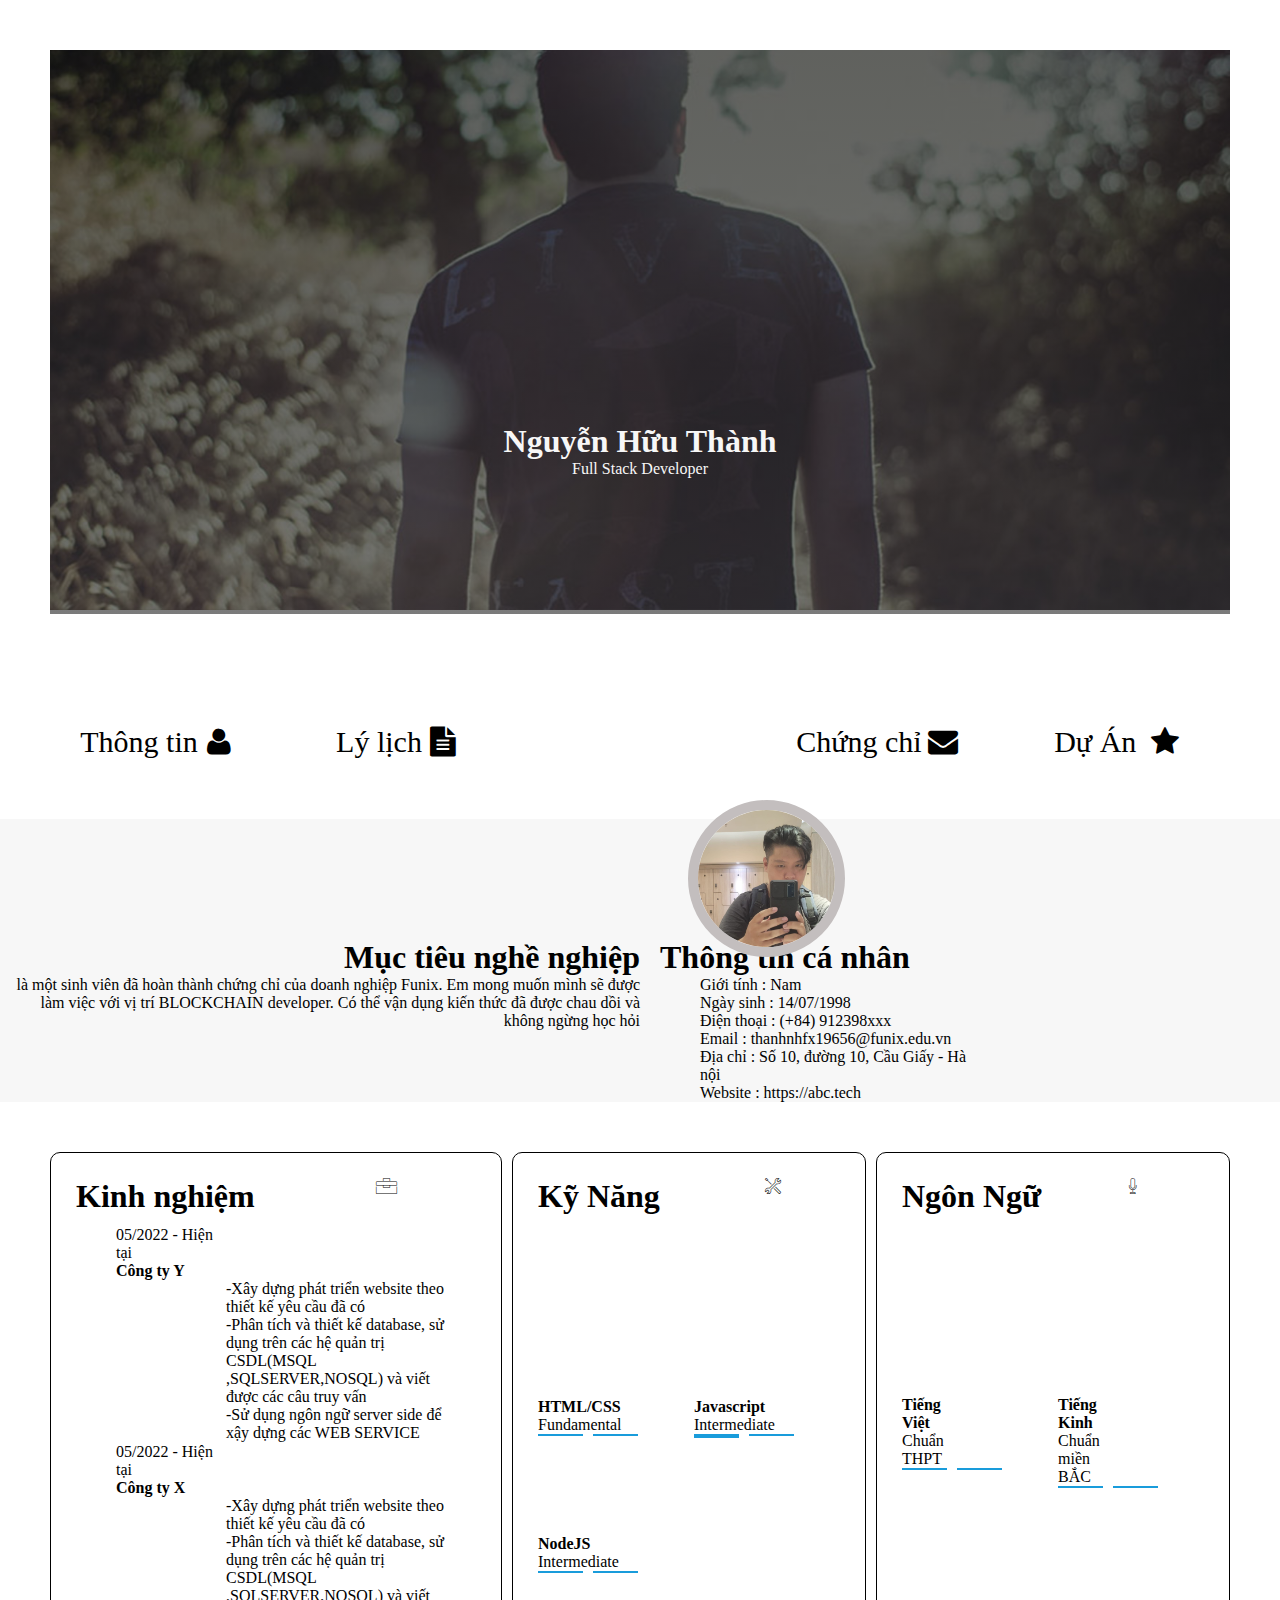
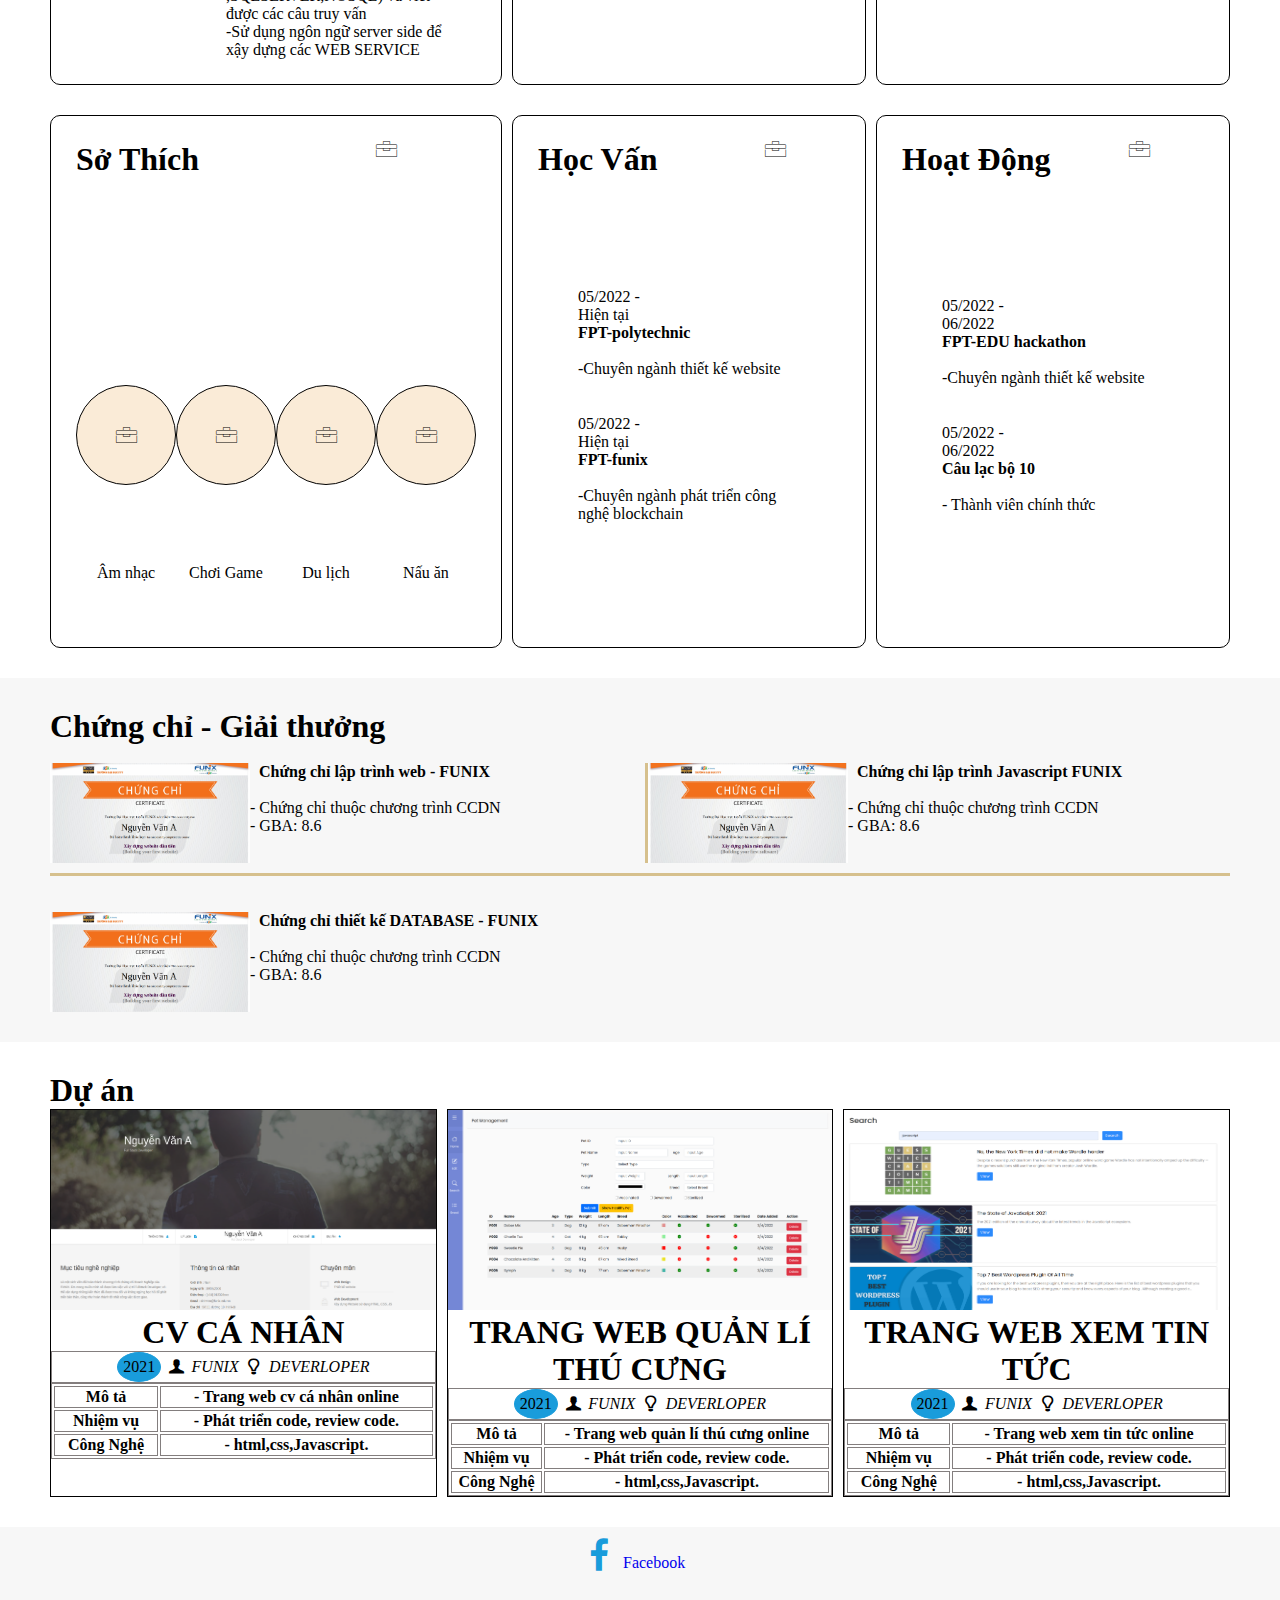
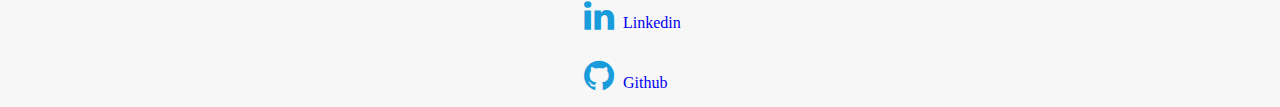
<file: index.html>
<!DOCTYPE html>
<html lang="en">
  <head>
    <meta charset="UTF-8" />
    <meta http-equiv="X-UA-Compatible" content="IE=edge" />
    <meta name="viewport" content="width=device-width, initial-scale=1.0" />
    <link rel="stylesheet" href="./css/style.css" />
    <link rel="stylesheet" href="./css/font.css" />
    <title>Assignment 02</title>
  </head>
  <body>
    <!-- BANNER -->

    <div id="banner" style="padding: 50px">
      <div class="img-gradient">
        <img src="./images/banner.jpg" alt="" width="100%" />
      </div>

      <div class="text centered">
        <h1>Nguyễn Hữu Thành</h1>
        <span style="display: flex; justify-content: center"
          >Full Stack Developer</span
        >
      </div>
    </div>
   <!-- navigation -->
    <section id="nav-bar">
      <nav class="container">
        <a href="#">Thông tin<i class="icon-user"></i></a>
        <a href="#">Lý lịch<i class="icon-doc-text-inv"></i></a>
        <a href="#">
          <!-- lam theo phan 11(nang cao) -->
          <div class="spec">
            <img src="./images/n.jpg" alt="">
          </div>
        </a>
        <a href="#">Chứng chỉ<i class="icon-mail-alt"></i></a>
        <a href="#">Dự Án <i class="icon-star-1"></i></a>
      </nav>
    </section>
    <!-- Thong tin ca nhan -->

    <section id="about" class="bg-grey">
      <div class="grid-container">
        <div id="target">
          <h1 class="section-title in4">Mục tiêu nghề nghiệp</h1>
          <p>
            là một sinh viên đã hoàn thành chứng chỉ của doanh nghiệp Funix. Em
            mong muốn mình sẽ được làm việc với vị trí BLOCKCHAIN developer. Có
            thể vận dụng kiến thức đã được chau dồi và không ngừng học hỏi
          </p>
        </div>
        <div id="personal-info" style="margin-top: 120px; width: 50%">
          <h1 class="section-title in4">Thông tin cá nhân</h1>
          <ul class="info">
            <li><span>Giới tính</span> : Nam</li>
            <li><span>Ngày sinh</span> : 14/07/1998</li>
            <li><span>Điện thoại</span> : (+84) 912398xxx</li>
            <li><span>Email</span> : thanhnhfx19656@funix.edu.vn</li>
            <li><span>Địa chỉ</span> : Số 10, đường 10, Cầu Giấy - Hà nội</li>
            <li><span>Website</span> : https://abc.tech</li>
          </ul>
        </div>
      </div>
    </section>
   <!-- TIEU SU CONG VIEC -->

    <section id="job-info">
      <div class="container">
        <div class="job-item" style="margin-top: 20px">
          <div class="item-header">
            <h1>Kinh nghiệm</h1>
            <i class="ic-toolbox"></i>
          </div>
          <div class="job-content">
            <ul>
              <li>
                <div class="section-content">
                  <div class="col re">05/2022 - Hiện tại</div>
                  <div class="col">
                    <strong>Công ty Y</strong><br />
                    -Xây dựng phát triển website theo thiết kế yêu cầu đã có<br />
                    -Phân tích và thiết kế database, sử dụng trên các hệ quản
                    trị CSDL(MSQL <br />
                    ,SQLSERVER,NOSQL) và viết được các câu truy vấn<br />
                    -Sử dụng ngôn ngữ server side để xậy dựng các WEB SERVICE
                  </div>
                </div>
              </li>
              <li>
                <div class="section-content">
                  <div class="col re">05/2022 - Hiện tại</div>
                  <div class="col">
                    <strong>Công ty X</strong><br />
                    -Xây dựng phát triển website theo thiết kế yêu cầu đã có<br />
                    -Phân tích và thiết kế database, sử dụng trên các hệ quản
                    trị CSDL(MSQL <br />
                    ,SQLSERVER,NOSQL) và viết được các câu truy vấn<br />
                    -Sử dụng ngôn ngữ server side để xậy dựng các WEB SERVICE
                  </div>
                </div>
              </li>
            </ul>
          </div>
        </div>

        <div class="job-item" style="margin-top: 20px">
          <div class="item-header">
            <h1>Kỹ Năng</h1>
            <i class="ic-tools-2"></i>
          </div>
          <div class="job-content">
            <div class="section-content">
              <div class="col"><strong>HTML/CSS</strong></div>
              <div class="col">Fundamental</div>
              <div class="lever">
                <span></span>
                <span></span>
              </div>
            </div>
            <br />
            <div class="section-content">
              <div class="col"><strong>Javascript </strong></div>
              <div class="col">Intermediate</div>
              <div class="lever">
                <span></span>
                <span></span>
                <span></span>
              </div>
            </div>
            <br />
            <div class="section-content">
              <div class="col"><strong>NodeJS</strong></div>
              <div class="col">Intermediate</div>
              <div class="lever">
                <span></span>
                <span></span>
              </div>
            </div>
            <br />
          </div>
        </div>

        <div class="job-item" style="margin-top: 20px">
          <div class="item-header">
            <h1>Ngôn Ngữ</h1>
            <i class="ic-mic"></i>
          </div>
          <div class="job-content">
            <div class="section-content">
              <div class="col"><strong>Tiếng Việt</strong></div>
              <div class="col">Chuẩn THPT</div>
              <div class="lever">
                <span></span>
                <span></span>
              </div>
            </div>
            <br />
            <div class="section-content">
              <div class="col"><strong>Tiếng Kinh</strong></div>
              <div class="col">Chuẩn miền BẮC</div>
              <div class="lever">
                <span></span>
                <span></span>
              </div>
            </div>
            <br />
          </div>
        </div>

        <div class="job-item hobbie" style="margin-top: 20px">
          <div class="item-header">
            <h1>Sở Thích</h1>
            <i class="ic-toolbox"></i>
          </div>
          <div class="hob-two">
            <div class="border"><i class="ic-toolbox"></i></div>
            <div class="border"><i class="ic-toolbox"></i></div>
            <div class="border"><i class="ic-toolbox"></i></div>
            <div class="border"><i class="ic-toolbox"></i></div>

            <div class="hob-content">Âm nhạc</div>
            <div class="hob-content">Chơi Game</div>
            <div class="hob-content">Du lịch</div>
            <div class="hob-content">Nấu ăn</div>
          </div>
        </div>

        <div class="job-item" style="margin-top: 20px">
          <div class="item-header">
            <h1>Học Vấn</h1>
            <i class="ic-toolbox"></i>
          </div>
          <div class="job-content">
            <ul>
              <li>
                <div class="section-content">
                  <div class="col re">05/2022 - Hiện tại</div>
                  <div class="col-section">
                    <strong>FPT-polytechnic</strong><br />
                    -Chuyên ngành thiết kế website<br />
                  </div>
                </div>
              </li>
              <br />
              <br />
              <li>
                <div class="section-content">
                  <div class="col re">05/2022 - Hiện tại</div>
                  <div class="col-section">
                    <strong>FPT-funix</strong><br />
                    -Chuyên ngành phát triển công nghệ blockchain
                  </div>
                </div>
              </li>
            </ul>
          </div>
        </div>

        <div class="job-item" style="margin-top: 20px">
          <div class="item-header">
            <h1>Hoạt Động</h1>
            <i class="ic-toolbox"></i>
          </div>
          <div class="job-content">
            <ul>
              <li>
                <div class="section-content">
                  <div class="col re">05/2022 - 06/2022</div>
                  <div class="col-section">
                    <strong>FPT-EDU hackathon</strong><br />
                    -Chuyên ngành thiết kế website<br />
                  </div>
                </div>
              </li>
              <br />
              <br />
              <li>
                <div class="section-content">
                  <div class="col re">05/2022 - 06/2022</div>
                  <div class="col-section">
                    <strong>Câu lạc bộ 10</strong><br />
                    - Thành viên chính thức
                  </div>
                </div>
              </li>
            </ul>
          </div>
        </div>
      </div>
    </section>
    <section id="certificate" class="bg-grey">
      <div class="container">
        <h1 class="section-title">Chứng chỉ - Giải thưởng</h1><br>
        <div class="cer-cont">
          <!-- Da border theo yeu cau mau sac -->
          <div class="row" style="border-bottom: 3px solid  #d6c08d; padding-bottom: 10px;">
            <div class="col">
              <img src="./images/Cert_DBI.png" alt="" />
              <div class="col-content">
                <span>Chứng chỉ lập trình web - FUNIX</span><br>
                <br>
                - Chứng chỉ thuộc chương trình CCDN <br>
                -  GBA: 8.6
              </div>
            </div>
            <!-- Da border theo yeu cau mau sac -->
            <div class="col" style="border-left: 3px solid #d6c08d;">
              <img src="./images/Cert_PRF.png" alt="" />
              <div class="col-content">
                <span>  Chứng chỉ lập trình Javascript FUNIX</span><br>
                <br>
                - Chứng chỉ thuộc chương trình CCDN <br>
                - GBA: 8.6
              </div>
            </div>
          </div>
          <br>
      
          <br>
          <div class="row">
            <div class="col">
              <img src="./images/Cert_WEB.png" alt="" />
              <div class="col-content">
                <span>  Chứng chỉ thiết kế DATABASE - FUNIX</span><br>
                <br>
                - Chứng chỉ thuộc chương trình CCDN <br>
                - GBA: 8.6
              </div>
            </div>
          </div>
        </div>
      </div>
    </section>

    <section id="project">
      <div class="container">
        <h1 class="section-title">Dự án</h1>
        <div class="project-cont">
        <div class="project-box">
          <img src="./images/project_1.png"  alt="">
          <div class="project-title">
            <h1>CV CÁ NHÂN</h1>
          </div>
          
            <div class="box-logo">
              <p>2021</p>
              <i class="icon-user-1"> FUNIX</i>
              <i class="icon-lamp"> DEVERLOPER</i>
            </div>
          
            <table>
              <tr>
                <th><span>Mô tả</span></th>
                <th>- Trang web cv cá nhân online<br>
                </th>
              </tr>
              <tr>
                <th><span>Nhiệm vụ</span></th>
                <th>- Phát triển code, review code. <br>
                </th>
              </tr>
              <tr>
                <th>Công Nghệ</th>
                <th>- html,css,Javascript. <br>
                </th>
              </tr>
            </table>
        </div>
        <div class="project-box">
          <img src="./images/project_2.png" alt="">
          <div class="project-title">
            <h1>TRANG WEB QUẢN LÍ THÚ CƯNG</h1>
          </div>
          <div class="box-logo">
            <p>2021</p>
            <i class="icon-user-1"> FUNIX</i>
            <i class="icon-lamp"> DEVERLOPER</i>
          </div>
          <table>
            <tr>
              <th><span>Mô tả</span></th>
              <th>- Trang web quản lí thú cưng online<br>
              </th>
            </tr>
            <tr>
              <th><span>Nhiệm vụ</span></th>
              <th>- Phát triển code, review code. <br>
              </th>
            </tr>
            <tr>
              <th>Công Nghệ</th>
              <th>- html,css,Javascript. <br>
              </th>
            </tr>
          </table>
        </div>
        <div class="project-box">
          <img src="./images/project_3.png" alt="">
          <div class="project-title">
            <h1>TRANG WEB XEM TIN TỨC</h1>
          </div>
          
            <div class="box-logo">
              <p>2021</p>
              <i class="icon-user-1"> FUNIX</i>
              <i class="icon-lamp"> DEVERLOPER</i>
            </div>
    
            <table>
              <tr>
                <th><span>Mô tả</span></th>
                <th>- Trang web xem tin tức online<br>
                </th>
              </tr>
              <tr>
                <th><span>Nhiệm vụ</span></th>
                <th>- Phát triển code, review code. <br>
                </th>
              </tr>
              <tr>
                <th>Công Nghệ</th>
                <th>- html,css,Javascript. <br>
                </th>
              </tr>
            </table>
        </div>
      </div>
      </div>
    </section>
<!-- FOOTER -->
    <section id="footer" class="bg-grey">
      <div class="container-foot">
        <ul>
          <li><i class="icon-facebook"></i><a style="text-decoration: none;" href="https://www.facebook.com/">Facebook</a></li>
          <li><i class="icon-linkedin"></i><a style="text-decoration: none;"  href="https://www.linkedin.com/">Linkedin</a></li>
          <li><i class="icon-github-circled"></i><a  style="text-decoration: none;" href="https://github.com/">Github</a></li>
        </ul>
      </div>
    </section>
  </body>
</html>
</file>
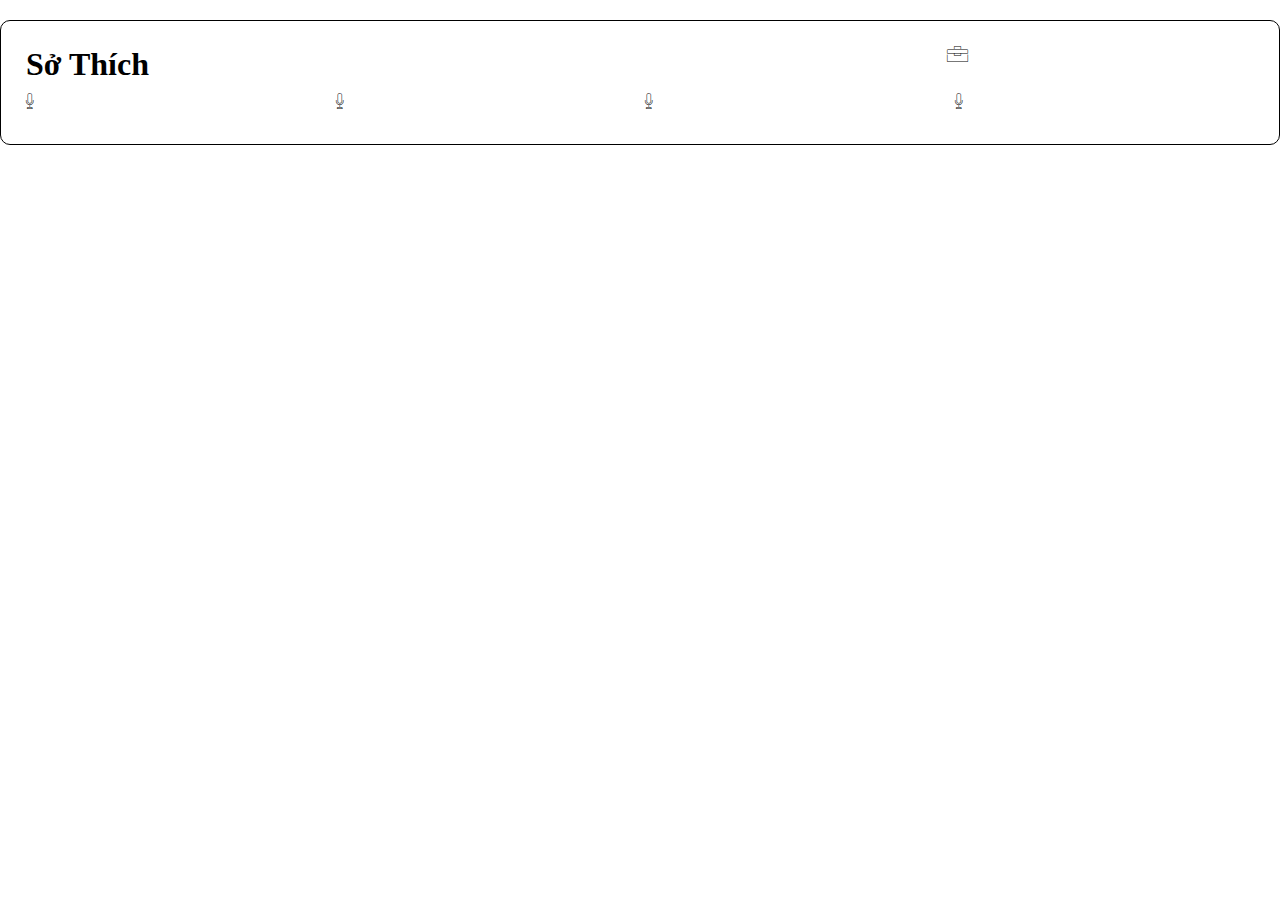
<file: hob.html>
<!DOCTYPE html>
<html lang="en">
<head>
    <meta charset="UTF-8">
    <meta http-equiv="X-UA-Compatible" content="IE=edge">
    <meta name="viewport" content="width=device-width, initial-scale=1.0">
    <title>Document</title>
    <link rel="stylesheet" href="./css/font.css">
    <link rel="stylesheet" href="./css/style.css">
</head>
<body>
    <div class="job-item hobbie" style="margin-top: 20px">
        <div class="item-header">
          <h1>Sở Thích</h1>
          <i class="ic-toolbox"></i>
        </div>
        <div class="job-content">
            <i class="ic-mic"></i>
            <i class="ic-mic"></i>
            <i class="ic-mic"></i>
            <i class="ic-mic"></i>
            <div class="hob-content"></div>
        </div>
      </div>
</body>
</html>
</file>
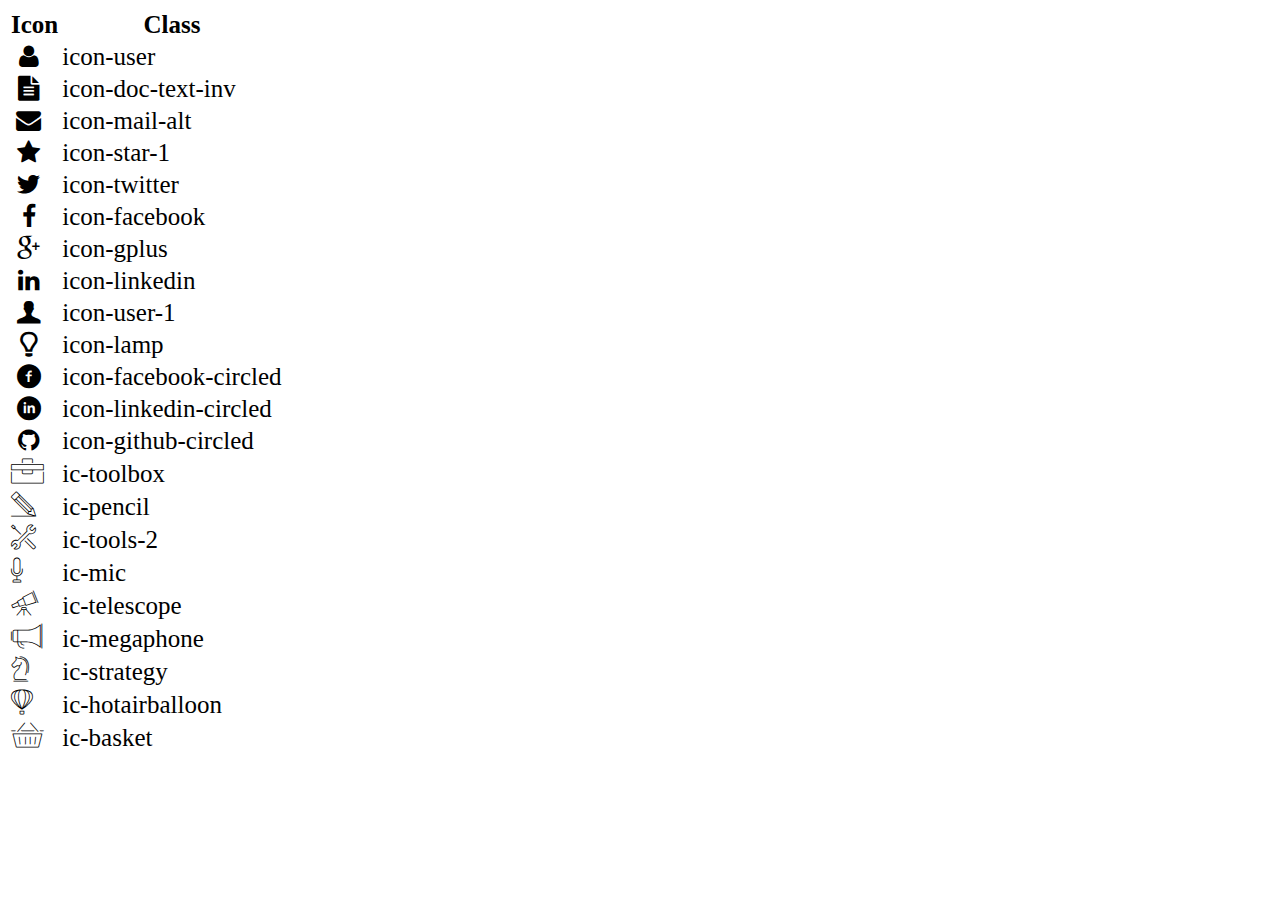
<file: icon-list.html>
<!DOCTYPE html>
<html lang="en">

<head>
    <meta charset="UTF-8">
    <meta http-equiv="X-UA-Compatible" content="IE=edge">
    <meta name="viewport" content="width=device-width, initial-scale=1.0">
    <link rel="stylesheet" href="css/font.css">
    <title>Icon List</title>
</head>

<body>
    <table style="font-size: 25px;">
        <thead>
            <tr>
                <th>Icon</th>
                <th>Class</th>
            </tr>
        </thead>
        <tbody>
            <tr>
                <td><i class="icon-user"></i></td>
                <td>icon-user</td>
            </tr>
            <tr>
                <td><i class="icon-doc-text-inv"></i></td>
                <td>icon-doc-text-inv</td>
            </tr>
            <tr>
                <td><i class="icon-mail-alt"></i></td>
                <td>icon-mail-alt</td>
            </tr>
            <tr>
                <td><i class="icon-star-1"></i></td>
                <td>icon-star-1</td>
            </tr>
            <tr>
                <td><i class="icon-twitter"></i></td>
                <td>icon-twitter</td>
            </tr>
            <tr>
                <td><i class="icon-facebook"></i></td>
                <td>icon-facebook</td>
            </tr>
            <tr>
                <td><i class="icon-gplus"></i></td>
                <td>icon-gplus</td>
            </tr>
            <tr>
                <td><i class="icon-linkedin"></i></td>
                <td>icon-linkedin</td>
            </tr>
            <tr>
                <td><i class="icon-user-1"></i></td>
                <td>icon-user-1</td>
            </tr>
            <tr>
                <td><i class="icon-lamp"></i></td>
                <td>icon-lamp</td>
            </tr>
            <tr>
                <td><i class="icon-facebook-circled"></i></td>
                <td>icon-facebook-circled</td>
            </tr>
            <tr>
                <td><i class="icon-linkedin-circled"></i></td>
                <td>icon-linkedin-circled</td>
            </tr>
            <tr>
                <td><i class="icon-github-circled"></i></td>
                <td>icon-github-circled</td>
            </tr>
            <tr>
                <td><i class="ic-toolbox"></i></td>
                <td>ic-toolbox</td>
            </tr>
            <tr>
                <td><i class="ic-pencil"></i></td>
                <td>ic-pencil</td>
            </tr>
            <tr>
                <td><i class="ic-tools-2"></i></td>
                <td>ic-tools-2</td>
            </tr>

            <tr>
                <td><i class="ic-mic"></i></td>
                <td>ic-mic</td>
            </tr>
            <tr>
                <td><i class="ic-telescope"></i></td>
                <td>ic-telescope</td>
            </tr>
            <tr>
                <td><i class="ic-megaphone"></i></td>
                <td>ic-megaphone</td>
            </tr>
            <tr>
                <td><i class="ic-strategy"></i></td>
                <td>ic-strategy</td>
            </tr>
            <tr>
                <td><i class="ic-hotairballoon"></i></td>
                <td>ic-hotairballoon</td>
            </tr>
            <tr>
                <td><i class="ic-basket"></i></td>
                <td>ic-basket</td>
            </tr>
        </tbody>
    </table>
</body>

</html>
</file>
<file: css/style.css>
* {
  margin: 0px;
  box-sizing: border-box;
}
/* banner css */
.img-gradient {
    position:relative;
  }

  
  .img-gradient::after {
    content: '';
    position: absolute;
    left: 0; top: 0;
    width: 100%; height: 100%;
    background: linear-gradient(rgba(0, 0, 0, 0.6),rgba(34, 34, 34, 0.6));
  }

.centered {
  position: absolute;
  top: 50%;
  left: 50%;
  transform: translate(-50%, -50%);
  color: #f7f7f7;
}
.bg-grey {
  background: #f7f7f7;
}


/* nav */

/* css phan nang cao */
.spec>img{
width: 157px;
height: 157px;
border: 10px solid #c3bebe;
border-radius: 50%;
position: absolute; 
/* theo yeu cau nang cao */
left: 688px;
top: 800px;
}
.spec{
    display: inline-block; 
    /* theo yeu cau nav */
}

section > .container {
  width: 1170px;
  margin: auto;
  display: block;

  padding: 30px 50px;
}

#nav-bar {
 text-align: center;
}
nav.container{
  display: flex;
  justify-content: space-between;
  width: 100%;
}
.container > a{
  width: 200px;
    margin: 10px;
    text-align: center;
    line-height: 75px;
    font-size: 30px;
    color: black;
    text-decoration: none;
}
 .grid-container {
  display: grid;
  grid-template-columns: 50% 50%;
  grid-gap: 20px;
 list-style: none; 

}

#target{
  padding-left: 1px;
  text-align: right;
  margin-top: 120px;
}
ul{
  list-style: none;
}

.section-content{
  padding-top: 1px;
}

#job-info>.container{
  width: 100%;
  display: grid;
  grid-template-columns: 1fr 1fr 1fr;
  grid-template-rows: 1fr 1fr ;
  grid-gap: 10px;
}
.job-item{
  display: grid;
  grid-gap: 10px;
  border: 1px solid black ;
  border-radius: 10px;
  padding: 25px;
}
.job-content{
  width: 100%;
}
.item-header{
  display: grid;
  grid-template-columns: 75% 25%;
}
.lever{
  width: 25%;
  display: grid;
  grid-template-columns: auto auto;
}
.lever>span{
  /* THEO YEU CAU PHAN 6 */
background: #199cdb;
display: inline-block;
height: 2px;
margin-right: 10px;
width: 45px;
}
.job-content{
  display: grid;
  grid-template-columns: auto auto auto auto;
  grid-gap: 10px;
}

.hob-box{
  display: grid;
  grid-template-rows: auto auto auto auto; 
  align-items: center;
}

.hob-two{
  display: grid;
  text-align: center;
  grid-template-columns: auto auto auto auto;
  align-items: center;

}

div.border{
  width: 100px;
  height: 100px;
  display: flex;
  align-items: center;
  justify-content: center;
  border: 1px solid;
  border-radius: 50%;
  background-color: antiquewhite;
}
/* certificate */
#certificate>.container{
  width: 100%;
}
.row>img{
  width: 200px;
  height: 100px;
}
.col>img{
  width: 200px;
  height: 100px;
}

.row{
display: grid;
grid-template-columns: 1fr 1fr;
grid-gap: 10px;
}
.col-section{
  display: grid;
 
}
.col{
  display: grid;
  grid-template-columns: 1fr 2fr;
}
.col-content{
  display: inline-block;
  height: 50%;
}
.col-content>span{
  padding-left: 9px;
  font-weight: bold;
}

#project>.container{
  width: 100%;
}
.project-cont{
  width: 100%;
  display: grid;
  grid-template-columns: 1fr 1fr 1fr;
  grid-gap: 10px;
  
  
}
.project-box{
  border: 1px solid black;
}
.project-box>img{
  width: 100%;
  height: 200px;
}
/* PROJECT */
.project-title>h1{
  text-align: center;
}
.box-logo{
  text-align: center;
  border: 1px solid #837e7e;
}
.box-logo>p{
display: inline-block;
border: 1px solid #199cdb;
background-color: #199cdb;
border-radius: 90%;
padding: 5px;
}
table{
  width: 100%;
}
table, th, td {
  border: 1px solid #837e7e;
}
/* footer */
.container-foot>ul>li{
  display: inline-block;
  padding: 10px;
}
.container-foot>ul{
  display: inline-block;
  padding-right: 564px;
  padding-left: 564px;
}
.container-foot>ul>li>i{
  color: #199cdb;
  font-size: 35px;
}
.container-foot>ul>li>i>a{
  text-decoration: none;
}
</file>
<file: css/font.css>
@font-face {
	font-family: 'open_sanslight';
	src: url('../fonts/OpenSans-Light-webfont.eot');
	src: url('../fonts/OpenSans-Light-webfont.eot#iefix') format('embedded-opentype'),
		url('../fonts/OpenSans-Light-webfont.woff') format('woff'),
		url('../fonts/OpenSans-Light-webfont.ttf') format('truetype'),
		url('../fonts/OpenSans-Light-webfont.svg#open_sanslight') format('svg');
	font-weight: normal;
	font-style: normal;

}

@font-face {
	font-family: 'open_sansitalic';
	src: url('../fonts/OpenSans-Italic-webfont.eot');
	src: url('../fonts/OpenSans-Italic-webfont.eot#iefix') format('embedded-opentype'),
		url('../fonts/OpenSans-Italic-webfont.woff') format('woff'),
		url('../fonts/OpenSans-Italic-webfont.ttf') format('truetype'),
		url('../fonts/OpenSans-Italic-webfont.svg#open_sansitalic') format('svg');
	font-weight: normal;
	font-style: normal;

}

@font-face {
	font-family: 'open_sanssemibold';
	src: url('../fonts/OpenSans-Semibold-webfont.eot');
	src: url('../fonts/OpenSans-Semibold-webfont.eot#iefix') format('embedded-opentype'),
		url('../fonts/OpenSans-Semibold-webfont.woff') format('woff'),
		url('../fonts/OpenSans-Semibold-webfont.ttf') format('truetype'),
		url('../fonts/OpenSans-Semibold-webfont.svg#open_sanssemibold') format('svg');
	font-weight: normal;
	font-style: normal;

}


@font-face {
	font-family: 'open_sanslight_italic';
	src: url('../fonts/OpenSans-LightItalic-webfont.eot');
	src: url('../fonts/OpenSans-LightItalic-webfont.eot#iefix') format('embedded-opentype'),
		url('../fonts/OpenSans-LightItalic-webfont.woff') format('woff'),
		url('../fonts/OpenSans-LightItalic-webfont.ttf') format('truetype'),
		url('../fonts/OpenSans-LightItalic-webfont.svg#open_sanslight_italic') format('svg');
	font-weight: normal;
	font-style: normal;

}

@font-face {
	font-family: 'open_sansregular';
	src: url('../fonts/OpenSans-Regular-webfont.eot');
	src: url('../fonts/OpenSans-Regular-webfont.eot#iefix') format('embedded-opentype'),
		url('../fonts/OpenSans-Regular-webfont.woff') format('woff'),
		url('../fonts/OpenSans-Regular-webfont.ttf') format('truetype'),
		url('../fonts/OpenSans-Regular-webfont.svg#open_sansregular') format('svg');
	font-weight: normal;
	font-style: normal;

}


@font-face {
	font-family: 'fontello';
	src: url('../fonts/fontello.eot');
	src: url('../fonts/fontello.eot#iefix') format('embedded-opentype'),
		url('../fonts/fontello.woff') format('woff'),
		url('../fonts/fontello.ttf') format('truetype'),
		url('../fonts/fontello.svg#fontello') format('svg');
	font-weight: normal;
	font-style: normal;
}

[class^="icon-"]:before,
[class*=" icon-"]:before {
	font-family: "fontello";
	font-style: normal;
	font-weight: normal;
	speak: none;

	display: inline-block;
	text-decoration: inherit;
	width: 1em;
	margin-right: .2em;
	text-align: center;
	/* opacity: .8; */

	/* For safety - reset parent styles, that can break glyph codes*/
	font-variant: normal;
	text-transform: none;

	/* fix buttons height, for twitter bootstrap */
	line-height: 1em;

	/* Animation center compensation - margins should be symmetric */
	/* remove if not needed */
	margin-left: .2em;

	/* you can be more comfortable with increased icons size */
	/* font-size: 120%; */

	/* Font smoothing. That was taken from TWBS */
	-webkit-font-smoothing: antialiased;
	-moz-osx-font-smoothing: grayscale;

	/* Uncomment for 3D effect */
	/* text-shadow: 1px 1px 1px rgba(127, 127, 127, 0.3); */
}

.icon-emo-happy:before {
	content: '\e800';
}

/* '' */
.icon-emo-wink:before {
	content: '\e801';
}

/* '' */
.icon-emo-wink2:before {
	content: '\e802';
}

/* '' */
.icon-emo-unhappy:before {
	content: '\e803';
}

/* '' */
.icon-emo-sleep:before {
	content: '\e804';
}

/* '' */
.icon-emo-thumbsup:before {
	content: '\e805';
}

/* '' */
.icon-emo-devil:before {
	content: '\e806';
}

/* '' */
.icon-emo-surprised:before {
	content: '\e807';
}

/* '' */
.icon-emo-tongue:before {
	content: '\e808';
}

/* '' */
.icon-emo-coffee:before {
	content: '\e809';
}

/* '' */
.icon-emo-sunglasses:before {
	content: '\e80a';
}

/* '' */
.icon-emo-displeased:before {
	content: '\e80b';
}

/* '' */
.icon-emo-beer:before {
	content: '\e80c';
}

/* '' */
.icon-emo-grin:before {
	content: '\e80d';
}

/* '' */
.icon-emo-angry:before {
	content: '\e80e';
}

/* '' */
.icon-emo-saint:before {
	content: '\e80f';
}

/* '' */
.icon-emo-cry:before {
	content: '\e810';
}

/* '' */
.icon-emo-shoot:before {
	content: '\e811';
}

/* '' */
.icon-emo-squint:before {
	content: '\e812';
}

/* '' */
.icon-emo-laugh:before {
	content: '\e813';
}

/* '' */
.icon-spin1:before {
	content: '\e814';
}

/* '' */
.icon-spin2:before {
	content: '\e815';
}

/* '' */
.icon-spin3:before {
	content: '\e816';
}

/* '' */
.icon-spin4:before {
	content: '\e817';
}

/* '' */
.icon-spin5:before {
	content: '\e818';
}

/* '' */
.icon-spin6:before {
	content: '\e819';
}

/* '' */
.icon-firefox:before {
	content: '\e81a';
}

/* '' */
.icon-chrome:before {
	content: '\e81b';
}

/* '' */
.icon-opera:before {
	content: '\e81c';
}

/* '' */
.icon-ie:before {
	content: '\e81d';
}

/* '' */
.icon-crown:before {
	content: '\e81e';
}

/* '' */
.icon-crown-plus:before {
	content: '\e81f';
}

/* '' */
.icon-crown-minus:before {
	content: '\e820';
}

/* '' */
.icon-marquee:before {
	content: '\e821';
}

/* '' */
.icon-glass:before {
	content: '\e822';
}

/* '' */
.icon-music:before {
	content: '\e823';
}

/* '' */
.icon-search:before {
	content: '\e824';
}

/* '' */
.icon-mail:before {
	content: '\e825';
}

/* '' */
.icon-mail-alt:before {
	content: '\e826';
}

/* '' */
.icon-mail-squared:before {
	content: '\e827';
}

/* '' */
.icon-heart:before {
	content: '\e828';
}

/* '' */
.icon-heart-empty:before {
	content: '\e829';
}

/* '' */
.icon-star-1:before {
	content: '\e82a';
}

/* '' */
.icon-star-empty-1:before {
	content: '\e82b';
}

/* '' */
.icon-star-half:before {
	content: '\e82c';
}

/* '' */
.icon-star-half-alt:before {
	content: '\e82d';
}

/* '' */
.icon-user:before {
	content: '\e82e';
}

/* '' */
.icon-user-plus:before {
	content: '\e82f';
}

/* '' */
.icon-user-times:before {
	content: '\e830';
}

/* '' */
.icon-users:before {
	content: '\e831';
}

/* '' */
.icon-male:before {
	content: '\e832';
}

/* '' */
.icon-female:before {
	content: '\e833';
}

/* '' */
.icon-child:before {
	content: '\e834';
}

/* '' */
.icon-user-secret:before {
	content: '\e835';
}

/* '' */
.icon-video:before {
	content: '\e836';
}

/* '' */
.icon-videocam:before {
	content: '\e837';
}

/* '' */
.icon-picture:before {
	content: '\e838';
}

/* '' */
.icon-camera:before {
	content: '\e839';
}

/* '' */
.icon-camera-alt:before {
	content: '\e83a';
}

/* '' */
.icon-th-large:before {
	content: '\e83b';
}

/* '' */
.icon-th:before {
	content: '\e83c';
}

/* '' */
.icon-th-list:before {
	content: '\e83d';
}

/* '' */
.icon-ok:before {
	content: '\e83e';
}

/* '' */
.icon-ok-circled:before {
	content: '\e83f';
}

/* '' */
.icon-ok-circled2:before {
	content: '\e840';
}

/* '' */
.icon-ok-squared:before {
	content: '\e841';
}

/* '' */
.icon-cancel:before {
	content: '\e842';
}

/* '' */
.icon-cancel-circled:before {
	content: '\e843';
}

/* '' */
.icon-cancel-circled2:before {
	content: '\e844';
}

/* '' */
.icon-plus:before {
	content: '\e845';
}

/* '' */
.icon-plus-circled:before {
	content: '\e846';
}

/* '' */
.icon-plus-squared:before {
	content: '\e847';
}

/* '' */
.icon-plus-squared-alt:before {
	content: '\e848';
}

/* '' */
.icon-minus:before {
	content: '\e849';
}

/* '' */
.icon-minus-circled:before {
	content: '\e84a';
}

/* '' */
.icon-minus-squared:before {
	content: '\e84b';
}

/* '' */
.icon-minus-squared-alt:before {
	content: '\e84c';
}

/* '' */
.icon-help:before {
	content: '\e84d';
}

/* '' */
.icon-help-circled:before {
	content: '\e84e';
}

/* '' */
.icon-info-circled:before {
	content: '\e84f';
}

/* '' */
.icon-info:before {
	content: '\e850';
}

/* '' */
.icon-home:before {
	content: '\e851';
}

/* '' */
.icon-link:before {
	content: '\e852';
}

/* '' */
.icon-unlink:before {
	content: '\e853';
}

/* '' */
.icon-link-ext:before {
	content: '\e854';
}

/* '' */
.icon-link-ext-alt:before {
	content: '\e855';
}

/* '' */
.icon-attach:before {
	content: '\e856';
}

/* '' */
.icon-lock:before {
	content: '\e857';
}

/* '' */
.icon-lock-open:before {
	content: '\e858';
}

/* '' */
.icon-lock-open-alt:before {
	content: '\e859';
}

/* '' */
.icon-pin:before {
	content: '\e85a';
}

/* '' */
.icon-eye:before {
	content: '\e85b';
}

/* '' */
.icon-eye-off:before {
	content: '\e85c';
}

/* '' */
.icon-tag-1:before {
	content: '\e85d';
}

/* '' */
.icon-tags:before {
	content: '\e85e';
}

/* '' */
.icon-bookmark:before {
	content: '\e85f';
}

/* '' */
.icon-bookmark-empty:before {
	content: '\e860';
}

/* '' */
.icon-flag:before {
	content: '\e861';
}

/* '' */
.icon-flag-empty:before {
	content: '\e862';
}

/* '' */
.icon-flag-checkered:before {
	content: '\e863';
}

/* '' */
.icon-thumbs-up:before {
	content: '\e864';
}

/* '' */
.icon-thumbs-down:before {
	content: '\e865';
}

/* '' */
.icon-thumbs-up-alt:before {
	content: '\e866';
}

/* '' */
.icon-thumbs-down-alt:before {
	content: '\e867';
}

/* '' */
.icon-download:before {
	content: '\e868';
}

/* '' */
.icon-upload:before {
	content: '\e869';
}

/* '' */
.icon-download-cloud:before {
	content: '\e86a';
}

/* '' */
.icon-upload-cloud:before {
	content: '\e86b';
}

/* '' */
.icon-reply:before {
	content: '\e86c';
}

/* '' */
.icon-reply-all:before {
	content: '\e86d';
}

/* '' */
.icon-forward:before {
	content: '\e86e';
}

/* '' */
.icon-quote-left:before {
	content: '\e86f';
}

/* '' */
.icon-quote-right:before {
	content: '\e870';
}

/* '' */
.icon-code:before {
	content: '\e871';
}

/* '' */
.icon-export:before {
	content: '\e872';
}

/* '' */
.icon-export-alt:before {
	content: '\e873';
}

/* '' */
.icon-share:before {
	content: '\e874';
}

/* '' */
.icon-share-squared:before {
	content: '\e875';
}

/* '' */
.icon-pencil:before {
	content: '\e876';
}

/* '' */
.icon-pencil-squared:before {
	content: '\e877';
}

/* '' */
.icon-edit:before {
	content: '\e878';
}

/* '' */
.icon-print:before {
	content: '\e879';
}

/* '' */
.icon-retweet:before {
	content: '\e87a';
}

/* '' */
.icon-keyboard:before {
	content: '\e87b';
}

/* '' */
.icon-gamepad:before {
	content: '\e87c';
}

/* '' */
.icon-comment:before {
	content: '\e87d';
}

/* '' */
.icon-chat:before {
	content: '\e87e';
}

/* '' */
.icon-comment-empty:before {
	content: '\e87f';
}

/* '' */
.icon-chat-empty:before {
	content: '\e880';
}

/* '' */
.icon-bell:before {
	content: '\e881';
}

/* '' */
.icon-bell-alt:before {
	content: '\e882';
}

/* '' */
.icon-bell-off:before {
	content: '\e883';
}

/* '' */
.icon-bell-off-empty:before {
	content: '\e884';
}

/* '' */
.icon-attention-alt:before {
	content: '\e885';
}

/* '' */
.icon-attention:before {
	content: '\e886';
}

/* '' */
.icon-attention-circled:before {
	content: '\e887';
}

/* '' */
.icon-location:before {
	content: '\e888';
}

/* '' */
.icon-direction:before {
	content: '\e889';
}

/* '' */
.icon-compass:before {
	content: '\e88a';
}

/* '' */
.icon-trash:before {
	content: '\e88b';
}

/* '' */
.icon-trash-empty:before {
	content: '\e88c';
}

/* '' */
.icon-doc:before {
	content: '\e88d';
}

/* '' */
.icon-docs:before {
	content: '\e88e';
}

/* '' */
.icon-doc-text:before {
	content: '\e88f';
}

/* '' */
.icon-doc-inv:before {
	content: '\e890';
}

/* '' */
.icon-doc-text-inv:before {
	content: '\e891';
}

/* '' */
.icon-file-pdf:before {
	content: '\e892';
}

/* '' */
.icon-file-word:before {
	content: '\e893';
}

/* '' */
.icon-file-excel:before {
	content: '\e894';
}

/* '' */
.icon-file-powerpoint:before {
	content: '\e895';
}

/* '' */
.icon-file-image:before {
	content: '\e896';
}

/* '' */
.icon-file-archive:before {
	content: '\e897';
}

/* '' */
.icon-file-audio:before {
	content: '\e898';
}

/* '' */
.icon-file-video:before {
	content: '\e899';
}

/* '' */
.icon-file-code:before {
	content: '\e89a';
}

/* '' */
.icon-folder:before {
	content: '\e89b';
}

/* '' */
.icon-folder-open:before {
	content: '\e89c';
}

/* '' */
.icon-folder-empty:before {
	content: '\e89d';
}

/* '' */
.icon-folder-open-empty:before {
	content: '\e89e';
}

/* '' */
.icon-box:before {
	content: '\e89f';
}

/* '' */
.icon-rss:before {
	content: '\e8a0';
}

/* '' */
.icon-rss-squared:before {
	content: '\e8a1';
}

/* '' */
.icon-phone:before {
	content: '\e8a2';
}

/* '' */
.icon-phone-squared:before {
	content: '\e8a3';
}

/* '' */
.icon-fax:before {
	content: '\e8a4';
}

/* '' */
.icon-menu:before {
	content: '\e8a5';
}

/* '' */
.icon-cog:before {
	content: '\e8a6';
}

/* '' */
.icon-cog-alt:before {
	content: '\e8a7';
}

/* '' */
.icon-wrench:before {
	content: '\e8a8';
}

/* '' */
.icon-sliders:before {
	content: '\e8a9';
}

/* '' */
.icon-basket:before {
	content: '\e8aa';
}

/* '' */
.icon-cart-plus:before {
	content: '\e8ab';
}

/* '' */
.icon-cart-arrow-down:before {
	content: '\e8ac';
}

/* '' */
.icon-calendar:before {
	content: '\e8ad';
}

/* '' */
.icon-calendar-empty:before {
	content: '\e8ae';
}

/* '' */
.icon-login:before {
	content: '\e8af';
}

/* '' */
.icon-logout:before {
	content: '\e8b0';
}

/* '' */
.icon-mic:before {
	content: '\e8b1';
}

/* '' */
.icon-mute:before {
	content: '\e8b2';
}

/* '' */
.icon-volume-off:before {
	content: '\e8b3';
}

/* '' */
.icon-volume-down:before {
	content: '\e8b4';
}

/* '' */
.icon-volume-up:before {
	content: '\e8b5';
}

/* '' */
.icon-headphones:before {
	content: '\e8b6';
}

/* '' */
.icon-clock:before {
	content: '\e8b7';
}

/* '' */
.icon-lightbulb:before {
	content: '\e8b8';
}

/* '' */
.icon-block:before {
	content: '\e8b9';
}

/* '' */
.icon-resize-full:before {
	content: '\e8ba';
}

/* '' */
.icon-resize-full-alt:before {
	content: '\e8bb';
}

/* '' */
.icon-resize-small:before {
	content: '\e8bc';
}

/* '' */
.icon-resize-vertical:before {
	content: '\e8bd';
}

/* '' */
.icon-resize-horizontal:before {
	content: '\e8be';
}

/* '' */
.icon-move:before {
	content: '\e8bf';
}

/* '' */
.icon-zoom-in:before {
	content: '\e8c0';
}

/* '' */
.icon-zoom-out:before {
	content: '\e8c1';
}

/* '' */
.icon-down-circled2:before {
	content: '\e8c2';
}

/* '' */
.icon-up-circled2:before {
	content: '\e8c3';
}

/* '' */
.icon-left-circled2:before {
	content: '\e8c4';
}

/* '' */
.icon-right-circled2:before {
	content: '\e8c5';
}

/* '' */
.icon-down-dir:before {
	content: '\e8c6';
}

/* '' */
.icon-up-dir:before {
	content: '\e8c7';
}

/* '' */
.icon-left-dir:before {
	content: '\e8c8';
}

/* '' */
.icon-right-dir:before {
	content: '\e8c9';
}

/* '' */
.icon-down-open:before {
	content: '\e8ca';
}

/* '' */
.icon-left-open:before {
	content: '\e8cb';
}

/* '' */
.icon-right-open:before {
	content: '\e8cc';
}

/* '' */
.icon-up-open:before {
	content: '\e8cd';
}

/* '' */
.icon-angle-left:before {
	content: '\e8ce';
}

/* '' */
.icon-angle-right:before {
	content: '\e8cf';
}

/* '' */
.icon-angle-up:before {
	content: '\e8d0';
}

/* '' */
.icon-angle-down:before {
	content: '\e8d1';
}

/* '' */
.icon-angle-circled-left:before {
	content: '\e8d2';
}

/* '' */
.icon-angle-circled-right:before {
	content: '\e8d3';
}

/* '' */
.icon-angle-circled-up:before {
	content: '\e8d4';
}

/* '' */
.icon-angle-circled-down:before {
	content: '\e8d5';
}

/* '' */
.icon-angle-double-left:before {
	content: '\e8d6';
}

/* '' */
.icon-angle-double-right:before {
	content: '\e8d7';
}

/* '' */
.icon-angle-double-up:before {
	content: '\e8d8';
}

/* '' */
.icon-angle-double-down:before {
	content: '\e8d9';
}

/* '' */
.icon-down:before {
	content: '\e8da';
}

/* '' */
.icon-left:before {
	content: '\e8db';
}

/* '' */
.icon-right:before {
	content: '\e8dc';
}

/* '' */
.icon-up:before {
	content: '\e8dd';
}

/* '' */
.icon-down-big:before {
	content: '\e8de';
}

/* '' */
.icon-left-big:before {
	content: '\e8df';
}

/* '' */
.icon-right-big:before {
	content: '\e8e0';
}

/* '' */
.icon-up-big:before {
	content: '\e8e1';
}

/* '' */
.icon-right-hand:before {
	content: '\e8e2';
}

/* '' */
.icon-left-hand:before {
	content: '\e8e3';
}

/* '' */
.icon-up-hand:before {
	content: '\e8e4';
}

/* '' */
.icon-down-hand:before {
	content: '\e8e5';
}

/* '' */
.icon-left-circled:before {
	content: '\e8e6';
}

/* '' */
.icon-right-circled:before {
	content: '\e8e7';
}

/* '' */
.icon-up-circled:before {
	content: '\e8e8';
}

/* '' */
.icon-down-circled:before {
	content: '\e8e9';
}

/* '' */
.icon-cw:before {
	content: '\e8ea';
}

/* '' */
.icon-ccw:before {
	content: '\e8eb';
}

/* '' */
.icon-arrows-cw:before {
	content: '\e8ec';
}

/* '' */
.icon-level-up:before {
	content: '\e8ed';
}

/* '' */
.icon-level-down:before {
	content: '\e8ee';
}

/* '' */
.icon-shuffle:before {
	content: '\e8ef';
}

/* '' */
.icon-exchange:before {
	content: '\e8f0';
}

/* '' */
.icon-history:before {
	content: '\e8f1';
}

/* '' */
.icon-expand:before {
	content: '\e8f2';
}

/* '' */
.icon-collapse:before {
	content: '\e8f3';
}

/* '' */
.icon-expand-right:before {
	content: '\e8f4';
}

/* '' */
.icon-collapse-left:before {
	content: '\e8f5';
}

/* '' */
.icon-play:before {
	content: '\e8f6';
}

/* '' */
.icon-play-circled:before {
	content: '\e8f7';
}

/* '' */
.icon-play-circled2:before {
	content: '\e8f8';
}

/* '' */
.icon-stop:before {
	content: '\e8f9';
}

/* '' */
.icon-pause:before {
	content: '\e8fa';
}

/* '' */
.icon-to-end:before {
	content: '\e8fb';
}

/* '' */
.icon-to-end-alt:before {
	content: '\e8fc';
}

/* '' */
.icon-to-start:before {
	content: '\e8fd';
}

/* '' */
.icon-to-start-alt:before {
	content: '\e8fe';
}

/* '' */
.icon-fast-fw:before {
	content: '\e8ff';
}

/* '' */
.icon-fast-bw:before {
	content: '\e900';
}

/* '' */
.icon-eject:before {
	content: '\e901';
}

/* '' */
.icon-target:before {
	content: '\e902';
}

/* '' */
.icon-signal:before {
	content: '\e903';
}

/* '' */
.icon-wifi:before {
	content: '\e904';
}

/* '' */
.icon-award:before {
	content: '\e905';
}

/* '' */
.icon-desktop:before {
	content: '\e906';
}

/* '' */
.icon-laptop:before {
	content: '\e907';
}

/* '' */
.icon-tablet:before {
	content: '\e908';
}

/* '' */
.icon-mobile:before {
	content: '\e909';
}

/* '' */
.icon-inbox:before {
	content: '\e90a';
}

/* '' */
.icon-globe:before {
	content: '\e90b';
}

/* '' */
.icon-sun:before {
	content: '\e90c';
}

/* '' */
.icon-cloud:before {
	content: '\e90d';
}

/* '' */
.icon-flash:before {
	content: '\e90e';
}

/* '' */
.icon-moon:before {
	content: '\e90f';
}

/* '' */
.icon-umbrella-1:before {
	content: '\e910';
}

/* '' */
.icon-flight:before {
	content: '\e911';
}

/* '' */
.icon-fighter-jet:before {
	content: '\e912';
}

/* '' */
.icon-paper-plane:before {
	content: '\e913';
}

/* '' */
.icon-paper-plane-empty:before {
	content: '\e914';
}

/* '' */
.icon-space-shuttle:before {
	content: '\e915';
}

/* '' */
.icon-leaf:before {
	content: '\e916';
}

/* '' */
.icon-font:before {
	content: '\e917';
}

/* '' */
.icon-bold:before {
	content: '\e918';
}

/* '' */
.icon-medium:before {
	content: '\e919';
}

/* '' */
.icon-italic:before {
	content: '\e91a';
}

/* '' */
.icon-header:before {
	content: '\e91b';
}

/* '' */
.icon-paragraph:before {
	content: '\e91c';
}

/* '' */
.icon-text-height:before {
	content: '\e91d';
}

/* '' */
.icon-text-width:before {
	content: '\e91e';
}

/* '' */
.icon-align-left:before {
	content: '\e91f';
}

/* '' */
.icon-align-center:before {
	content: '\e920';
}

/* '' */
.icon-align-right:before {
	content: '\e921';
}

/* '' */
.icon-align-justify:before {
	content: '\e922';
}

/* '' */
.icon-list:before {
	content: '\e923';
}

/* '' */
.icon-indent-left:before {
	content: '\e924';
}

/* '' */
.icon-indent-right:before {
	content: '\e925';
}

/* '' */
.icon-list-bullet:before {
	content: '\e926';
}

/* '' */
.icon-list-numbered:before {
	content: '\e927';
}

/* '' */
.icon-strike:before {
	content: '\e928';
}

/* '' */
.icon-underline:before {
	content: '\e929';
}

/* '' */
.icon-superscript:before {
	content: '\e92a';
}

/* '' */
.icon-subscript:before {
	content: '\e92b';
}

/* '' */
.icon-table:before {
	content: '\e92c';
}

/* '' */
.icon-columns:before {
	content: '\e92d';
}

/* '' */
.icon-crop:before {
	content: '\e92e';
}

/* '' */
.icon-scissors:before {
	content: '\e92f';
}

/* '' */
.icon-paste:before {
	content: '\e930';
}

/* '' */
.icon-briefcase:before {
	content: '\e931';
}

/* '' */
.icon-suitcase:before {
	content: '\e932';
}

/* '' */
.icon-ellipsis:before {
	content: '\e933';
}

/* '' */
.icon-ellipsis-vert:before {
	content: '\e934';
}

/* '' */
.icon-off:before {
	content: '\e935';
}

/* '' */
.icon-road:before {
	content: '\e936';
}

/* '' */
.icon-list-alt:before {
	content: '\e937';
}

/* '' */
.icon-qrcode:before {
	content: '\e938';
}

/* '' */
.icon-barcode:before {
	content: '\e939';
}

/* '' */
.icon-book:before {
	content: '\e93a';
}

/* '' */
.icon-ajust:before {
	content: '\e93b';
}

/* '' */
.icon-tint:before {
	content: '\e93c';
}

/* '' */
.icon-toggle-off:before {
	content: '\e93d';
}

/* '' */
.icon-toggle-on:before {
	content: '\e93e';
}

/* '' */
.icon-check:before {
	content: '\e93f';
}

/* '' */
.icon-check-empty:before {
	content: '\e940';
}

/* '' */
.icon-circle:before {
	content: '\e941';
}

/* '' */
.icon-circle-empty:before {
	content: '\e942';
}

/* '' */
.icon-circle-thin:before {
	content: '\e943';
}

/* '' */
.icon-circle-notch:before {
	content: '\e944';
}

/* '' */
.icon-dot-circled:before {
	content: '\e945';
}

/* '' */
.icon-asterisk:before {
	content: '\e946';
}

/* '' */
.icon-gift:before {
	content: '\e947';
}

/* '' */
.icon-fire:before {
	content: '\e948';
}

/* '' */
.icon-magnet:before {
	content: '\e949';
}

/* '' */
.icon-chart-bar:before {
	content: '\e94a';
}

/* '' */
.icon-chart-area:before {
	content: '\e94b';
}

/* '' */
.icon-chart-pie:before {
	content: '\e94c';
}

/* '' */
.icon-chart-line:before {
	content: '\e94d';
}

/* '' */
.icon-ticket:before {
	content: '\e94e';
}

/* '' */
.icon-credit-card:before {
	content: '\e94f';
}

/* '' */
.icon-floppy:before {
	content: '\e950';
}

/* '' */
.icon-megaphone:before {
	content: '\e951';
}

/* '' */
.icon-hdd:before {
	content: '\e952';
}

/* '' */
.icon-key:before {
	content: '\e953';
}

/* '' */
.icon-fork:before {
	content: '\e954';
}

/* '' */
.icon-rocket:before {
	content: '\e955';
}

/* '' */
.icon-bug:before {
	content: '\e956';
}

/* '' */
.icon-certificate:before {
	content: '\e957';
}

/* '' */
.icon-tasks:before {
	content: '\e958';
}

/* '' */
.icon-filter:before {
	content: '\e959';
}

/* '' */
.icon-beaker:before {
	content: '\e95a';
}

/* '' */
.icon-magic:before {
	content: '\e95b';
}

/* '' */
.icon-cab:before {
	content: '\e95c';
}

/* '' */
.icon-taxi:before {
	content: '\e95d';
}

/* '' */
.icon-truck:before {
	content: '\e95e';
}

/* '' */
.icon-bus:before {
	content: '\e95f';
}

/* '' */
.icon-bicycle:before {
	content: '\e960';
}

/* '' */
.icon-motorcycle:before {
	content: '\e961';
}

/* '' */
.icon-train:before {
	content: '\e962';
}

/* '' */
.icon-subway:before {
	content: '\e963';
}

/* '' */
.icon-ship:before {
	content: '\e964';
}

/* '' */
.icon-money:before {
	content: '\e965';
}

/* '' */
.icon-euro:before {
	content: '\e966';
}

/* '' */
.icon-pound:before {
	content: '\e967';
}

/* '' */
.icon-dollar:before {
	content: '\e968';
}

/* '' */
.icon-rupee:before {
	content: '\e969';
}

/* '' */
.icon-yen:before {
	content: '\e96a';
}

/* '' */
.icon-rouble:before {
	content: '\e96b';
}

/* '' */
.icon-shekel:before {
	content: '\e96c';
}

/* '' */
.icon-try:before {
	content: '\e96d';
}

/* '' */
.icon-won:before {
	content: '\e96e';
}

/* '' */
.icon-bitcoin:before {
	content: '\e96f';
}

/* '' */
.icon-viacoin:before {
	content: '\e970';
}

/* '' */
.icon-sort:before {
	content: '\e971';
}

/* '' */
.icon-sort-down:before {
	content: '\e972';
}

/* '' */
.icon-sort-up:before {
	content: '\e973';
}

/* '' */
.icon-sort-alt-up:before {
	content: '\e974';
}

/* '' */
.icon-sort-alt-down:before {
	content: '\e975';
}

/* '' */
.icon-sort-name-up:before {
	content: '\e976';
}

/* '' */
.icon-sort-name-down:before {
	content: '\e977';
}

/* '' */
.icon-sort-number-up:before {
	content: '\e978';
}

/* '' */
.icon-sort-number-down:before {
	content: '\e979';
}

/* '' */
.icon-hammer:before {
	content: '\e97a';
}

/* '' */
.icon-gauge:before {
	content: '\e97b';
}

/* '' */
.icon-sitemap:before {
	content: '\e97c';
}

/* '' */
.icon-spinner:before {
	content: '\e97d';
}

/* '' */
.icon-coffee:before {
	content: '\e97e';
}

/* '' */
.icon-food:before {
	content: '\e97f';
}

/* '' */
.icon-beer:before {
	content: '\e980';
}

/* '' */
.icon-user-md:before {
	content: '\e981';
}

/* '' */
.icon-stethoscope:before {
	content: '\e982';
}

/* '' */
.icon-heartbeat:before {
	content: '\e983';
}

/* '' */
.icon-ambulance:before {
	content: '\e984';
}

/* '' */
.icon-medkit:before {
	content: '\e985';
}

/* '' */
.icon-h-sigh:before {
	content: '\e986';
}

/* '' */
.icon-bed:before {
	content: '\e987';
}

/* '' */
.icon-hospital:before {
	content: '\e988';
}

/* '' */
.icon-building:before {
	content: '\e989';
}

/* '' */
.icon-building-filled:before {
	content: '\e98a';
}

/* '' */
.icon-bank:before {
	content: '\e98b';
}

/* '' */
.icon-smile:before {
	content: '\e98c';
}

/* '' */
.icon-frown:before {
	content: '\e98d';
}

/* '' */
.icon-meh:before {
	content: '\e98e';
}

/* '' */
.icon-anchor:before {
	content: '\e98f';
}

/* '' */
.icon-terminal:before {
	content: '\e990';
}

/* '' */
.icon-eraser:before {
	content: '\e991';
}

/* '' */
.icon-puzzle:before {
	content: '\e992';
}

/* '' */
.icon-shield:before {
	content: '\e993';
}

/* '' */
.icon-extinguisher:before {
	content: '\e994';
}

/* '' */
.icon-bullseye:before {
	content: '\e995';
}

/* '' */
.icon-wheelchair:before {
	content: '\e996';
}

/* '' */
.icon-language:before {
	content: '\e997';
}

/* '' */
.icon-graduation-cap:before {
	content: '\e998';
}

/* '' */
.icon-paw:before {
	content: '\e999';
}

/* '' */
.icon-spoon:before {
	content: '\e99a';
}

/* '' */
.icon-cube:before {
	content: '\e99b';
}

/* '' */
.icon-cubes:before {
	content: '\e99c';
}

/* '' */
.icon-recycle:before {
	content: '\e99d';
}

/* '' */
.icon-tree:before {
	content: '\e99e';
}

/* '' */
.icon-database:before {
	content: '\e99f';
}

/* '' */
.icon-server:before {
	content: '\e9a0';
}

/* '' */
.icon-lifebuoy:before {
	content: '\e9a1';
}

/* '' */
.icon-rebel:before {
	content: '\e9a2';
}

/* '' */
.icon-empire:before {
	content: '\e9a3';
}

/* '' */
.icon-bomb:before {
	content: '\e9a4';
}

/* '' */
.icon-soccer-ball:before {
	content: '\e9a5';
}

/* '' */
.icon-tty:before {
	content: '\e9a6';
}

/* '' */
.icon-binoculars:before {
	content: '\e9a7';
}

/* '' */
.icon-plug:before {
	content: '\e9a8';
}

/* '' */
.icon-newspaper:before {
	content: '\e9a9';
}

/* '' */
.icon-calc:before {
	content: '\e9aa';
}

/* '' */
.icon-copyright:before {
	content: '\e9ab';
}

/* '' */
.icon-at:before {
	content: '\e9ac';
}

/* '' */
.icon-eyedropper:before {
	content: '\e9ad';
}

/* '' */
.icon-brush:before {
	content: '\e9ae';
}

/* '' */
.icon-birthday:before {
	content: '\e9af';
}

/* '' */
.icon-diamond:before {
	content: '\e9b0';
}

/* '' */
.icon-street-view:before {
	content: '\e9b1';
}

/* '' */
.icon-venus:before {
	content: '\e9b2';
}

/* '' */
.icon-mars:before {
	content: '\e9b3';
}

/* '' */
.icon-mercury:before {
	content: '\e9b4';
}

/* '' */
.icon-transgender:before {
	content: '\e9b5';
}

/* '' */
.icon-transgender-alt:before {
	content: '\e9b6';
}

/* '' */
.icon-venus-double:before {
	content: '\e9b7';
}

/* '' */
.icon-mars-double:before {
	content: '\e9b8';
}

/* '' */
.icon-venus-mars:before {
	content: '\e9b9';
}

/* '' */
.icon-mars-stroke:before {
	content: '\e9ba';
}

/* '' */
.icon-mars-stroke-v:before {
	content: '\e9bb';
}

/* '' */
.icon-mars-stroke-h:before {
	content: '\e9bc';
}

/* '' */
.icon-neuter:before {
	content: '\e9bd';
}

/* '' */
.icon-cc-visa:before {
	content: '\e9be';
}

/* '' */
.icon-cc-mastercard:before {
	content: '\e9bf';
}

/* '' */
.icon-cc-discover:before {
	content: '\e9c0';
}

/* '' */
.icon-cc-amex:before {
	content: '\e9c1';
}

/* '' */
.icon-cc-paypal:before {
	content: '\e9c2';
}

/* '' */
.icon-cc-stripe:before {
	content: '\e9c3';
}

/* '' */
.icon-adn:before {
	content: '\e9c4';
}

/* '' */
.icon-android:before {
	content: '\e9c5';
}

/* '' */
.icon-angellist:before {
	content: '\e9c6';
}

/* '' */
.icon-apple:before {
	content: '\e9c7';
}

/* '' */
.icon-behance:before {
	content: '\e9c8';
}

/* '' */
.icon-behance-squared:before {
	content: '\e9c9';
}

/* '' */
.icon-bitbucket:before {
	content: '\e9ca';
}

/* '' */
.icon-bitbucket-squared:before {
	content: '\e9cb';
}

/* '' */
.icon-buysellads:before {
	content: '\e9cc';
}

/* '' */
.icon-cc:before {
	content: '\e9cd';
}

/* '' */
.icon-codeopen:before {
	content: '\e9ce';
}

/* '' */
.icon-connectdevelop:before {
	content: '\e9cf';
}

/* '' */
.icon-css3:before {
	content: '\e9d0';
}

/* '' */
.icon-dashcube:before {
	content: '\e9d1';
}

/* '' */
.icon-delicious:before {
	content: '\e9d2';
}

/* '' */
.icon-deviantart:before {
	content: '\e9d3';
}

/* '' */
.icon-digg:before {
	content: '\e9d4';
}

/* '' */
.icon-dribbble:before {
	content: '\e9d5';
}

/* '' */
.icon-dropbox:before {
	content: '\e9d6';
}

/* '' */
.icon-drupal:before {
	content: '\e9d7';
}

/* '' */
.icon-facebook:before {
	content: '\e9d8';
}

/* '' */
.icon-facebook-squared:before {
	content: '\e9d9';
}

/* '' */
.icon-facebook-official:before {
	content: '\e9da';
}

/* '' */
.icon-flickr:before {
	content: '\e9db';
}

/* '' */
.icon-forumbee:before {
	content: '\e9dc';
}

/* '' */
.icon-foursquare:before {
	content: '\e9dd';
}

/* '' */
.icon-git-squared:before {
	content: '\e9de';
}

/* '' */
.icon-git:before {
	content: '\e9df';
}

/* '' */
.icon-github:before {
	content: '\e9e0';
}

/* '' */
.icon-github-squared:before {
	content: '\e9e1';
}

/* '' */
.icon-github-circled:before {
	content: '\e9e2';
}

/* '' */
.icon-gittip:before {
	content: '\e9e3';
}

/* '' */
.icon-google:before {
	content: '\e9e4';
}

/* '' */
.icon-gplus:before {
	content: '\e9e5';
}

/* '' */
.icon-gplus-squared:before {
	content: '\e9e6';
}

/* '' */
.icon-gwallet:before {
	content: '\e9e7';
}

/* '' */
.icon-hacker-news:before {
	content: '\e9e8';
}

/* '' */
.icon-html5:before {
	content: '\e9e9';
}

/* '' */
.icon-instagram:before {
	content: '\e9ea';
}

/* '' */
.icon-ioxhost:before {
	content: '\e9eb';
}

/* '' */
.icon-joomla:before {
	content: '\e9ec';
}

/* '' */
.icon-jsfiddle:before {
	content: '\e9ed';
}

/* '' */
.icon-lastfm:before {
	content: '\e9ee';
}

/* '' */
.icon-lastfm-squared:before {
	content: '\e9ef';
}

/* '' */
.icon-leanpub:before {
	content: '\e9f0';
}

/* '' */
.icon-linkedin-squared:before {
	content: '\e9f1';
}

/* '' */
.icon-linux:before {
	content: '\e9f2';
}

/* '' */
.icon-linkedin:before {
	content: '\e9f3';
}

/* '' */
.icon-maxcdn:before {
	content: '\e9f4';
}

/* '' */
.icon-meanpath:before {
	content: '\e9f5';
}

/* '' */
.icon-openid:before {
	content: '\e9f6';
}

/* '' */
.icon-pagelines:before {
	content: '\e9f7';
}

/* '' */
.icon-paypal:before {
	content: '\e9f8';
}

/* '' */
.icon-pied-piper-squared:before {
	content: '\e9f9';
}

/* '' */
.icon-pied-piper-alt:before {
	content: '\e9fa';
}

/* '' */
.icon-pinterest:before {
	content: '\e9fb';
}

/* '' */
.icon-pinterest-circled:before {
	content: '\e9fc';
}

/* '' */
.icon-pinterest-squared:before {
	content: '\e9fd';
}

/* '' */
.icon-qq:before {
	content: '\e9fe';
}

/* '' */
.icon-reddit:before {
	content: '\e9ff';
}

/* '' */
.icon-reddit-squared:before {
	content: '\ea00';
}

/* '' */
.icon-renren:before {
	content: '\ea01';
}

/* '' */
.icon-sellsy:before {
	content: '\ea02';
}

/* '' */
.icon-shirtsinbulk:before {
	content: '\ea03';
}

/* '' */
.icon-simplybuilt:before {
	content: '\ea04';
}

/* '' */
.icon-skyatlas:before {
	content: '\ea05';
}

/* '' */
.icon-skype:before {
	content: '\ea06';
}

/* '' */
.icon-slack:before {
	content: '\ea07';
}

/* '' */
.icon-slideshare:before {
	content: '\ea08';
}

/* '' */
.icon-soundcloud:before {
	content: '\ea09';
}

/* '' */
.icon-spotify:before {
	content: '\ea0a';
}

/* '' */
.icon-stackexchange:before {
	content: '\ea0b';
}

/* '' */
.icon-stackoverflow:before {
	content: '\ea0c';
}

/* '' */
.icon-steam:before {
	content: '\ea0d';
}

/* '' */
.icon-steam-squared:before {
	content: '\ea0e';
}

/* '' */
.icon-stumbleupon:before {
	content: '\ea0f';
}

/* '' */
.icon-stumbleupon-circled:before {
	content: '\ea10';
}

/* '' */
.icon-tencent-weibo:before {
	content: '\ea11';
}

/* '' */
.icon-trello:before {
	content: '\ea12';
}

/* '' */
.icon-tumblr:before {
	content: '\ea13';
}

/* '' */
.icon-tumblr-squared:before {
	content: '\ea14';
}

/* '' */
.icon-twitch:before {
	content: '\ea15';
}

/* '' */
.icon-note:before {
	content: '\ea16';
}

/* '' */
.icon-note-beamed:before {
	content: '\ea17';
}

/* '' */
.icon-music-1:before {
	content: '\ea18';
}

/* '' */
.icon-search-1:before {
	content: '\ea19';
}

/* '' */
.icon-flashlight:before {
	content: '\ea1a';
}

/* '' */
.icon-mail-1:before {
	content: '\ea1b';
}

/* '' */
.icon-heart-1:before {
	content: '\ea1c';
}

/* '' */
.icon-heart-empty-1:before {
	content: '\ea1d';
}

/* '' */
.icon-star:before {
	content: '\ea1e';
}

/* '' */
.icon-star-empty:before {
	content: '\ea1f';
}

/* '' */
.icon-user-1:before {
	content: '\ea20';
}

/* '' */
.icon-users-1:before {
	content: '\ea21';
}

/* '' */
.icon-user-add:before {
	content: '\ea22';
}

/* '' */
.icon-video-1:before {
	content: '\ea23';
}

/* '' */
.icon-picture-1:before {
	content: '\ea24';
}

/* '' */
.icon-camera-1:before {
	content: '\ea25';
}

/* '' */
.icon-layout:before {
	content: '\ea26';
}

/* '' */
.icon-menu-1:before {
	content: '\ea27';
}

/* '' */
.icon-check-1:before {
	content: '\ea28';
}

/* '' */
.icon-cancel-1:before {
	content: '\ea29';
}

/* '' */
.icon-cancel-circled-1:before {
	content: '\ea2a';
}

/* '' */
.icon-cancel-squared:before {
	content: '\ea2b';
}

/* '' */
.icon-plus-1:before {
	content: '\ea2c';
}

/* '' */
.icon-plus-circled-1:before {
	content: '\ea2d';
}

/* '' */
.icon-plus-squared-1:before {
	content: '\ea2e';
}

/* '' */
.icon-minus-1:before {
	content: '\ea2f';
}

/* '' */
.icon-minus-circled-1:before {
	content: '\ea30';
}

/* '' */
.icon-minus-squared-1:before {
	content: '\ea31';
}

/* '' */
.icon-help-1:before {
	content: '\ea32';
}

/* '' */
.icon-help-circled-1:before {
	content: '\ea33';
}

/* '' */
.icon-info-1:before {
	content: '\ea34';
}

/* '' */
.icon-info-circled-1:before {
	content: '\ea35';
}

/* '' */
.icon-back:before {
	content: '\ea36';
}

/* '' */
.icon-home-1:before {
	content: '\ea37';
}

/* '' */
.icon-link-1:before {
	content: '\ea38';
}

/* '' */
.icon-attach-1:before {
	content: '\ea39';
}

/* '' */
.icon-lock-1:before {
	content: '\ea3a';
}

/* '' */
.icon-lock-open-1:before {
	content: '\ea3b';
}

/* '' */
.icon-eye-1:before {
	content: '\ea3c';
}

/* '' */
.icon-tag:before {
	content: '\ea3d';
}

/* '' */
.icon-bookmark-1:before {
	content: '\ea3e';
}

/* '' */
.icon-bookmarks:before {
	content: '\ea3f';
}

/* '' */
.icon-flag-1:before {
	content: '\ea40';
}

/* '' */
.icon-thumbs-up-1:before {
	content: '\ea41';
}

/* '' */
.icon-thumbs-down-1:before {
	content: '\ea42';
}

/* '' */
.icon-download-1:before {
	content: '\ea43';
}

/* '' */
.icon-upload-1:before {
	content: '\ea44';
}

/* '' */
.icon-upload-cloud-1:before {
	content: '\ea45';
}

/* '' */
.icon-reply-1:before {
	content: '\ea46';
}

/* '' */
.icon-reply-all-1:before {
	content: '\ea47';
}

/* '' */
.icon-forward-1:before {
	content: '\ea48';
}

/* '' */
.icon-quote:before {
	content: '\ea49';
}

/* '' */
.icon-code-1:before {
	content: '\ea4a';
}

/* '' */
.icon-export-1:before {
	content: '\ea4b';
}

/* '' */
.icon-pencil-1:before {
	content: '\ea4c';
}

/* '' */
.icon-feather:before {
	content: '\ea4d';
}

/* '' */
.icon-print-1:before {
	content: '\ea4e';
}

/* '' */
.icon-retweet-1:before {
	content: '\ea4f';
}

/* '' */
.icon-keyboard-1:before {
	content: '\ea50';
}

/* '' */
.icon-comment-1:before {
	content: '\ea51';
}

/* '' */
.icon-chat-1:before {
	content: '\ea52';
}

/* '' */
.icon-bell-1:before {
	content: '\ea53';
}

/* '' */
.icon-attention-1:before {
	content: '\ea54';
}

/* '' */
.icon-alert:before {
	content: '\ea55';
}

/* '' */
.icon-vcard:before {
	content: '\ea56';
}

/* '' */
.icon-address:before {
	content: '\ea57';
}

/* '' */
.icon-location-1:before {
	content: '\ea58';
}

/* '' */
.icon-map:before {
	content: '\ea59';
}

/* '' */
.icon-direction-1:before {
	content: '\ea5a';
}

/* '' */
.icon-compass-1:before {
	content: '\ea5b';
}

/* '' */
.icon-cup:before {
	content: '\ea5c';
}

/* '' */
.icon-trash-1:before {
	content: '\ea5d';
}

/* '' */
.icon-doc-1:before {
	content: '\ea5e';
}

/* '' */
.icon-docs-1:before {
	content: '\ea5f';
}

/* '' */
.icon-doc-landscape:before {
	content: '\ea60';
}

/* '' */
.icon-doc-text-1:before {
	content: '\ea61';
}

/* '' */
.icon-doc-text-inv-1:before {
	content: '\ea62';
}

/* '' */
.icon-newspaper-1:before {
	content: '\ea63';
}

/* '' */
.icon-book-open:before {
	content: '\ea64';
}

/* '' */
.icon-book-1:before {
	content: '\ea65';
}

/* '' */
.icon-folder-1:before {
	content: '\ea66';
}

/* '' */
.icon-archive:before {
	content: '\ea67';
}

/* '' */
.icon-box-1:before {
	content: '\ea68';
}

/* '' */
.icon-rss-1:before {
	content: '\ea69';
}

/* '' */
.icon-phone-1:before {
	content: '\ea6a';
}

/* '' */
.icon-cog-1:before {
	content: '\ea6b';
}

/* '' */
.icon-tools:before {
	content: '\ea6c';
}

/* '' */
.icon-share-1:before {
	content: '\ea6d';
}

/* '' */
.icon-shareable:before {
	content: '\ea6e';
}

/* '' */
.icon-basket-1:before {
	content: '\ea6f';
}

/* '' */
.icon-bag:before {
	content: '\ea70';
}

/* '' */
.icon-calendar-1:before {
	content: '\ea71';
}

/* '' */
.icon-login-1:before {
	content: '\ea72';
}

/* '' */
.icon-logout-1:before {
	content: '\ea73';
}

/* '' */
.icon-mic-1:before {
	content: '\ea74';
}

/* '' */
.icon-mute-1:before {
	content: '\ea75';
}

/* '' */
.icon-sound:before {
	content: '\ea76';
}

/* '' */
.icon-volume:before {
	content: '\ea77';
}

/* '' */
.icon-clock-1:before {
	content: '\ea78';
}

/* '' */
.icon-hourglass:before {
	content: '\ea79';
}

/* '' */
.icon-lamp:before {
	content: '\ea7a';
}

/* '' */
.icon-light-down:before {
	content: '\ea7b';
}

/* '' */
.icon-light-up:before {
	content: '\ea7c';
}

/* '' */
.icon-adjust:before {
	content: '\ea7d';
}

/* '' */
.icon-block-1:before {
	content: '\ea7e';
}

/* '' */
.icon-resize-full-1:before {
	content: '\ea7f';
}

/* '' */
.icon-resize-small-1:before {
	content: '\ea80';
}

/* '' */
.icon-popup:before {
	content: '\ea81';
}

/* '' */
.icon-publish:before {
	content: '\ea82';
}

/* '' */
.icon-window:before {
	content: '\ea83';
}

/* '' */
.icon-arrow-combo:before {
	content: '\ea84';
}

/* '' */
.icon-down-circled-1:before {
	content: '\ea85';
}

/* '' */
.icon-left-circled-1:before {
	content: '\ea86';
}

/* '' */
.icon-right-circled-1:before {
	content: '\ea87';
}

/* '' */
.icon-up-circled-1:before {
	content: '\ea88';
}

/* '' */
.icon-down-open-1:before {
	content: '\ea89';
}

/* '' */
.icon-left-open-1:before {
	content: '\ea8a';
}

/* '' */
.icon-right-open-1:before {
	content: '\ea8b';
}

/* '' */
.icon-up-open-1:before {
	content: '\ea8c';
}

/* '' */
.icon-down-open-mini:before {
	content: '\ea8d';
}

/* '' */
.icon-left-open-mini:before {
	content: '\ea8e';
}

/* '' */
.icon-right-open-mini:before {
	content: '\ea8f';
}

/* '' */
.icon-up-open-mini:before {
	content: '\ea90';
}

/* '' */
.icon-down-open-big:before {
	content: '\ea91';
}

/* '' */
.icon-left-open-big:before {
	content: '\ea92';
}

/* '' */
.icon-right-open-big:before {
	content: '\ea93';
}

/* '' */
.icon-up-open-big:before {
	content: '\ea94';
}

/* '' */
.icon-down-1:before {
	content: '\ea95';
}

/* '' */
.icon-left-1:before {
	content: '\ea96';
}

/* '' */
.icon-right-1:before {
	content: '\ea97';
}

/* '' */
.icon-up-1:before {
	content: '\ea98';
}

/* '' */
.icon-down-dir-1:before {
	content: '\ea99';
}

/* '' */
.icon-left-dir-1:before {
	content: '\ea9a';
}

/* '' */
.icon-right-dir-1:before {
	content: '\ea9b';
}

/* '' */
.icon-up-dir-1:before {
	content: '\ea9c';
}

/* '' */
.icon-down-bold:before {
	content: '\ea9d';
}

/* '' */
.icon-left-bold:before {
	content: '\ea9e';
}

/* '' */
.icon-right-bold:before {
	content: '\ea9f';
}

/* '' */
.icon-up-bold:before {
	content: '\eaa0';
}

/* '' */
.icon-down-thin:before {
	content: '\eaa1';
}

/* '' */
.icon-left-thin:before {
	content: '\eaa2';
}

/* '' */
.icon-right-thin:before {
	content: '\eaa3';
}

/* '' */
.icon-up-thin:before {
	content: '\eaa4';
}

/* '' */
.icon-ccw-1:before {
	content: '\eaa5';
}

/* '' */
.icon-cw-1:before {
	content: '\eaa6';
}

/* '' */
.icon-arrows-ccw:before {
	content: '\eaa7';
}

/* '' */
.icon-level-down-1:before {
	content: '\eaa8';
}

/* '' */
.icon-level-up-1:before {
	content: '\eaa9';
}

/* '' */
.icon-shuffle-1:before {
	content: '\eaaa';
}

/* '' */
.icon-loop:before {
	content: '\eaab';
}

/* '' */
.icon-switch:before {
	content: '\eaac';
}

/* '' */
.icon-play-1:before {
	content: '\eaad';
}

/* '' */
.icon-stop-1:before {
	content: '\eaae';
}

/* '' */
.icon-pause-1:before {
	content: '\eaaf';
}

/* '' */
.icon-record:before {
	content: '\eab0';
}

/* '' */
.icon-to-end-1:before {
	content: '\eab1';
}

/* '' */
.icon-to-start-1:before {
	content: '\eab2';
}

/* '' */
.icon-fast-forward:before {
	content: '\eab3';
}

/* '' */
.icon-fast-backward:before {
	content: '\eab4';
}

/* '' */
.icon-progress-0:before {
	content: '\eab5';
}

/* '' */
.icon-progress-1:before {
	content: '\eab6';
}

/* '' */
.icon-progress-2:before {
	content: '\eab7';
}

/* '' */
.icon-progress-3:before {
	content: '\eab8';
}

/* '' */
.icon-target-1:before {
	content: '\eab9';
}

/* '' */
.icon-palette:before {
	content: '\eaba';
}

/* '' */
.icon-list-1:before {
	content: '\eabb';
}

/* '' */
.icon-list-add:before {
	content: '\eabc';
}

/* '' */
.icon-signal-1:before {
	content: '\eabd';
}

/* '' */
.icon-trophy:before {
	content: '\eabe';
}

/* '' */
.icon-battery:before {
	content: '\eabf';
}

/* '' */
.icon-back-in-time:before {
	content: '\eac0';
}

/* '' */
.icon-monitor:before {
	content: '\eac1';
}

/* '' */
.icon-mobile-1:before {
	content: '\eac2';
}

/* '' */
.icon-network:before {
	content: '\eac3';
}

/* '' */
.icon-cd:before {
	content: '\eac4';
}

/* '' */
.icon-inbox-1:before {
	content: '\eac5';
}

/* '' */
.icon-install:before {
	content: '\eac6';
}

/* '' */
.icon-globe-1:before {
	content: '\eac7';
}

/* '' */
.icon-cloud-1:before {
	content: '\eac8';
}

/* '' */
.icon-cloud-thunder:before {
	content: '\eac9';
}

/* '' */
.icon-flash-1:before {
	content: '\eaca';
}

/* '' */
.icon-moon-1:before {
	content: '\eacb';
}

/* '' */
.icon-flight-1:before {
	content: '\eacc';
}

/* '' */
.icon-paper-plane-1:before {
	content: '\eacd';
}

/* '' */
.icon-leaf-1:before {
	content: '\eace';
}

/* '' */
.icon-lifebuoy-1:before {
	content: '\eacf';
}

/* '' */
.icon-mouse:before {
	content: '\ead0';
}

/* '' */
.icon-briefcase-1:before {
	content: '\ead1';
}

/* '' */
.icon-suitcase-1:before {
	content: '\ead2';
}

/* '' */
.icon-dot:before {
	content: '\ead3';
}

/* '' */
.icon-dot-2:before {
	content: '\ead4';
}

/* '' */
.icon-dot-3:before {
	content: '\ead5';
}

/* '' */
.icon-brush-1:before {
	content: '\ead6';
}

/* '' */
.icon-magnet-1:before {
	content: '\ead7';
}

/* '' */
.icon-infinity:before {
	content: '\ead8';
}

/* '' */
.icon-erase:before {
	content: '\ead9';
}

/* '' */
.icon-chart-pie-1:before {
	content: '\eada';
}

/* '' */
.icon-chart-line-1:before {
	content: '\eadb';
}

/* '' */
.icon-chart-bar-1:before {
	content: '\eadc';
}

/* '' */
.icon-chart-area-1:before {
	content: '\eadd';
}

/* '' */
.icon-tape:before {
	content: '\eade';
}

/* '' */
.icon-graduation-cap-1:before {
	content: '\eadf';
}

/* '' */
.icon-language-1:before {
	content: '\eae0';
}

/* '' */
.icon-ticket-1:before {
	content: '\eae1';
}

/* '' */
.icon-water:before {
	content: '\eae2';
}

/* '' */
.icon-droplet:before {
	content: '\eae3';
}

/* '' */
.icon-air:before {
	content: '\eae4';
}

/* '' */
.icon-credit-card-1:before {
	content: '\eae5';
}

/* '' */
.icon-floppy-1:before {
	content: '\eae6';
}

/* '' */
.icon-clipboard:before {
	content: '\eae7';
}

/* '' */
.icon-megaphone-1:before {
	content: '\eae8';
}

/* '' */
.icon-database-1:before {
	content: '\eae9';
}

/* '' */
.icon-drive:before {
	content: '\eaea';
}

/* '' */
.icon-bucket:before {
	content: '\eaeb';
}

/* '' */
.icon-thermometer:before {
	content: '\eaec';
}

/* '' */
.icon-key-1:before {
	content: '\eaed';
}

/* '' */
.icon-flow-cascade:before {
	content: '\eaee';
}

/* '' */
.icon-flow-branch:before {
	content: '\eaef';
}

/* '' */
.icon-flow-tree:before {
	content: '\eaf0';
}

/* '' */
.icon-flow-line:before {
	content: '\eaf1';
}

/* '' */
.icon-flow-parallel:before {
	content: '\eaf2';
}

/* '' */
.icon-rocket-1:before {
	content: '\eaf3';
}

/* '' */
.icon-gauge-1:before {
	content: '\eaf4';
}

/* '' */
.icon-traffic-cone:before {
	content: '\eaf5';
}

/* '' */
.icon-cc-1:before {
	content: '\eaf6';
}

/* '' */
.icon-cc-by:before {
	content: '\eaf7';
}

/* '' */
.icon-cc-nc:before {
	content: '\eaf8';
}

/* '' */
.icon-cc-nc-eu:before {
	content: '\eaf9';
}

/* '' */
.icon-cc-nc-jp:before {
	content: '\eafa';
}

/* '' */
.icon-cc-sa:before {
	content: '\eafb';
}

/* '' */
.icon-cc-nd:before {
	content: '\eafc';
}

/* '' */
.icon-cc-pd:before {
	content: '\eafd';
}

/* '' */
.icon-cc-zero:before {
	content: '\eafe';
}

/* '' */
.icon-cc-share:before {
	content: '\eaff';
}

/* '' */
.icon-cc-remix:before {
	content: '\eb00';
}

/* '' */
.icon-github-1:before {
	content: '\eb01';
}

/* '' */
.icon-github-circled-1:before {
	content: '\eb02';
}

/* '' */
.icon-flickr-1:before {
	content: '\eb03';
}

/* '' */
.icon-flickr-circled:before {
	content: '\eb04';
}

/* '' */
.icon-vimeo:before {
	content: '\eb05';
}

/* '' */
.icon-vimeo-circled:before {
	content: '\eb06';
}

/* '' */
.icon-twitter:before {
	content: '\eb07';
}

/* '' */
.icon-twitter-circled:before {
	content: '\eb08';
}

/* '' */
.icon-facebook-1:before {
	content: '\eb09';
}

/* '' */
.icon-facebook-circled:before {
	content: '\eb0a';
}

/* '' */
.icon-facebook-squared-1:before {
	content: '\eb0b';
}

/* '' */
.icon-gplus-1:before {
	content: '\eb0c';
}

/* '' */
.icon-gplus-circled:before {
	content: '\eb0d';
}

/* '' */
.icon-pinterest-1:before {
	content: '\eb0e';
}

/* '' */
.icon-pinterest-circled-1:before {
	content: '\eb0f';
}

/* '' */
.icon-tumblr-1:before {
	content: '\eb10';
}

/* '' */
.icon-tumblr-circled:before {
	content: '\eb11';
}

/* '' */
.icon-linkedin-1:before {
	content: '\eb12';
}

/* '' */
.icon-linkedin-circled:before {
	content: '\eb13';
}

/* '' */
.icon-dribbble-1:before {
	content: '\eb14';
}

/* '' */
.icon-dribbble-circled:before {
	content: '\eb15';
}

/* '' */
.icon-stumbleupon-1:before {
	content: '\eb16';
}

/* '' */
.icon-stumbleupon-circled-1:before {
	content: '\eb17';
}

/* '' */
.icon-lastfm-1:before {
	content: '\eb18';
}

/* '' */
.icon-lastfm-circled:before {
	content: '\eb19';
}

/* '' */
.icon-rdio:before {
	content: '\eb1a';
}

/* '' */
.icon-rdio-circled:before {
	content: '\eb1b';
}

/* '' */
.icon-spotify-1:before {
	content: '\eb1c';
}

/* '' */
.icon-spotify-circled:before {
	content: '\eb1d';
}

/* '' */
.icon-qq-1:before {
	content: '\eb1e';
}

/* '' */
.icon-instagram-1:before {
	content: '\eb1f';
}

/* '' */
.icon-dropbox-1:before {
	content: '\eb20';
}

/* '' */
.icon-evernote:before {
	content: '\eb21';
}

/* '' */
.icon-flattr:before {
	content: '\eb22';
}

/* '' */
.icon-skype-1:before {
	content: '\eb23';
}

/* '' */
.icon-skype-circled:before {
	content: '\eb24';
}

/* '' */
.icon-renren-1:before {
	content: '\eb25';
}

/* '' */
.icon-sina-weibo:before {
	content: '\eb26';
}

/* '' */
.icon-paypal-1:before {
	content: '\eb27';
}

/* '' */
.icon-picasa:before {
	content: '\eb28';
}

/* '' */
.icon-soundcloud-1:before {
	content: '\eb29';
}

/* '' */
.icon-mixi:before {
	content: '\eb2a';
}

/* '' */
.icon-behance-1:before {
	content: '\eb2b';
}

/* '' */
.icon-google-circles:before {
	content: '\eb2c';
}

/* '' */
.icon-vkontakte:before {
	content: '\eb2d';
}

/* '' */
.icon-music-outline:before {
	content: '\eb2e';
}

/* '' */
.icon-music-2:before {
	content: '\eb2f';
}

/* '' */
.icon-search-outline:before {
	content: '\eb30';
}

/* '' */
.icon-search-2:before {
	content: '\eb31';
}

/* '' */
.icon-mail-2:before {
	content: '\eb32';
}

/* '' */
.icon-heart-2:before {
	content: '\eb33';
}

/* '' */
.icon-heart-filled:before {
	content: '\eb34';
}

/* '' */
.icon-star-2:before {
	content: '\eb35';
}

/* '' */
.icon-star-filled:before {
	content: '\eb36';
}

/* '' */
.icon-user-outline:before {
	content: '\eb37';
}

/* '' */
.icon-user-2:before {
	content: '\eb38';
}

/* '' */
.icon-users-outline:before {
	content: '\eb39';
}

/* '' */
.icon-users-2:before {
	content: '\eb3a';
}

/* '' */
.icon-user-add-outline:before {
	content: '\eb3b';
}

/* '' */
.icon-user-add-1:before {
	content: '\eb3c';
}

/* '' */
.icon-user-delete-outline:before {
	content: '\eb3d';
}

/* '' */
.icon-user-delete:before {
	content: '\eb3e';
}

/* '' */
.icon-video-2:before {
	content: '\eb3f';
}

/* '' */
.icon-videocam-outline:before {
	content: '\eb40';
}

/* '' */
.icon-videocam-1:before {
	content: '\eb41';
}

/* '' */
.icon-picture-outline:before {
	content: '\eb42';
}

/* '' */
.icon-picture-2:before {
	content: '\eb43';
}

/* '' */
.icon-camera-outline:before {
	content: '\eb44';
}

/* '' */
.icon-camera-2:before {
	content: '\eb45';
}

/* '' */
.icon-th-outline:before {
	content: '\eb46';
}

/* '' */
.icon-th-1:before {
	content: '\eb47';
}

/* '' */
.icon-th-large-outline:before {
	content: '\eb48';
}

/* '' */
.icon-th-large-1:before {
	content: '\eb49';
}

/* '' */
.icon-th-list-outline:before {
	content: '\eb4a';
}

/* '' */
.icon-th-list-1:before {
	content: '\eb4b';
}

/* '' */
.icon-ok-outline:before {
	content: '\eb4c';
}

/* '' */
.icon-ok-1:before {
	content: '\eb4d';
}

/* '' */
.icon-cancel-outline:before {
	content: '\eb4e';
}

/* '' */
.icon-cancel-2:before {
	content: '\eb4f';
}

/* '' */
.icon-cancel-alt:before {
	content: '\eb50';
}

/* '' */
.icon-cancel-alt-filled:before {
	content: '\eb51';
}

/* '' */
.icon-cancel-circled-outline:before {
	content: '\eb52';
}

/* '' */
.icon-cancel-circled-2:before {
	content: '\eb53';
}

/* '' */
.icon-plus-outline:before {
	content: '\eb54';
}

/* '' */
.icon-plus-2:before {
	content: '\eb55';
}

/* '' */
.icon-minus-outline:before {
	content: '\eb56';
}

/* '' */
.icon-minus-2:before {
	content: '\eb57';
}

/* '' */
.icon-divide-outline:before {
	content: '\eb58';
}

/* '' */
.icon-divide:before {
	content: '\eb59';
}

/* '' */
.icon-eq-outline:before {
	content: '\eb5a';
}

/* '' */
.icon-eq:before {
	content: '\eb5b';
}

/* '' */
.icon-info-outline:before {
	content: '\eb5c';
}

/* '' */
.icon-info-2:before {
	content: '\eb5d';
}

/* '' */
.icon-home-outline:before {
	content: '\eb5e';
}

/* '' */
.icon-home-2:before {
	content: '\eb5f';
}

/* '' */
.icon-link-outline:before {
	content: '\eb60';
}

/* '' */
.icon-link-2:before {
	content: '\eb61';
}

/* '' */
.icon-attach-outline:before {
	content: '\eb62';
}

/* '' */
.icon-attach-2:before {
	content: '\eb63';
}

/* '' */
.icon-lock-2:before {
	content: '\eb64';
}

/* '' */
.icon-lock-filled:before {
	content: '\eb65';
}

/* '' */
.icon-lock-open-2:before {
	content: '\eb66';
}

/* '' */
.icon-lock-open-filled:before {
	content: '\eb67';
}

/* '' */
.icon-pin-outline:before {
	content: '\eb68';
}

/* '' */
.icon-pin-1:before {
	content: '\eb69';
}

/* '' */
.icon-eye-outline:before {
	content: '\eb6a';
}

/* '' */
.icon-eye-2:before {
	content: '\eb6b';
}

/* '' */
.icon-tag-2:before {
	content: '\eb6c';
}

/* '' */
.icon-tags-1:before {
	content: '\eb6d';
}

/* '' */
.icon-bookmark-2:before {
	content: '\eb6e';
}

/* '' */
.icon-flag-2:before {
	content: '\eb6f';
}

/* '' */
.icon-flag-filled:before {
	content: '\eb70';
}

/* '' */
.icon-thumbs-up-2:before {
	content: '\eb71';
}

/* '' */
.icon-thumbs-down-2:before {
	content: '\eb72';
}

/* '' */
.icon-download-outline:before {
	content: '\eb73';
}

/* '' */
.icon-download-2:before {
	content: '\eb74';
}

/* '' */
.icon-upload-outline:before {
	content: '\eb75';
}

/* '' */
.icon-upload-2:before {
	content: '\eb76';
}

/* '' */
.icon-upload-cloud-outline:before {
	content: '\eb77';
}

/* '' */
.icon-upload-cloud-2:before {
	content: '\eb78';
}

/* '' */
.icon-reply-outline:before {
	content: '\eb79';
}

/* '' */
.icon-reply-2:before {
	content: '\eb7a';
}

/* '' */
.icon-forward-outline:before {
	content: '\eb7b';
}

/* '' */
.icon-forward-2:before {
	content: '\eb7c';
}

/* '' */
.icon-code-outline:before {
	content: '\eb7d';
}

/* '' */
.icon-code-2:before {
	content: '\eb7e';
}

/* '' */
.icon-export-outline:before {
	content: '\eb7f';
}

/* '' */
.icon-export-2:before {
	content: '\eb80';
}

/* '' */
.icon-pencil-2:before {
	content: '\eb81';
}

/* '' */
.icon-pen:before {
	content: '\eb82';
}

/* '' */
.icon-feather-1:before {
	content: '\eb83';
}

/* '' */
.icon-edit-1:before {
	content: '\eb84';
}

/* '' */
.icon-print-2:before {
	content: '\eb85';
}

/* '' */
.icon-comment-2:before {
	content: '\eb86';
}

/* '' */
.icon-chat-2:before {
	content: '\eb87';
}

/* '' */
.icon-chat-alt:before {
	content: '\eb88';
}

/* '' */
.icon-bell-2:before {
	content: '\eb89';
}

/* '' */
.icon-attention-2:before {
	content: '\eb8a';
}

/* '' */
.icon-attention-filled:before {
	content: '\eb8b';
}

/* '' */
.icon-warning-empty:before {
	content: '\eb8c';
}

/* '' */
.icon-warning:before {
	content: '\eb8d';
}

/* '' */
.icon-contacts:before {
	content: '\eb8e';
}

/* '' */
.icon-vcard-1:before {
	content: '\eb8f';
}

/* '' */
.icon-address-1:before {
	content: '\eb90';
}

/* '' */
.icon-location-outline:before {
	content: '\eb91';
}

/* '' */
.icon-location-2:before {
	content: '\eb92';
}

/* '' */
.icon-map-1:before {
	content: '\eb93';
}

/* '' */
.icon-direction-outline:before {
	content: '\eb94';
}

/* '' */
.icon-direction-2:before {
	content: '\eb95';
}

/* '' */
.icon-compass-2:before {
	content: '\eb96';
}

/* '' */
.icon-trash-2:before {
	content: '\eb97';
}

/* '' */
.icon-doc-2:before {
	content: '\eb98';
}

/* '' */
.icon-doc-text-2:before {
	content: '\eb99';
}

/* '' */
.icon-doc-add:before {
	content: '\eb9a';
}

/* '' */
.icon-doc-remove:before {
	content: '\eb9b';
}

/* '' */
.icon-news:before {
	content: '\eb9c';
}

/* '' */
.icon-folder-2:before {
	content: '\eb9d';
}

/* '' */
.icon-folder-add:before {
	content: '\eb9e';
}

/* '' */
.icon-folder-delete:before {
	content: '\eb9f';
}

/* '' */
.icon-archive-1:before {
	content: '\eba0';
}

/* '' */
.icon-box-2:before {
	content: '\eba1';
}

/* '' */
.icon-rss-outline:before {
	content: '\eba2';
}

/* '' */
.icon-rss-2:before {
	content: '\eba3';
}

/* '' */
.icon-phone-outline:before {
	content: '\eba4';
}

/* '' */
.icon-phone-2:before {
	content: '\eba5';
}

/* '' */
.icon-menu-outline:before {
	content: '\eba6';
}

/* '' */
.icon-menu-2:before {
	content: '\eba7';
}

/* '' */
.icon-cog-outline:before {
	content: '\eba8';
}

/* '' */
.icon-cog-2:before {
	content: '\eba9';
}

/* '' */
.icon-wrench-outline:before {
	content: '\ebaa';
}

/* '' */
.icon-wrench-1:before {
	content: '\ebab';
}

/* '' */
.icon-basket-2:before {
	content: '\ebac';
}

/* '' */
.icon-calendar-outlilne:before {
	content: '\ebad';
}

/* '' */
.icon-calendar-2:before {
	content: '\ebae';
}

/* '' */
.icon-mic-outline:before {
	content: '\ebaf';
}

/* '' */
.icon-mic-2:before {
	content: '\ebb0';
}

/* '' */
.icon-volume-off-1:before {
	content: '\ebb1';
}

/* '' */
.icon-volume-low:before {
	content: '\ebb2';
}

/* '' */
.icon-volume-middle:before {
	content: '\ebb3';
}

/* '' */
.icon-volume-high:before {
	content: '\ebb4';
}

/* '' */
.icon-headphones-1:before {
	content: '\ebb5';
}

/* '' */
.icon-clock-2:before {
	content: '\ebb6';
}

/* '' */
.icon-wristwatch:before {
	content: '\ebb7';
}

/* '' */
.icon-stopwatch:before {
	content: '\ebb8';
}

/* '' */
.icon-lightbulb-1:before {
	content: '\ebb9';
}

/* '' */
.icon-block-outline:before {
	content: '\ebba';
}

/* '' */
.icon-block-2:before {
	content: '\ebbb';
}

/* '' */
.icon-resize-full-outline:before {
	content: '\ebbc';
}

/* '' */
.icon-resize-full-2:before {
	content: '\ebbd';
}

/* '' */
.icon-resize-normal-outline:before {
	content: '\ebbe';
}

/* '' */
.icon-resize-normal:before {
	content: '\ebbf';
}

/* '' */
.icon-move-outline:before {
	content: '\ebc0';
}

/* '' */
.icon-move-1:before {
	content: '\ebc1';
}

/* '' */
.icon-popup-1:before {
	content: '\ebc2';
}

/* '' */
.icon-zoom-in-outline:before {
	content: '\ebc3';
}

/* '' */
.icon-zoom-in-1:before {
	content: '\ebc4';
}

/* '' */
.icon-zoom-out-outline:before {
	content: '\ebc5';
}

/* '' */
.icon-zoom-out-1:before {
	content: '\ebc6';
}

/* '' */
.icon-popup-2:before {
	content: '\ebc7';
}

/* '' */
.icon-left-open-outline:before {
	content: '\ebc8';
}

/* '' */
.icon-left-open-2:before {
	content: '\ebc9';
}

/* '' */
.icon-right-open-outline:before {
	content: '\ebca';
}

/* '' */
.icon-right-open-2:before {
	content: '\ebcb';
}

/* '' */
.icon-down-2:before {
	content: '\ebcc';
}

/* '' */
.icon-left-2:before {
	content: '\ebcd';
}

/* '' */
.icon-right-2:before {
	content: '\ebce';
}

/* '' */
.icon-up-2:before {
	content: '\ebcf';
}

/* '' */
.icon-down-outline:before {
	content: '\ebd0';
}

/* '' */
.icon-left-outline:before {
	content: '\ebd1';
}

/* '' */
.icon-right-outline:before {
	content: '\ebd2';
}

/* '' */
.icon-up-outline:before {
	content: '\ebd3';
}

/* '' */
.icon-down-small:before {
	content: '\ebd4';
}

/* '' */
.icon-left-small:before {
	content: '\ebd5';
}

/* '' */
.icon-right-small:before {
	content: '\ebd6';
}

/* '' */
.icon-up-small:before {
	content: '\ebd7';
}

/* '' */
.icon-cw-outline:before {
	content: '\ebd8';
}

/* '' */
.icon-cw-2:before {
	content: '\ebd9';
}

/* '' */
.icon-arrows-cw-outline:before {
	content: '\ebda';
}

/* '' */
.icon-arrows-cw-1:before {
	content: '\ebdb';
}

/* '' */
.icon-loop-outline:before {
	content: '\ebdc';
}

/* '' */
.icon-loop-1:before {
	content: '\ebdd';
}

/* '' */
.icon-loop-alt-outline:before {
	content: '\ebde';
}

/* '' */
.icon-loop-alt:before {
	content: '\ebdf';
}

/* '' */
.icon-shuffle-2:before {
	content: '\ebe0';
}

/* '' */
.icon-play-outline:before {
	content: '\ebe1';
}

/* '' */
.icon-play-2:before {
	content: '\ebe2';
}

/* '' */
.icon-stop-outline:before {
	content: '\ebe3';
}

/* '' */
.icon-stop-2:before {
	content: '\ebe4';
}

/* '' */
.icon-pause-outline:before {
	content: '\ebe5';
}

/* '' */
.icon-pause-2:before {
	content: '\ebe6';
}

/* '' */
.icon-fast-fw-outline:before {
	content: '\ebe7';
}

/* '' */
.icon-fast-fw-1:before {
	content: '\ebe8';
}

/* '' */
.icon-rewind-outline:before {
	content: '\ebe9';
}

/* '' */
.icon-rewind:before {
	content: '\ebea';
}

/* '' */
.icon-record-outline:before {
	content: '\ebeb';
}

/* '' */
.icon-record-1:before {
	content: '\ebec';
}

/* '' */
.icon-eject-outline:before {
	content: '\ebed';
}

/* '' */
.icon-eject-1:before {
	content: '\ebee';
}

/* '' */
.icon-eject-alt-outline:before {
	content: '\ebef';
}

/* '' */
.icon-eject-alt:before {
	content: '\ebf0';
}

/* '' */
.icon-bat1:before {
	content: '\ebf1';
}

/* '' */
.icon-bat2:before {
	content: '\ebf2';
}

/* '' */
.icon-bat3:before {
	content: '\ebf3';
}

/* '' */
.icon-bat4:before {
	content: '\ebf4';
}

/* '' */
.icon-bat-charge:before {
	content: '\ebf5';
}

/* '' */
.icon-plug-1:before {
	content: '\ebf6';
}

/* '' */
.icon-target-outline:before {
	content: '\ebf7';
}

/* '' */
.icon-target-2:before {
	content: '\ebf8';
}

/* '' */
.icon-wifi-outline:before {
	content: '\ebf9';
}

/* '' */
.icon-wifi-1:before {
	content: '\ebfa';
}

/* '' */
.icon-desktop-1:before {
	content: '\ebfb';
}

/* '' */
.icon-laptop-1:before {
	content: '\ebfc';
}

/* '' */
.icon-tablet-1:before {
	content: '\ebfd';
}

/* '' */
.icon-mobile-2:before {
	content: '\ebfe';
}

/* '' */
.icon-contrast:before {
	content: '\ebff';
}

/* '' */
.icon-globe-outline:before {
	content: '\ec00';
}

/* '' */
.icon-globe-2:before {
	content: '\ec01';
}

/* '' */
.icon-globe-alt-outline:before {
	content: '\ec02';
}

/* '' */
.icon-globe-alt:before {
	content: '\ec03';
}

/* '' */
.icon-sun-1:before {
	content: '\ec04';
}

/* '' */
.icon-sun-filled:before {
	content: '\ec05';
}

/* '' */
.icon-cloud-2:before {
	content: '\ec06';
}

/* '' */
.icon-flash-outline:before {
	content: '\ec07';
}

/* '' */
.icon-flash-2:before {
	content: '\ec08';
}

/* '' */
.icon-moon-2:before {
	content: '\ec09';
}

/* '' */
.icon-waves-outline:before {
	content: '\ec0a';
}

/* '' */
.icon-waves:before {
	content: '\ec0b';
}

/* '' */
.icon-rain:before {
	content: '\ec0c';
}

/* '' */
.icon-cloud-sun:before {
	content: '\ec0d';
}

/* '' */
.icon-drizzle:before {
	content: '\ec0e';
}

/* '' */
.icon-snow:before {
	content: '\ec0f';
}

/* '' */
.icon-cloud-flash:before {
	content: '\ec10';
}

/* '' */
.icon-cloud-wind:before {
	content: '\ec11';
}

/* '' */
.icon-wind:before {
	content: '\ec12';
}

/* '' */
.icon-plane-outline:before {
	content: '\ec13';
}

/* '' */
.icon-plane:before {
	content: '\ec14';
}

/* '' */
.icon-leaf-2:before {
	content: '\ec15';
}

/* '' */
.icon-lifebuoy-2:before {
	content: '\ec16';
}

/* '' */
.icon-briefcase-2:before {
	content: '\ec17';
}

/* '' */
.icon-brush-2:before {
	content: '\ec18';
}

/* '' */
.icon-pipette:before {
	content: '\ec19';
}

/* '' */
.icon-power-outline:before {
	content: '\ec1a';
}

/* '' */
.icon-power:before {
	content: '\ec1b';
}

/* '' */
.icon-check-outline:before {
	content: '\ec1c';
}

/* '' */
.icon-check-2:before {
	content: '\ec1d';
}

/* '' */
.icon-gift-1:before {
	content: '\ec1e';
}

/* '' */
.icon-temperatire:before {
	content: '\ec1f';
}

/* '' */
.icon-chart-outline:before {
	content: '\ec20';
}

/* '' */
.icon-chart:before {
	content: '\ec21';
}

/* '' */
.icon-chart-alt-outline:before {
	content: '\ec22';
}

/* '' */
.icon-chart-alt:before {
	content: '\ec23';
}

/* '' */
.icon-chart-bar-outline:before {
	content: '\ec24';
}

/* '' */
.icon-chart-bar-2:before {
	content: '\ec25';
}

/* '' */
.icon-chart-pie-outline:before {
	content: '\ec26';
}

/* '' */
.icon-chart-pie-2:before {
	content: '\ec27';
}

/* '' */
.icon-ticket-2:before {
	content: '\ec28';
}

/* '' */
.icon-credit-card-2:before {
	content: '\ec29';
}

/* '' */
.icon-clipboard-1:before {
	content: '\ec2a';
}

/* '' */
.icon-database-2:before {
	content: '\ec2b';
}

/* '' */
.icon-key-outline:before {
	content: '\ec2c';
}

/* '' */
.icon-key-2:before {
	content: '\ec2d';
}

/* '' */
.icon-flow-split:before {
	content: '\ec2e';
}

/* '' */
.icon-flow-merge:before {
	content: '\ec2f';
}

/* '' */
.icon-flow-parallel-1:before {
	content: '\ec30';
}

/* '' */
.icon-flow-cross:before {
	content: '\ec31';
}

/* '' */
.icon-certificate-outline:before {
	content: '\ec32';
}

/* '' */
.icon-certificate-1:before {
	content: '\ec33';
}

/* '' */
.icon-scissors-outline:before {
	content: '\ec34';
}

/* '' */
.icon-scissors-1:before {
	content: '\ec35';
}

/* '' */
.icon-flask:before {
	content: '\ec36';
}

/* '' */
.icon-wine:before {
	content: '\ec37';
}

/* '' */
.icon-coffee-1:before {
	content: '\ec38';
}

/* '' */
.icon-beer-1:before {
	content: '\ec39';
}

/* '' */
.icon-anchor-outline:before {
	content: '\ec3a';
}

/* '' */
.icon-anchor-1:before {
	content: '\ec3b';
}

/* '' */
.icon-puzzle-outline:before {
	content: '\ec3c';
}

/* '' */
.icon-puzzle-1:before {
	content: '\ec3d';
}

/* '' */
.icon-tree-1:before {
	content: '\ec3e';
}

/* '' */
.icon-calculator:before {
	content: '\ec3f';
}

/* '' */
.icon-infinity-outline:before {
	content: '\ec40';
}

/* '' */
.icon-infinity-1:before {
	content: '\ec41';
}

/* '' */
.icon-pi-outline:before {
	content: '\ec42';
}

/* '' */
.icon-pi:before {
	content: '\ec43';
}

/* '' */
.icon-at-1:before {
	content: '\ec44';
}

/* '' */
.icon-at-circled:before {
	content: '\ec45';
}

/* '' */
.icon-looped-square-outline:before {
	content: '\ec46';
}

/* '' */
.icon-looped-square-interest:before {
	content: '\ec47';
}

/* '' */
.icon-sort-alphabet-outline:before {
	content: '\ec48';
}

/* '' */
.icon-sort-alphabet:before {
	content: '\ec49';
}

/* '' */
.icon-sort-numeric-outline:before {
	content: '\ec4a';
}

/* '' */
.icon-sort-numeric:before {
	content: '\ec4b';
}

/* '' */
.icon-dribbble-circled-1:before {
	content: '\ec4c';
}

/* '' */
.icon-dribbble-2:before {
	content: '\ec4d';
}

/* '' */
.icon-facebook-circled-1:before {
	content: '\ec4e';
}

/* '' */
.icon-facebook-2:before {
	content: '\ec4f';
}

/* '' */
.icon-flickr-circled-1:before {
	content: '\ec50';
}

/* '' */
.icon-flickr-2:before {
	content: '\ec51';
}

/* '' */
.icon-github-circled-2:before {
	content: '\ec52';
}

/* '' */
.icon-github-2:before {
	content: '\ec53';
}

/* '' */
.icon-lastfm-circled-1:before {
	content: '\ec54';
}

/* '' */
.icon-lastfm-2:before {
	content: '\ec55';
}

/* '' */
.icon-linkedin-circled-1:before {
	content: '\ec56';
}

/* '' */
.icon-linkedin-2:before {
	content: '\ec57';
}

/* '' */
.icon-pinterest-circled-2:before {
	content: '\ec58';
}

/* '' */
.icon-pinterest-2:before {
	content: '\ec59';
}

/* '' */
.icon-skype-outline:before {
	content: '\ec5a';
}

/* '' */
.icon-skype-2:before {
	content: '\ec5b';
}

/* '' */
.icon-tumbler-circled:before {
	content: '\ec5c';
}

/* '' */
.icon-tumbler:before {
	content: '\ec5d';
}

/* '' */
.icon-twitter-circled-1:before {
	content: '\ec5e';
}

/* '' */
.icon-twitter-1:before {
	content: '\ec5f';
}

/* '' */
.icon-vimeo-circled-1:before {
	content: '\ec60';
}

/* '' */
.icon-vimeo-1:before {
	content: '\ec61';
}

/* '' */
.icon-search-3:before {
	content: '\ec62';
}

/* '' */
.icon-mail-3:before {
	content: '\ec63';
}

/* '' */
.icon-heart-3:before {
	content: '\ec64';
}

/* '' */
.icon-heart-empty-2:before {
	content: '\ec65';
}

/* '' */
.icon-star-3:before {
	content: '\ec66';
}

/* '' */
.icon-user-3:before {
	content: '\ec67';
}

/* '' */
.icon-video-3:before {
	content: '\ec68';
}

/* '' */
.icon-picture-3:before {
	content: '\ec69';
}

/* '' */
.icon-camera-3:before {
	content: '\ec6a';
}

/* '' */
.icon-ok-2:before {
	content: '\ec6b';
}

/* '' */
.icon-ok-circle:before {
	content: '\ec6c';
}

/* '' */
.icon-cancel-3:before {
	content: '\ec6d';
}

/* '' */
.icon-cancel-circle:before {
	content: '\ec6e';
}

/* '' */
.icon-plus-3:before {
	content: '\ec6f';
}

/* '' */
.icon-plus-circle:before {
	content: '\ec70';
}

/* '' */
.icon-minus-3:before {
	content: '\ec71';
}

/* '' */
.icon-minus-circle:before {
	content: '\ec72';
}

/* '' */
.icon-help-2:before {
	content: '\ec73';
}

/* '' */
.icon-info-3:before {
	content: '\ec74';
}

/* '' */
.icon-home-3:before {
	content: '\ec75';
}

/* '' */
.icon-link-3:before {
	content: '\ec76';
}

/* '' */
.icon-attach-3:before {
	content: '\ec77';
}

/* '' */
.icon-lock-3:before {
	content: '\ec78';
}

/* '' */
.icon-lock-empty:before {
	content: '\ec79';
}

/* '' */
.icon-lock-open-3:before {
	content: '\ec7a';
}

/* '' */
.icon-lock-open-empty:before {
	content: '\ec7b';
}

/* '' */
.icon-pin-2:before {
	content: '\ec7c';
}

/* '' */
.icon-eye-3:before {
	content: '\ec7d';
}

/* '' */
.icon-tag-3:before {
	content: '\ec7e';
}

/* '' */
.icon-tag-empty:before {
	content: '\ec7f';
}

/* '' */
.icon-download-3:before {
	content: '\ec80';
}

/* '' */
.icon-upload-3:before {
	content: '\ec81';
}

/* '' */
.icon-download-cloud-1:before {
	content: '\ec82';
}

/* '' */
.icon-upload-cloud-3:before {
	content: '\ec83';
}

/* '' */
.icon-quote-left-1:before {
	content: '\ec84';
}

/* '' */
.icon-quote-right-1:before {
	content: '\ec85';
}

/* '' */
.icon-quote-left-alt:before {
	content: '\ec86';
}

/* '' */
.icon-quote-right-alt:before {
	content: '\ec87';
}

/* '' */
.icon-pencil-3:before {
	content: '\ec88';
}

/* '' */
.icon-pencil-neg:before {
	content: '\ec89';
}

/* '' */
.icon-pencil-alt:before {
	content: '\ec8a';
}

/* '' */
.icon-undo:before {
	content: '\ec8b';
}

/* '' */
.icon-comment-3:before {
	content: '\ec8c';
}

/* '' */
.icon-comment-inv:before {
	content: '\ec8d';
}

/* '' */
.icon-comment-alt:before {
	content: '\ec8e';
}

/* '' */
.icon-comment-inv-alt:before {
	content: '\ec8f';
}

/* '' */
.icon-comment-alt2:before {
	content: '\ec90';
}

/* '' */
.icon-comment-inv-alt2:before {
	content: '\ec91';
}

/* '' */
.icon-chat-3:before {
	content: '\ec92';
}

/* '' */
.icon-chat-inv:before {
	content: '\ec93';
}

/* '' */
.icon-location-3:before {
	content: '\ec94';
}

/* '' */
.icon-location-inv:before {
	content: '\ec95';
}

/* '' */
.icon-location-alt:before {
	content: '\ec96';
}

/* '' */
.icon-compass-3:before {
	content: '\ec97';
}

/* '' */
.icon-trash-3:before {
	content: '\ec98';
}

/* '' */
.icon-trash-empty-1:before {
	content: '\ec99';
}

/* '' */
.icon-doc-3:before {
	content: '\ec9a';
}

/* '' */
.icon-doc-inv-1:before {
	content: '\ec9b';
}

/* '' */
.icon-doc-alt:before {
	content: '\ec9c';
}

/* '' */
.icon-doc-inv-alt:before {
	content: '\ec9d';
}

/* '' */
.icon-article:before {
	content: '\ec9e';
}

/* '' */
.icon-article-alt:before {
	content: '\ec9f';
}

/* '' */
.icon-book-open-1:before {
	content: '\eca0';
}

/* '' */
.icon-folder-3:before {
	content: '\eca1';
}

/* '' */
.icon-folder-empty-1:before {
	content: '\eca2';
}

/* '' */
.icon-box-3:before {
	content: '\eca3';
}

/* '' */
.icon-rss-3:before {
	content: '\eca4';
}

/* '' */
.icon-rss-alt:before {
	content: '\eca5';
}

/* '' */
.icon-cog-3:before {
	content: '\eca6';
}

/* '' */
.icon-wrench-2:before {
	content: '\eca7';
}

/* '' */
.icon-share-2:before {
	content: '\eca8';
}

/* '' */
.icon-calendar-3:before {
	content: '\eca9';
}

/* '' */
.icon-calendar-inv:before {
	content: '\ecaa';
}

/* '' */
.icon-calendar-alt:before {
	content: '\ecab';
}

/* '' */
.icon-mic-3:before {
	content: '\ecac';
}

/* '' */
.icon-volume-off-2:before {
	content: '\ecad';
}

/* '' */
.icon-volume-up-1:before {
	content: '\ecae';
}

/* '' */
.icon-headphones-2:before {
	content: '\ecaf';
}

/* '' */
.icon-clock-3:before {
	content: '\ecb0';
}

/* '' */
.icon-lamp-1:before {
	content: '\ecb1';
}

/* '' */
.icon-block-3:before {
	content: '\ecb2';
}

/* '' */
.icon-resize-full-3:before {
	content: '\ecb3';
}

/* '' */
.icon-resize-full-alt-1:before {
	content: '\ecb4';
}

/* '' */
.icon-resize-small-2:before {
	content: '\ecb5';
}

/* '' */
.icon-resize-small-alt:before {
	content: '\ecb6';
}

/* '' */
.icon-resize-vertical-1:before {
	content: '\ecb7';
}

/* '' */
.icon-resize-horizontal-1:before {
	content: '\ecb8';
}

/* '' */
.icon-move-2:before {
	content: '\ecb9';
}

/* '' */
.icon-popup-3:before {
	content: '\ecba';
}

/* '' */
.icon-down-3:before {
	content: '\ecbb';
}

/* '' */
.icon-left-3:before {
	content: '\ecbc';
}

/* '' */
.icon-right-3:before {
	content: '\ecbd';
}

/* '' */
.icon-up-3:before {
	content: '\ecbe';
}

/* '' */
.icon-down-circle:before {
	content: '\ecbf';
}

/* '' */
.icon-left-circle:before {
	content: '\ecc0';
}

/* '' */
.icon-right-circle:before {
	content: '\ecc1';
}

/* '' */
.icon-up-circle:before {
	content: '\ecc2';
}

/* '' */
.icon-cw-3:before {
	content: '\ecc3';
}

/* '' */
.icon-loop-2:before {
	content: '\ecc4';
}

/* '' */
.icon-loop-alt-1:before {
	content: '\ecc5';
}

/* '' */
.icon-exchange-1:before {
	content: '\ecc6';
}

/* '' */
.icon-split:before {
	content: '\ecc7';
}

/* '' */
.icon-arrow-curved:before {
	content: '\ecc8';
}

/* '' */
.icon-play-3:before {
	content: '\ecc9';
}

/* '' */
.icon-play-circle2:before {
	content: '\ecca';
}

/* '' */
.icon-stop-3:before {
	content: '\eccb';
}

/* '' */
.icon-pause-3:before {
	content: '\eccc';
}

/* '' */
.icon-to-start-2:before {
	content: '\eccd';
}

/* '' */
.icon-to-end-2:before {
	content: '\ecce';
}

/* '' */
.icon-eject-2:before {
	content: '\eccf';
}

/* '' */
.icon-target-3:before {
	content: '\ecd0';
}

/* '' */
.icon-signal-2:before {
	content: '\ecd1';
}

/* '' */
.icon-award-1:before {
	content: '\ecd2';
}

/* '' */
.icon-award-empty:before {
	content: '\ecd3';
}

/* '' */
.icon-list-2:before {
	content: '\ecd4';
}

/* '' */
.icon-list-nested:before {
	content: '\ecd5';
}

/* '' */
.icon-bat-empty:before {
	content: '\ecd6';
}

/* '' */
.icon-bat-half:before {
	content: '\ecd7';
}

/* '' */
.icon-bat-full:before {
	content: '\ecd8';
}

/* '' */
.icon-bat-charge-1:before {
	content: '\ecd9';
}

/* '' */
.icon-mobile-3:before {
	content: '\ecda';
}

/* '' */
.icon-cd-1:before {
	content: '\ecdb';
}

/* '' */
.icon-equalizer:before {
	content: '\ecdc';
}

/* '' */
.icon-cursor:before {
	content: '\ecdd';
}

/* '' */
.icon-aperture:before {
	content: '\ecde';
}

/* '' */
.icon-aperture-alt:before {
	content: '\ecdf';
}

/* '' */
.icon-steering-wheel:before {
	content: '\ece0';
}

/* '' */
.icon-book-2:before {
	content: '\ece1';
}

/* '' */
.icon-book-alt:before {
	content: '\ece2';
}

/* '' */
.icon-brush-3:before {
	content: '\ece3';
}

/* '' */
.icon-brush-alt:before {
	content: '\ece4';
}

/* '' */
.icon-eyedropper-1:before {
	content: '\ece5';
}

/* '' */
.icon-layers:before {
	content: '\ece6';
}

/* '' */
.icon-layers-alt:before {
	content: '\ece7';
}

/* '' */
.icon-sun-2:before {
	content: '\ece8';
}

/* '' */
.icon-sun-inv:before {
	content: '\ece9';
}

/* '' */
.icon-cloud-3:before {
	content: '\ecea';
}

/* '' */
.icon-rain-1:before {
	content: '\eceb';
}

/* '' */
.icon-flash-3:before {
	content: '\ecec';
}

/* '' */
.icon-moon-3:before {
	content: '\eced';
}

/* '' */
.icon-moon-inv:before {
	content: '\ecee';
}

/* '' */
.icon-umbrella:before {
	content: '\ecef';
}

/* '' */
.icon-chart-bar-3:before {
	content: '\ecf0';
}

/* '' */
.icon-chart-pie-3:before {
	content: '\ecf1';
}

/* '' */
.icon-chart-pie-alt:before {
	content: '\ecf2';
}

/* '' */
.icon-key-3:before {
	content: '\ecf3';
}

/* '' */
.icon-key-inv:before {
	content: '\ecf4';
}

/* '' */
.icon-hash:before {
	content: '\ecf5';
}

/* '' */
.icon-at-2:before {
	content: '\ecf6';
}

/* '' */
.icon-pilcrow:before {
	content: '\ecf7';
}

/* '' */
.icon-dial:before {
	content: '\ecf8';
}

/* '' */
.icon-search-4:before {
	content: '\ecf9';
}

/* '' */
.icon-mail-4:before {
	content: '\ecfa';
}

/* '' */
.icon-heart-4:before {
	content: '\ecfb';
}

/* '' */
.icon-star-4:before {
	content: '\ecfc';
}

/* '' */
.icon-user-4:before {
	content: '\ecfd';
}

/* '' */
.icon-user-woman:before {
	content: '\ecfe';
}

/* '' */
.icon-user-pair:before {
	content: '\ecff';
}

/* '' */
.icon-video-alt:before {
	content: '\ed00';
}

/* '' */
.icon-videocam-2:before {
	content: '\ed01';
}

/* '' */
.icon-videocam-alt:before {
	content: '\ed02';
}

/* '' */
.icon-camera-4:before {
	content: '\ed03';
}

/* '' */
.icon-th-2:before {
	content: '\ed04';
}

/* '' */
.icon-th-list-2:before {
	content: '\ed05';
}

/* '' */
.icon-ok-3:before {
	content: '\ed06';
}

/* '' */
.icon-cancel-4:before {
	content: '\ed07';
}

/* '' */
.icon-cancel-circle-1:before {
	content: '\ed08';
}

/* '' */
.icon-plus-4:before {
	content: '\ed09';
}

/* '' */
.icon-home-4:before {
	content: '\ed0a';
}

/* '' */
.icon-lock-4:before {
	content: '\ed0b';
}

/* '' */
.icon-lock-open-4:before {
	content: '\ed0c';
}

/* '' */
.icon-eye-4:before {
	content: '\ed0d';
}

/* '' */
.icon-tag-4:before {
	content: '\ed0e';
}

/* '' */
.icon-thumbs-up-3:before {
	content: '\ed0f';
}

/* '' */
.icon-thumbs-down-3:before {
	content: '\ed10';
}

/* '' */
.icon-download-4:before {
	content: '\ed11';
}

/* '' */
.icon-export-3:before {
	content: '\ed12';
}

/* '' */
.icon-pencil-4:before {
	content: '\ed13';
}

/* '' */
.icon-pencil-alt-1:before {
	content: '\ed14';
}

/* '' */
.icon-edit-2:before {
	content: '\ed15';
}

/* '' */
.icon-chat-4:before {
	content: '\ed16';
}

/* '' */
.icon-print-3:before {
	content: '\ed17';
}

/* '' */
.icon-bell-3:before {
	content: '\ed18';
}

/* '' */
.icon-attention-3:before {
	content: '\ed19';
}

/* '' */
.icon-info-4:before {
	content: '\ed1a';
}

/* '' */
.icon-question:before {
	content: '\ed1b';
}

/* '' */
.icon-location-4:before {
	content: '\ed1c';
}

/* '' */
.icon-trash-4:before {
	content: '\ed1d';
}

/* '' */
.icon-doc-4:before {
	content: '\ed1e';
}

/* '' */
.icon-article-1:before {
	content: '\ed1f';
}

/* '' */
.icon-article-alt-1:before {
	content: '\ed20';
}

/* '' */
.icon-rss-4:before {
	content: '\ed21';
}

/* '' */
.icon-wrench-3:before {
	content: '\ed22';
}

/* '' */
.icon-basket-3:before {
	content: '\ed23';
}

/* '' */
.icon-basket-alt:before {
	content: '\ed24';
}

/* '' */
.icon-calendar-4:before {
	content: '\ed25';
}

/* '' */
.icon-calendar-alt-1:before {
	content: '\ed26';
}

/* '' */
.icon-volume-off-3:before {
	content: '\ed27';
}

/* '' */
.icon-volume-down-1:before {
	content: '\ed28';
}

/* '' */
.icon-volume-up-2:before {
	content: '\ed29';
}

/* '' */
.icon-bullhorn:before {
	content: '\ed2a';
}

/* '' */
.icon-clock-4:before {
	content: '\ed2b';
}

/* '' */
.icon-clock-alt:before {
	content: '\ed2c';
}

/* '' */
.icon-stop-4:before {
	content: '\ed2d';
}

/* '' */
.icon-resize-full-4:before {
	content: '\ed2e';
}

/* '' */
.icon-resize-small-3:before {
	content: '\ed2f';
}

/* '' */
.icon-zoom-in-2:before {
	content: '\ed30';
}

/* '' */
.icon-zoom-out-2:before {
	content: '\ed31';
}

/* '' */
.icon-popup-4:before {
	content: '\ed32';
}

/* '' */
.icon-down-dir-2:before {
	content: '\ed33';
}

/* '' */
.icon-left-dir-2:before {
	content: '\ed34';
}

/* '' */
.icon-right-dir-2:before {
	content: '\ed35';
}

/* '' */
.icon-up-dir-2:before {
	content: '\ed36';
}

/* '' */
.icon-down-4:before {
	content: '\ed37';
}

/* '' */
.icon-up-4:before {
	content: '\ed38';
}

/* '' */
.icon-cw-4:before {
	content: '\ed39';
}

/* '' */
.icon-signal-3:before {
	content: '\ed3a';
}

/* '' */
.icon-award-2:before {
	content: '\ed3b';
}

/* '' */
.icon-mobile-4:before {
	content: '\ed3c';
}

/* '' */
.icon-mobile-alt:before {
	content: '\ed3d';
}

/* '' */
.icon-tablet-2:before {
	content: '\ed3e';
}

/* '' */
.icon-ipod:before {
	content: '\ed3f';
}

/* '' */
.icon-cd-2:before {
	content: '\ed40';
}

/* '' */
.icon-grid:before {
	content: '\ed41';
}

/* '' */
.icon-book-3:before {
	content: '\ed42';
}

/* '' */
.icon-easel:before {
	content: '\ed43';
}

/* '' */
.icon-globe-3:before {
	content: '\ed44';
}

/* '' */
.icon-chart-1:before {
	content: '\ed45';
}

/* '' */
.icon-chart-bar-4:before {
	content: '\ed46';
}

/* '' */
.icon-chart-pie-4:before {
	content: '\ed47';
}

/* '' */
.icon-dollar-1:before {
	content: '\ed48';
}

/* '' */
.icon-at-3:before {
	content: '\ed49';
}

/* '' */
.icon-colon:before {
	content: '\ed4a';
}

/* '' */
.icon-semicolon:before {
	content: '\ed4b';
}

/* '' */
.icon-squares:before {
	content: '\ed4c';
}

/* '' */
.icon-money-1:before {
	content: '\ed4d';
}

/* '' */
.icon-facebook-3:before {
	content: '\ed4e';
}

/* '' */
.icon-facebook-rect:before {
	content: '\ed4f';
}

/* '' */
.icon-twitter-2:before {
	content: '\ed50';
}

/* '' */
.icon-twitter-bird:before {
	content: '\ed51';
}

/* '' */
.icon-twitter-rect:before {
	content: '\ed52';
}

/* '' */
.icon-youtube:before {
	content: '\ed53';
}

/* '' */
.icon-windy-rain-inv:before {
	content: '\ed54';
}

/* '' */
.icon-snow-inv:before {
	content: '\ed55';
}

/* '' */
.icon-snow-heavy-inv:before {
	content: '\ed56';
}

/* '' */
.icon-hail-inv:before {
	content: '\ed57';
}

/* '' */
.icon-clouds-inv:before {
	content: '\ed58';
}

/* '' */
.icon-clouds-flash-inv:before {
	content: '\ed59';
}

/* '' */
.icon-temperature:before {
	content: '\ed5a';
}

/* '' */
.icon-compass-4:before {
	content: '\ed5b';
}

/* '' */
.icon-na:before {
	content: '\ed5c';
}

/* '' */
.icon-celcius:before {
	content: '\ed5d';
}

/* '' */
.icon-fahrenheit:before {
	content: '\ed5e';
}

/* '' */
.icon-clouds-flash-alt:before {
	content: '\ed5f';
}

/* '' */
.icon-sun-inv-1:before {
	content: '\ed60';
}

/* '' */
.icon-moon-inv-1:before {
	content: '\ed61';
}

/* '' */
.icon-cloud-sun-inv:before {
	content: '\ed62';
}

/* '' */
.icon-cloud-moon-inv:before {
	content: '\ed63';
}

/* '' */
.icon-cloud-inv:before {
	content: '\ed64';
}

/* '' */
.icon-cloud-flash-inv:before {
	content: '\ed65';
}

/* '' */
.icon-drizzle-inv:before {
	content: '\ed66';
}

/* '' */
.icon-rain-inv:before {
	content: '\ed67';
}

/* '' */
.icon-windy-inv:before {
	content: '\ed68';
}

/* '' */
.icon-sunrise:before {
	content: '\ed69';
}

/* '' */
.icon-sun-3:before {
	content: '\ed6a';
}

/* '' */
.icon-moon-4:before {
	content: '\ed6b';
}

/* '' */
.icon-eclipse:before {
	content: '\ed6c';
}

/* '' */
.icon-mist:before {
	content: '\ed6d';
}

/* '' */
.icon-wind-1:before {
	content: '\ed6e';
}

/* '' */
.icon-snowflake:before {
	content: '\ed6f';
}

/* '' */
.icon-cloud-sun-1:before {
	content: '\ed70';
}

/* '' */
.icon-cloud-moon:before {
	content: '\ed71';
}

/* '' */
.icon-fog-sun:before {
	content: '\ed72';
}

/* '' */
.icon-fog-moon:before {
	content: '\ed73';
}

/* '' */
.icon-fog-cloud:before {
	content: '\ed74';
}

/* '' */
.icon-fog:before {
	content: '\ed75';
}

/* '' */
.icon-cloud-4:before {
	content: '\ed76';
}

/* '' */
.icon-cloud-flash-1:before {
	content: '\ed77';
}

/* '' */
.icon-cloud-flash-alt:before {
	content: '\ed78';
}

/* '' */
.icon-drizzle-1:before {
	content: '\ed79';
}

/* '' */
.icon-rain-2:before {
	content: '\ed7a';
}

/* '' */
.icon-windy:before {
	content: '\ed7b';
}

/* '' */
.icon-windy-rain:before {
	content: '\ed7c';
}

/* '' */
.icon-snow-1:before {
	content: '\ed7d';
}

/* '' */
.icon-snow-alt:before {
	content: '\ed7e';
}

/* '' */
.icon-snow-heavy:before {
	content: '\ed7f';
}

/* '' */
.icon-hail:before {
	content: '\ed80';
}

/* '' */
.icon-clouds:before {
	content: '\ed81';
}

/* '' */
.icon-clouds-flash:before {
	content: '\ed82';
}

/* '' */
.icon-search-5:before {
	content: '\ed83';
}

/* '' */
.icon-mail-5:before {
	content: '\ed84';
}

/* '' */
.icon-heart-5:before {
	content: '\ed85';
}

/* '' */
.icon-heart-broken:before {
	content: '\ed86';
}

/* '' */
.icon-star-5:before {
	content: '\ed87';
}

/* '' */
.icon-star-empty-2:before {
	content: '\ed88';
}

/* '' */
.icon-star-half-1:before {
	content: '\ed89';
}

/* '' */
.icon-star-half_empty:before {
	content: '\ed8a';
}

/* '' */
.icon-user-5:before {
	content: '\ed8b';
}

/* '' */
.icon-user-male:before {
	content: '\ed8c';
}

/* '' */
.icon-user-female:before {
	content: '\ed8d';
}

/* '' */
.icon-users-3:before {
	content: '\ed8e';
}

/* '' */
.icon-movie:before {
	content: '\ed8f';
}

/* '' */
.icon-videocam-3:before {
	content: '\ed90';
}

/* '' */
.icon-isight:before {
	content: '\ed91';
}

/* '' */
.icon-camera-5:before {
	content: '\ed92';
}

/* '' */
.icon-menu-3:before {
	content: '\ed93';
}

/* '' */
.icon-th-thumb:before {
	content: '\ed94';
}

/* '' */
.icon-th-thumb-empty:before {
	content: '\ed95';
}

/* '' */
.icon-th-list-3:before {
	content: '\ed96';
}

/* '' */
.icon-ok-4:before {
	content: '\ed97';
}

/* '' */
.icon-ok-circled-1:before {
	content: '\ed98';
}

/* '' */
.icon-cancel-5:before {
	content: '\ed99';
}

/* '' */
.icon-cancel-circled-3:before {
	content: '\ed9a';
}

/* '' */
.icon-plus-5:before {
	content: '\ed9b';
}

/* '' */
.icon-help-circled-2:before {
	content: '\ed9c';
}

/* '' */
.icon-help-circled-alt:before {
	content: '\ed9d';
}

/* '' */
.icon-info-circled-2:before {
	content: '\ed9e';
}

/* '' */
.icon-info-circled-alt:before {
	content: '\ed9f';
}

/* '' */
.icon-home-5:before {
	content: '\eda0';
}

/* '' */
.icon-link-4:before {
	content: '\eda1';
}

/* '' */
.icon-attach-4:before {
	content: '\eda2';
}

/* '' */
.icon-lock-5:before {
	content: '\eda3';
}

/* '' */
.icon-lock-alt:before {
	content: '\eda4';
}

/* '' */
.icon-lock-open-5:before {
	content: '\eda5';
}

/* '' */
.icon-lock-open-alt-1:before {
	content: '\eda6';
}

/* '' */
.icon-eye-5:before {
	content: '\eda7';
}

/* '' */
.icon-download-5:before {
	content: '\eda8';
}

/* '' */
.icon-upload-4:before {
	content: '\eda9';
}

/* '' */
.icon-download-cloud-2:before {
	content: '\edaa';
}

/* '' */
.icon-upload-cloud-4:before {
	content: '\edab';
}

/* '' */
.icon-reply-3:before {
	content: '\edac';
}

/* '' */
.icon-pencil-5:before {
	content: '\edad';
}

/* '' */
.icon-export-4:before {
	content: '\edae';
}

/* '' */
.icon-print-4:before {
	content: '\edaf';
}

/* '' */
.icon-retweet-2:before {
	content: '\edb0';
}

/* '' */
.icon-comment-4:before {
	content: '\edb1';
}

/* '' */
.icon-chat-5:before {
	content: '\edb2';
}

/* '' */
.icon-bell-4:before {
	content: '\edb3';
}

/* '' */
.icon-attention-4:before {
	content: '\edb4';
}

/* '' */
.icon-attention-alt-1:before {
	content: '\edb5';
}

/* '' */
.icon-location-5:before {
	content: '\edb6';
}

/* '' */
.icon-trash-5:before {
	content: '\edb7';
}

/* '' */
.icon-doc-5:before {
	content: '\edb8';
}

/* '' */
.icon-newspaper-2:before {
	content: '\edb9';
}

/* '' */
.icon-folder-4:before {
	content: '\edba';
}

/* '' */
.icon-folder-open-1:before {
	content: '\edbb';
}

/* '' */
.icon-folder-empty-2:before {
	content: '\edbc';
}

/* '' */
.icon-folder-open-empty-1:before {
	content: '\edbd';
}

/* '' */
.icon-cog-4:before {
	content: '\edbe';
}

/* '' */
.icon-calendar-5:before {
	content: '\edbf';
}

/* '' */
.icon-login-2:before {
	content: '\edc0';
}

/* '' */
.icon-logout-2:before {
	content: '\edc1';
}

/* '' */
.icon-mic-4:before {
	content: '\edc2';
}

/* '' */
.icon-mic-off:before {
	content: '\edc3';
}

/* '' */
.icon-clock-5:before {
	content: '\edc4';
}

/* '' */
.icon-stopwatch-1:before {
	content: '\edc5';
}

/* '' */
.icon-hourglass-1:before {
	content: '\edc6';
}

/* '' */
.icon-zoom-in-3:before {
	content: '\edc7';
}

/* '' */
.icon-zoom-out-3:before {
	content: '\edc8';
}

/* '' */
.icon-down-open-2:before {
	content: '\edc9';
}

/* '' */
.icon-left-open-3:before {
	content: '\edca';
}

/* '' */
.icon-right-open-3:before {
	content: '\edcb';
}

/* '' */
.icon-up-open-2:before {
	content: '\edcc';
}

/* '' */
.icon-down-5:before {
	content: '\edcd';
}

/* '' */
.icon-left-4:before {
	content: '\edce';
}

/* '' */
.icon-right-4:before {
	content: '\edcf';
}

/* '' */
.icon-up-5:before {
	content: '\edd0';
}

/* '' */
.icon-down-bold-1:before {
	content: '\edd1';
}

/* '' */
.icon-left-bold-1:before {
	content: '\edd2';
}

/* '' */
.icon-right-bold-1:before {
	content: '\edd3';
}

/* '' */
.icon-up-bold-1:before {
	content: '\edd4';
}

/* '' */
.icon-down-fat:before {
	content: '\edd5';
}

/* '' */
.icon-left-fat:before {
	content: '\edd6';
}

/* '' */
.icon-right-fat:before {
	content: '\edd7';
}

/* '' */
.icon-up-fat:before {
	content: '\edd8';
}

/* '' */
.icon-ccw-2:before {
	content: '\edd9';
}

/* '' */
.icon-shuffle-3:before {
	content: '\edda';
}

/* '' */
.icon-play-4:before {
	content: '\eddb';
}

/* '' */
.icon-pause-4:before {
	content: '\eddc';
}

/* '' */
.icon-stop-5:before {
	content: '\eddd';
}

/* '' */
.icon-to-end-3:before {
	content: '\edde';
}

/* '' */
.icon-to-start-3:before {
	content: '\eddf';
}

/* '' */
.icon-fast-forward-1:before {
	content: '\ede0';
}

/* '' */
.icon-fast-backward-1:before {
	content: '\ede1';
}

/* '' */
.icon-trophy-1:before {
	content: '\ede2';
}

/* '' */
.icon-monitor-1:before {
	content: '\ede3';
}

/* '' */
.icon-tablet-3:before {
	content: '\ede4';
}

/* '' */
.icon-mobile-5:before {
	content: '\ede5';
}

/* '' */
.icon-data-science:before {
	content: '\ede6';
}

/* '' */
.icon-data-science-inv:before {
	content: '\ede7';
}

/* '' */
.icon-inbox-2:before {
	content: '\ede8';
}

/* '' */
.icon-globe-4:before {
	content: '\ede9';
}

/* '' */
.icon-globe-inv:before {
	content: '\edea';
}

/* '' */
.icon-flash-4:before {
	content: '\edeb';
}

/* '' */
.icon-cloud-5:before {
	content: '\edec';
}

/* '' */
.icon-coverflow:before {
	content: '\eded';
}

/* '' */
.icon-coverflow-empty:before {
	content: '\edee';
}

/* '' */
.icon-math:before {
	content: '\edef';
}

/* '' */
.icon-math-circled:before {
	content: '\edf0';
}

/* '' */
.icon-math-circled-empty:before {
	content: '\edf1';
}

/* '' */
.icon-paper-plane-2:before {
	content: '\edf2';
}

/* '' */
.icon-paper-plane-alt:before {
	content: '\edf3';
}

/* '' */
.icon-paper-plane-alt2:before {
	content: '\edf4';
}

/* '' */
.icon-fontsize:before {
	content: '\edf5';
}

/* '' */
.icon-color-adjust:before {
	content: '\edf6';
}

/* '' */
.icon-fire-1:before {
	content: '\edf7';
}

/* '' */
.icon-chart-bar-5:before {
	content: '\edf8';
}

/* '' */
.icon-hdd-1:before {
	content: '\edf9';
}

/* '' */
.icon-connected-object:before {
	content: '\edfa';
}

/* '' */
.icon-ruler:before {
	content: '\edfb';
}

/* '' */
.icon-vector:before {
	content: '\edfc';
}

/* '' */
.icon-vector-pencil:before {
	content: '\edfd';
}

/* '' */
.icon-at-4:before {
	content: '\edfe';
}

/* '' */
.icon-hash-1:before {
	content: '\edff';
}

/* '' */
.icon-female-1:before {
	content: '\ee00';
}

/* '' */
.icon-male-1:before {
	content: '\ee01';
}

/* '' */
.icon-spread:before {
	content: '\ee02';
}

/* '' */
.icon-king:before {
	content: '\ee03';
}

/* '' */
.icon-anchor-2:before {
	content: '\ee04';
}

/* '' */
.icon-joystick:before {
	content: '\ee05';
}

/* '' */
.icon-spinner1:before {
	content: '\ee06';
}

/* '' */
.icon-spinner2:before {
	content: '\ee07';
}

/* '' */
.icon-github-3:before {
	content: '\ee08';
}

/* '' */
.icon-github-circled-3:before {
	content: '\ee09';
}

/* '' */
.icon-github-circled-alt:before {
	content: '\ee0a';
}

/* '' */
.icon-github-circled-alt2:before {
	content: '\ee0b';
}

/* '' */
.icon-twitter-3:before {
	content: '\ee0c';
}

/* '' */
.icon-twitter-circled-2:before {
	content: '\ee0d';
}

/* '' */
.icon-facebook-4:before {
	content: '\ee0e';
}

/* '' */
.icon-facebook-circled-2:before {
	content: '\ee0f';
}

/* '' */
.icon-gplus-2:before {
	content: '\ee10';
}

/* '' */
.icon-gplus-circled-1:before {
	content: '\ee11';
}

/* '' */
.icon-linkedin-3:before {
	content: '\ee12';
}

/* '' */
.icon-linkedin-circled-2:before {
	content: '\ee13';
}

/* '' */
.icon-dribbble-3:before {
	content: '\ee14';
}

/* '' */
.icon-dribbble-circled-2:before {
	content: '\ee15';
}

/* '' */
.icon-instagram-2:before {
	content: '\ee16';
}

/* '' */
.icon-instagram-circled:before {
	content: '\ee17';
}

/* '' */
.icon-soundcloud-2:before {
	content: '\ee18';
}

/* '' */
.icon-soundcloud-circled:before {
	content: '\ee19';
}

/* '' */
.icon-mfg-logo:before {
	content: '\ee1a';
}

/* '' */
.icon-mfg-logo-circled:before {
	content: '\ee1b';
}

/* '' */
.icon-aboveground-rail:before {
	content: '\ee1c';
}

/* '' */
.icon-airfield:before {
	content: '\ee1d';
}

/* '' */
.icon-airport:before {
	content: '\ee1e';
}

/* '' */
.icon-art-gallery:before {
	content: '\ee1f';
}

/* '' */
.icon-bar:before {
	content: '\ee20';
}

/* '' */
.icon-baseball:before {
	content: '\ee21';
}

/* '' */
.icon-basketball:before {
	content: '\ee22';
}

/* '' */
.icon-beer-2:before {
	content: '\ee23';
}

/* '' */
.icon-belowground-rail:before {
	content: '\ee24';
}

/* '' */
.icon-bicycle-1:before {
	content: '\ee25';
}

/* '' */
.icon-bus-1:before {
	content: '\ee26';
}

/* '' */
.icon-cafe:before {
	content: '\ee27';
}

/* '' */
.icon-campsite:before {
	content: '\ee28';
}

/* '' */
.icon-cemetery:before {
	content: '\ee29';
}

/* '' */
.icon-cinema:before {
	content: '\ee2a';
}

/* '' */
.icon-college:before {
	content: '\ee2b';
}

/* '' */
.icon-commerical-building:before {
	content: '\ee2c';
}

/* '' */
.icon-credit-card-3:before {
	content: '\ee2d';
}

/* '' */
.icon-cricket:before {
	content: '\ee2e';
}

/* '' */
.icon-embassy:before {
	content: '\ee2f';
}

/* '' */
.icon-fast-food:before {
	content: '\ee30';
}

/* '' */
.icon-ferry:before {
	content: '\ee31';
}

/* '' */
.icon-fire-station:before {
	content: '\ee32';
}

/* '' */
.icon-football:before {
	content: '\ee33';
}

/* '' */
.icon-fuel:before {
	content: '\ee34';
}

/* '' */
.icon-garden:before {
	content: '\ee35';
}

/* '' */
.icon-giraffe:before {
	content: '\ee36';
}

/* '' */
.icon-golf:before {
	content: '\ee37';
}

/* '' */
.icon-grocery-store:before {
	content: '\ee38';
}

/* '' */
.icon-harbor:before {
	content: '\ee39';
}

/* '' */
.icon-heliport:before {
	content: '\ee3a';
}

/* '' */
.icon-hospital-1:before {
	content: '\ee3b';
}

/* '' */
.icon-industrial-building:before {
	content: '\ee3c';
}

/* '' */
.icon-library:before {
	content: '\ee3d';
}

/* '' */
.icon-lodging:before {
	content: '\ee3e';
}

/* '' */
.icon-london-underground:before {
	content: '\ee3f';
}

/* '' */
.icon-minefield:before {
	content: '\ee40';
}

/* '' */
.icon-monument:before {
	content: '\ee41';
}

/* '' */
.icon-museum:before {
	content: '\ee42';
}

/* '' */
.icon-pharmacy:before {
	content: '\ee43';
}

/* '' */
.icon-pitch:before {
	content: '\ee44';
}

/* '' */
.icon-police:before {
	content: '\ee45';
}

/* '' */
.icon-post:before {
	content: '\ee46';
}

/* '' */
.icon-prison:before {
	content: '\ee47';
}

/* '' */
.icon-rail:before {
	content: '\ee48';
}

/* '' */
.icon-religious-christian:before {
	content: '\ee49';
}

/* '' */
.icon-religious-islam:before {
	content: '\ee4a';
}

/* '' */
.icon-religious-jewish:before {
	content: '\ee4b';
}

/* '' */
.icon-restaurant:before {
	content: '\ee4c';
}

/* '' */
.icon-roadblock:before {
	content: '\ee4d';
}

/* '' */
.icon-school:before {
	content: '\ee4e';
}

/* '' */
.icon-shop:before {
	content: '\ee4f';
}

/* '' */
.icon-skiing:before {
	content: '\ee50';
}

/* '' */
.icon-soccer:before {
	content: '\ee51';
}

/* '' */
.icon-swimming:before {
	content: '\ee52';
}

/* '' */
.icon-tennis:before {
	content: '\ee53';
}

/* '' */
.icon-theatre:before {
	content: '\ee54';
}

/* '' */
.icon-toilet:before {
	content: '\ee55';
}

/* '' */
.icon-town-hall:before {
	content: '\ee56';
}

/* '' */
.icon-trash-6:before {
	content: '\ee57';
}

/* '' */
.icon-tree-2:before {
	content: '\ee58';
}

/* '' */
.icon-tree-3:before {
	content: '\ee59';
}

/* '' */
.icon-warehouse:before {
	content: '\ee5a';
}

/* '' */
.icon-duckduckgo:before {
	content: '\ee5b';
}

/* '' */
.icon-aim:before {
	content: '\ee5c';
}

/* '' */
.icon-delicious-1:before {
	content: '\ee5d';
}

/* '' */
.icon-paypal-2:before {
	content: '\ee5e';
}

/* '' */
.icon-flattr-1:before {
	content: '\ee5f';
}

/* '' */
.icon-android-1:before {
	content: '\ee60';
}

/* '' */
.icon-eventful:before {
	content: '\ee61';
}

/* '' */
.icon-smashmag:before {
	content: '\ee62';
}

/* '' */
.icon-gplus-3:before {
	content: '\ee63';
}

/* '' */
.icon-wikipedia:before {
	content: '\ee64';
}

/* '' */
.icon-lanyrd:before {
	content: '\ee65';
}

/* '' */
.icon-calendar-6:before {
	content: '\ee66';
}

/* '' */
.icon-stumbleupon-2:before {
	content: '\ee67';
}

/* '' */
.icon-fivehundredpx:before {
	content: '\ee68';
}

/* '' */
.icon-pinterest-3:before {
	content: '\ee69';
}

/* '' */
.icon-bitcoin-1:before {
	content: '\ee6a';
}

/* '' */
.icon-w3c:before {
	content: '\ee6b';
}

/* '' */
.icon-foursquare-1:before {
	content: '\ee6c';
}

/* '' */
.icon-html5-1:before {
	content: '\ee6d';
}

/* '' */
.icon-ie-1:before {
	content: '\ee6e';
}

/* '' */
.icon-call:before {
	content: '\ee6f';
}

/* '' */
.icon-grooveshark:before {
	content: '\ee70';
}

/* '' */
.icon-ninetyninedesigns:before {
	content: '\ee71';
}

/* '' */
.icon-forrst:before {
	content: '\ee72';
}

/* '' */
.icon-digg-1:before {
	content: '\ee73';
}

/* '' */
.icon-spotify-2:before {
	content: '\ee74';
}

/* '' */
.icon-reddit-1:before {
	content: '\ee75';
}

/* '' */
.icon-guest:before {
	content: '\ee76';
}

/* '' */
.icon-gowalla:before {
	content: '\ee77';
}

/* '' */
.icon-appstore:before {
	content: '\ee78';
}

/* '' */
.icon-blogger:before {
	content: '\ee79';
}

/* '' */
.icon-cc-2:before {
	content: '\ee7a';
}

/* '' */
.icon-dribbble-4:before {
	content: '\ee7b';
}

/* '' */
.icon-evernote-1:before {
	content: '\ee7c';
}

/* '' */
.icon-flickr-3:before {
	content: '\ee7d';
}

/* '' */
.icon-google-1:before {
	content: '\ee7e';
}

/* '' */
.icon-viadeo:before {
	content: '\ee7f';
}

/* '' */
.icon-instapaper:before {
	content: '\ee80';
}

/* '' */
.icon-weibo:before {
	content: '\ee81';
}

/* '' */
.icon-klout:before {
	content: '\ee82';
}

/* '' */
.icon-linkedin-4:before {
	content: '\ee83';
}

/* '' */
.icon-meetup:before {
	content: '\ee84';
}

/* '' */
.icon-vk:before {
	content: '\ee85';
}

/* '' */
.icon-plancast:before {
	content: '\ee86';
}

/* '' */
.icon-disqus:before {
	content: '\ee87';
}

/* '' */
.icon-rss-5:before {
	content: '\ee88';
}

/* '' */
.icon-skype-3:before {
	content: '\ee89';
}

/* '' */
.icon-twitter-4:before {
	content: '\ee8a';
}

/* '' */
.icon-youtube-1:before {
	content: '\ee8b';
}

/* '' */
.icon-vimeo-2:before {
	content: '\ee8c';
}

/* '' */
.icon-windows:before {
	content: '\ee8d';
}

/* '' */
.icon-xing:before {
	content: '\ee8e';
}

/* '' */
.icon-yahoo:before {
	content: '\ee8f';
}

/* '' */
.icon-chrome-1:before {
	content: '\ee90';
}

/* '' */
.icon-email:before {
	content: '\ee91';
}

/* '' */
.icon-macstore:before {
	content: '\ee92';
}

/* '' */
.icon-myspace:before {
	content: '\ee93';
}

/* '' */
.icon-podcast:before {
	content: '\ee94';
}

/* '' */
.icon-amazon:before {
	content: '\ee95';
}

/* '' */
.icon-steam-1:before {
	content: '\ee96';
}

/* '' */
.icon-cloudapp:before {
	content: '\ee97';
}

/* '' */
.icon-dropbox-2:before {
	content: '\ee98';
}

/* '' */
.icon-ebay:before {
	content: '\ee99';
}

/* '' */
.icon-facebook-5:before {
	content: '\ee9a';
}

/* '' */
.icon-github-4:before {
	content: '\ee9b';
}

/* '' */
.icon-github-circled-4:before {
	content: '\ee9c';
}

/* '' */
.icon-googleplay:before {
	content: '\ee9d';
}

/* '' */
.icon-itunes:before {
	content: '\ee9e';
}

/* '' */
.icon-plurk:before {
	content: '\ee9f';
}

/* '' */
.icon-songkick:before {
	content: '\eea0';
}

/* '' */
.icon-lastfm-3:before {
	content: '\eea1';
}

/* '' */
.icon-gmail:before {
	content: '\eea2';
}

/* '' */
.icon-pinboard:before {
	content: '\eea3';
}

/* '' */
.icon-openid-1:before {
	content: '\eea4';
}

/* '' */
.icon-quora:before {
	content: '\eea5';
}

/* '' */
.icon-soundcloud-3:before {
	content: '\eea6';
}

/* '' */
.icon-tumblr-2:before {
	content: '\eea7';
}

/* '' */
.icon-eventasaurus:before {
	content: '\eea8';
}

/* '' */
.icon-wordpress:before {
	content: '\eea9';
}

/* '' */
.icon-yelp:before {
	content: '\eeaa';
}

/* '' */
.icon-intensedebate:before {
	content: '\eeab';
}

/* '' */
.icon-eventbrite:before {
	content: '\eeac';
}

/* '' */
.icon-scribd:before {
	content: '\eead';
}

/* '' */
.icon-posterous:before {
	content: '\eeae';
}

/* '' */
.icon-stripe:before {
	content: '\eeaf';
}

/* '' */
.icon-opentable:before {
	content: '\eeb0';
}

/* '' */
.icon-cart:before {
	content: '\eeb1';
}

/* '' */
.icon-print-5:before {
	content: '\eeb2';
}

/* '' */
.icon-angellist-1:before {
	content: '\eeb3';
}

/* '' */
.icon-instagram-3:before {
	content: '\eeb4';
}

/* '' */
.icon-dwolla:before {
	content: '\eeb5';
}

/* '' */
.icon-appnet:before {
	content: '\eeb6';
}

/* '' */
.icon-statusnet:before {
	content: '\eeb7';
}

/* '' */
.icon-acrobat:before {
	content: '\eeb8';
}

/* '' */
.icon-drupal-1:before {
	content: '\eeb9';
}

/* '' */
.icon-buffer:before {
	content: '\eeba';
}

/* '' */
.icon-pocket:before {
	content: '\eebb';
}

/* '' */
.icon-bitbucket-1:before {
	content: '\eebc';
}

/* '' */
.icon-lego:before {
	content: '\eebd';
}

/* '' */
.icon-login-3:before {
	content: '\eebe';
}

/* '' */
.icon-stackoverflow-1:before {
	content: '\eebf';
}

/* '' */
.icon-hackernews:before {
	content: '\eec0';
}

/* '' */
.icon-lkdto:before {
	content: '\eec1';
}

/* '' */
.icon-glass-1:before {
	content: '\eec2';
}

/* '' */
.icon-music-3:before {
	content: '\eec3';
}

/* '' */
.icon-search-6:before {
	content: '\eec4';
}

/* '' */
.icon-search-circled:before {
	content: '\eec5';
}

/* '' */
.icon-mail-6:before {
	content: '\eec6';
}

/* '' */
.icon-mail-circled:before {
	content: '\eec7';
}

/* '' */
.icon-heart-6:before {
	content: '\eec8';
}

/* '' */
.icon-heart-circled:before {
	content: '\eec9';
}

/* '' */
.icon-heart-empty-3:before {
	content: '\eeca';
}

/* '' */
.icon-star-6:before {
	content: '\eecb';
}

/* '' */
.icon-star-circled:before {
	content: '\eecc';
}

/* '' */
.icon-star-empty-3:before {
	content: '\eecd';
}

/* '' */
.icon-user-6:before {
	content: '\eece';
}

/* '' */
.icon-group:before {
	content: '\eecf';
}

/* '' */
.icon-group-circled:before {
	content: '\eed0';
}

/* '' */
.icon-torso:before {
	content: '\eed1';
}

/* '' */
.icon-video-4:before {
	content: '\eed2';
}

/* '' */
.icon-video-circled:before {
	content: '\eed3';
}

/* '' */
.icon-video-alt-1:before {
	content: '\eed4';
}

/* '' */
.icon-videocam-4:before {
	content: '\eed5';
}

/* '' */
.icon-video-chat:before {
	content: '\eed6';
}

/* '' */
.icon-picture-4:before {
	content: '\eed7';
}

/* '' */
.icon-camera-6:before {
	content: '\eed8';
}

/* '' */
.icon-photo:before {
	content: '\eed9';
}

/* '' */
.icon-photo-circled:before {
	content: '\eeda';
}

/* '' */
.icon-th-large-2:before {
	content: '\eedb';
}

/* '' */
.icon-th-3:before {
	content: '\eedc';
}

/* '' */
.icon-th-list-4:before {
	content: '\eedd';
}

/* '' */
.icon-view-mode:before {
	content: '\eede';
}

/* '' */
.icon-ok-5:before {
	content: '\eedf';
}

/* '' */
.icon-ok-circled-2:before {
	content: '\eee0';
}

/* '' */
.icon-ok-circled2-1:before {
	content: '\eee1';
}

/* '' */
.icon-cancel-6:before {
	content: '\eee2';
}

/* '' */
.icon-cancel-circled-4:before {
	content: '\eee3';
}

/* '' */
.icon-cancel-circled2-1:before {
	content: '\eee4';
}

/* '' */
.icon-plus-6:before {
	content: '\eee5';
}

/* '' */
.icon-plus-circled-2:before {
	content: '\eee6';
}

/* '' */
.icon-minus-4:before {
	content: '\eee7';
}

/* '' */
.icon-minus-circled-2:before {
	content: '\eee8';
}

/* '' */
.icon-help-3:before {
	content: '\eee9';
}

/* '' */
.icon-help-circled-3:before {
	content: '\eeea';
}

/* '' */
.icon-info-circled-3:before {
	content: '\eeeb';
}

/* '' */
.icon-home-6:before {
	content: '\eeec';
}

/* '' */
.icon-home-circled:before {
	content: '\eeed';
}

/* '' */
.icon-website:before {
	content: '\eeee';
}

/* '' */
.icon-website-circled:before {
	content: '\eeef';
}

/* '' */
.icon-attach-5:before {
	content: '\eef0';
}

/* '' */
.icon-attach-circled:before {
	content: '\eef1';
}

/* '' */
.icon-lock-6:before {
	content: '\eef2';
}

/* '' */
.icon-lock-circled:before {
	content: '\eef3';
}

/* '' */
.icon-lock-open-6:before {
	content: '\eef4';
}

/* '' */
.icon-lock-open-alt-2:before {
	content: '\eef5';
}

/* '' */
.icon-eye-6:before {
	content: '\eef6';
}

/* '' */
.icon-eye-off-1:before {
	content: '\eef7';
}

/* '' */
.icon-tag-5:before {
	content: '\eef8';
}

/* '' */
.icon-tags-2:before {
	content: '\eef9';
}

/* '' */
.icon-bookmark-3:before {
	content: '\eefa';
}

/* '' */
.icon-bookmark-empty-1:before {
	content: '\eefb';
}

/* '' */
.icon-flag-3:before {
	content: '\eefc';
}

/* '' */
.icon-flag-circled:before {
	content: '\eefd';
}

/* '' */
.icon-thumbs-up-4:before {
	content: '\eefe';
}

/* '' */
.icon-thumbs-down-4:before {
	content: '\eeff';
}

/* '' */
.icon-download-6:before {
	content: '\ef00';
}

/* '' */
.icon-download-alt:before {
	content: '\ef01';
}

/* '' */
.icon-upload-5:before {
	content: '\ef02';
}

/* '' */
.icon-share-3:before {
	content: '\ef03';
}

/* '' */
.icon-quote-1:before {
	content: '\ef04';
}

/* '' */
.icon-quote-circled:before {
	content: '\ef05';
}

/* '' */
.icon-export-5:before {
	content: '\ef06';
}

/* '' */
.icon-pencil-6:before {
	content: '\ef07';
}

/* '' */
.icon-pencil-circled:before {
	content: '\ef08';
}

/* '' */
.icon-edit-3:before {
	content: '\ef09';
}

/* '' */
.icon-edit-circled:before {
	content: '\ef0a';
}

/* '' */
.icon-edit-alt:before {
	content: '\ef0b';
}

/* '' */
.icon-print-6:before {
	content: '\ef0c';
}

/* '' */
.icon-retweet-3:before {
	content: '\ef0d';
}

/* '' */
.icon-comment-5:before {
	content: '\ef0e';
}

/* '' */
.icon-comment-alt-1:before {
	content: '\ef0f';
}

/* '' */
.icon-bell-5:before {
	content: '\ef10';
}

/* '' */
.icon-warning-1:before {
	content: '\ef11';
}

/* '' */
.icon-exclamation:before {
	content: '\ef12';
}

/* '' */
.icon-error:before {
	content: '\ef13';
}

/* '' */
.icon-error-alt:before {
	content: '\ef14';
}

/* '' */
.icon-location-6:before {
	content: '\ef15';
}

/* '' */
.icon-location-circled:before {
	content: '\ef16';
}

/* '' */
.icon-compass-5:before {
	content: '\ef17';
}

/* '' */
.icon-compass-circled:before {
	content: '\ef18';
}

/* '' */
.icon-trash-7:before {
	content: '\ef19';
}

/* '' */
.icon-trash-circled:before {
	content: '\ef1a';
}

/* '' */
.icon-doc-6:before {
	content: '\ef1b';
}

/* '' */
.icon-doc-circled:before {
	content: '\ef1c';
}

/* '' */
.icon-doc-new:before {
	content: '\ef1d';
}

/* '' */
.icon-doc-new-circled:before {
	content: '\ef1e';
}

/* '' */
.icon-folder-5:before {
	content: '\ef1f';
}

/* '' */
.icon-folder-circled:before {
	content: '\ef20';
}

/* '' */
.icon-folder-close:before {
	content: '\ef21';
}

/* '' */
.icon-folder-open-2:before {
	content: '\ef22';
}

/* '' */
.icon-rss-6:before {
	content: '\ef23';
}

/* '' */
.icon-phone-3:before {
	content: '\ef24';
}

/* '' */
.icon-phone-circled:before {
	content: '\ef25';
}

/* '' */
.icon-cog-5:before {
	content: '\ef26';
}

/* '' */
.icon-cog-circled:before {
	content: '\ef27';
}

/* '' */
.icon-cogs:before {
	content: '\ef28';
}

/* '' */
.icon-wrench-4:before {
	content: '\ef29';
}

/* '' */
.icon-wrench-circled:before {
	content: '\ef2a';
}

/* '' */
.icon-basket-4:before {
	content: '\ef2b';
}

/* '' */
.icon-basket-circled:before {
	content: '\ef2c';
}

/* '' */
.icon-calendar-7:before {
	content: '\ef2d';
}

/* '' */
.icon-calendar-circled:before {
	content: '\ef2e';
}

/* '' */
.icon-mic-5:before {
	content: '\ef2f';
}

/* '' */
.icon-mic-circled:before {
	content: '\ef30';
}

/* '' */
.icon-volume-off-4:before {
	content: '\ef31';
}

/* '' */
.icon-volume-down-2:before {
	content: '\ef32';
}

/* '' */
.icon-volume-1:before {
	content: '\ef33';
}

/* '' */
.icon-volume-up-3:before {
	content: '\ef34';
}

/* '' */
.icon-headphones-3:before {
	content: '\ef35';
}

/* '' */
.icon-clock-6:before {
	content: '\ef36';
}

/* '' */
.icon-clock-circled:before {
	content: '\ef37';
}

/* '' */
.icon-lightbulb-2:before {
	content: '\ef38';
}

/* '' */
.icon-lightbulb-alt:before {
	content: '\ef39';
}

/* '' */
.icon-block-4:before {
	content: '\ef3a';
}

/* '' */
.icon-resize-full-5:before {
	content: '\ef3b';
}

/* '' */
.icon-resize-full-alt-2:before {
	content: '\ef3c';
}

/* '' */
.icon-resize-small-4:before {
	content: '\ef3d';
}

/* '' */
.icon-resize-vertical-2:before {
	content: '\ef3e';
}

/* '' */
.icon-resize-horizontal-2:before {
	content: '\ef3f';
}

/* '' */
.icon-move-3:before {
	content: '\ef40';
}

/* '' */
.icon-zoom-in-4:before {
	content: '\ef41';
}

/* '' */
.icon-zoom-out-4:before {
	content: '\ef42';
}

/* '' */
.icon-down-open-3:before {
	content: '\ef43';
}

/* '' */
.icon-left-open-4:before {
	content: '\ef44';
}

/* '' */
.icon-right-open-4:before {
	content: '\ef45';
}

/* '' */
.icon-up-open-3:before {
	content: '\ef46';
}

/* '' */
.icon-down-6:before {
	content: '\ef47';
}

/* '' */
.icon-left-5:before {
	content: '\ef48';
}

/* '' */
.icon-right-5:before {
	content: '\ef49';
}

/* '' */
.icon-up-6:before {
	content: '\ef4a';
}

/* '' */
.icon-down-circled-2:before {
	content: '\ef4b';
}

/* '' */
.icon-left-circled-2:before {
	content: '\ef4c';
}

/* '' */
.icon-right-circled-2:before {
	content: '\ef4d';
}

/* '' */
.icon-up-circled-2:before {
	content: '\ef4e';
}

/* '' */
.icon-down-hand-1:before {
	content: '\ef4f';
}

/* '' */
.icon-left-hand-1:before {
	content: '\ef50';
}

/* '' */
.icon-right-hand-1:before {
	content: '\ef51';
}

/* '' */
.icon-up-hand-1:before {
	content: '\ef52';
}

/* '' */
.icon-cw-5:before {
	content: '\ef53';
}

/* '' */
.icon-cw-circled:before {
	content: '\ef54';
}

/* '' */
.icon-arrows-cw-2:before {
	content: '\ef55';
}

/* '' */
.icon-shuffle-4:before {
	content: '\ef56';
}

/* '' */
.icon-play-5:before {
	content: '\ef57';
}

/* '' */
.icon-play-circled-1:before {
	content: '\ef58';
}

/* '' */
.icon-play-circled2-1:before {
	content: '\ef59';
}

/* '' */
.icon-stop-6:before {
	content: '\ef5a';
}

/* '' */
.icon-stop-circled:before {
	content: '\ef5b';
}

/* '' */
.icon-pause-5:before {
	content: '\ef5c';
}

/* '' */
.icon-pause-circled:before {
	content: '\ef5d';
}

/* '' */
.icon-record-2:before {
	content: '\ef5e';
}

/* '' */
.icon-eject-3:before {
	content: '\ef5f';
}

/* '' */
.icon-backward:before {
	content: '\ef60';
}

/* '' */
.icon-backward-circled:before {
	content: '\ef61';
}

/* '' */
.icon-fast-backward-2:before {
	content: '\ef62';
}

/* '' */
.icon-fast-forward-2:before {
	content: '\ef63';
}

/* '' */
.icon-forward-3:before {
	content: '\ef64';
}

/* '' */
.icon-forward-circled:before {
	content: '\ef65';
}

/* '' */
.icon-step-backward:before {
	content: '\ef66';
}

/* '' */
.icon-step-forward:before {
	content: '\ef67';
}

/* '' */
.icon-target-4:before {
	content: '\ef68';
}

/* '' */
.icon-signal-4:before {
	content: '\ef69';
}

/* '' */
.icon-desktop-2:before {
	content: '\ef6a';
}

/* '' */
.icon-desktop-circled:before {
	content: '\ef6b';
}

/* '' */
.icon-laptop-2:before {
	content: '\ef6c';
}

/* '' */
.icon-laptop-circled:before {
	content: '\ef6d';
}

/* '' */
.icon-network-1:before {
	content: '\ef6e';
}

/* '' */
.icon-inbox-3:before {
	content: '\ef6f';
}

/* '' */
.icon-inbox-circled:before {
	content: '\ef70';
}

/* '' */
.icon-inbox-alt:before {
	content: '\ef71';
}

/* '' */
.icon-globe-5:before {
	content: '\ef72';
}

/* '' */
.icon-globe-alt-1:before {
	content: '\ef73';
}

/* '' */
.icon-cloud-6:before {
	content: '\ef74';
}

/* '' */
.icon-cloud-circled:before {
	content: '\ef75';
}

/* '' */
.icon-flight-2:before {
	content: '\ef76';
}

/* '' */
.icon-leaf-3:before {
	content: '\ef77';
}

/* '' */
.icon-font-1:before {
	content: '\ef78';
}

/* '' */
.icon-fontsize-1:before {
	content: '\ef79';
}

/* '' */
.icon-bold-1:before {
	content: '\ef7a';
}

/* '' */
.icon-italic-1:before {
	content: '\ef7b';
}

/* '' */
.icon-text-height-1:before {
	content: '\ef7c';
}

/* '' */
.icon-text-width-1:before {
	content: '\ef7d';
}

/* '' */
.icon-align-left-1:before {
	content: '\ef7e';
}

/* '' */
.icon-align-center-1:before {
	content: '\ef7f';
}

/* '' */
.icon-align-right-1:before {
	content: '\ef80';
}

/* '' */
.icon-align-justify-1:before {
	content: '\ef81';
}

/* '' */
.icon-list-3:before {
	content: '\ef82';
}

/* '' */
.icon-indent-left-1:before {
	content: '\ef83';
}

/* '' */
.icon-indent-right-1:before {
	content: '\ef84';
}

/* '' */
.icon-briefcase-3:before {
	content: '\ef85';
}

/* '' */
.icon-off-1:before {
	content: '\ef86';
}

/* '' */
.icon-road-1:before {
	content: '\ef87';
}

/* '' */
.icon-qrcode-1:before {
	content: '\ef88';
}

/* '' */
.icon-barcode-1:before {
	content: '\ef89';
}

/* '' */
.icon-braille:before {
	content: '\ef8a';
}

/* '' */
.icon-book-4:before {
	content: '\ef8b';
}

/* '' */
.icon-adjust-1:before {
	content: '\ef8c';
}

/* '' */
.icon-tint-1:before {
	content: '\ef8d';
}

/* '' */
.icon-check-3:before {
	content: '\ef8e';
}

/* '' */
.icon-check-empty-1:before {
	content: '\ef8f';
}

/* '' */
.icon-asterisk-1:before {
	content: '\ef90';
}

/* '' */
.icon-gift-2:before {
	content: '\ef91';
}

/* '' */
.icon-fire-2:before {
	content: '\ef92';
}

/* '' */
.icon-magnet-2:before {
	content: '\ef93';
}

/* '' */
.icon-chart-2:before {
	content: '\ef94';
}

/* '' */
.icon-chart-circled:before {
	content: '\ef95';
}

/* '' */
.icon-credit-card-4:before {
	content: '\ef96';
}

/* '' */
.icon-megaphone-2:before {
	content: '\ef97';
}

/* '' */
.icon-clipboard-2:before {
	content: '\ef98';
}

/* '' */
.icon-hdd-2:before {
	content: '\ef99';
}

/* '' */
.icon-key-4:before {
	content: '\ef9a';
}

/* '' */
.icon-certificate-2:before {
	content: '\ef9b';
}

/* '' */
.icon-tasks-1:before {
	content: '\ef9c';
}

/* '' */
.icon-filter-1:before {
	content: '\ef9d';
}

/* '' */
.icon-gauge-2:before {
	content: '\ef9e';
}

/* '' */
.icon-smiley:before {
	content: '\ef9f';
}

/* '' */
.icon-smiley-circled:before {
	content: '\efa0';
}

/* '' */
.icon-address-book:before {
	content: '\efa1';
}

/* '' */
.icon-address-book-alt:before {
	content: '\efa2';
}

/* '' */
.icon-asl:before {
	content: '\efa3';
}

/* '' */
.icon-glasses:before {
	content: '\efa4';
}

/* '' */
.icon-hearing-impaired:before {
	content: '\efa5';
}

/* '' */
.icon-iphone-home:before {
	content: '\efa6';
}

/* '' */
.icon-person:before {
	content: '\efa7';
}

/* '' */
.icon-adult:before {
	content: '\efa8';
}

/* '' */
.icon-child-1:before {
	content: '\efa9';
}

/* '' */
.icon-blind:before {
	content: '\efaa';
}

/* '' */
.icon-guidedog:before {
	content: '\efab';
}

/* '' */
.icon-accessibility:before {
	content: '\efac';
}

/* '' */
.icon-universal-access:before {
	content: '\efad';
}

/* '' */
.icon-male-2:before {
	content: '\efae';
}

/* '' */
.icon-female-2:before {
	content: '\efaf';
}

/* '' */
.icon-behance-2:before {
	content: '\efb0';
}

/* '' */
.icon-blogger-1:before {
	content: '\efb1';
}

/* '' */
.icon-cc-3:before {
	content: '\efb2';
}

/* '' */
.icon-css:before {
	content: '\efb3';
}

/* '' */
.icon-delicious-2:before {
	content: '\efb4';
}

/* '' */
.icon-deviantart-1:before {
	content: '\efb5';
}

/* '' */
.icon-digg-2:before {
	content: '\efb6';
}

/* '' */
.icon-dribbble-5:before {
	content: '\efb7';
}

/* '' */
.icon-facebook-6:before {
	content: '\efb8';
}

/* '' */
.icon-flickr-4:before {
	content: '\efb9';
}

/* '' */
.icon-foursquare-2:before {
	content: '\efba';
}

/* '' */
.icon-friendfeed:before {
	content: '\efbb';
}

/* '' */
.icon-friendfeed-rect:before {
	content: '\efbc';
}

/* '' */
.icon-github-5:before {
	content: '\efbd';
}

/* '' */
.icon-github-text:before {
	content: '\efbe';
}

/* '' */
.icon-googleplus:before {
	content: '\efbf';
}

/* '' */
.icon-instagram-4:before {
	content: '\efc0';
}

/* '' */
.icon-linkedin-5:before {
	content: '\efc1';
}

/* '' */
.icon-path:before {
	content: '\efc2';
}

/* '' */
.icon-picasa-1:before {
	content: '\efc3';
}

/* '' */
.icon-pinterest-4:before {
	content: '\efc4';
}

/* '' */
.icon-reddit-2:before {
	content: '\efc5';
}

/* '' */
.icon-skype-4:before {
	content: '\efc6';
}

/* '' */
.icon-slideshare-1:before {
	content: '\efc7';
}

/* '' */
.icon-stackoverflow-2:before {
	content: '\efc8';
}

/* '' */
.icon-stumbleupon-3:before {
	content: '\efc9';
}

/* '' */
.icon-twitter-5:before {
	content: '\efca';
}

/* '' */
.icon-tumblr-3:before {
	content: '\efcb';
}

/* '' */
.icon-vimeo-3:before {
	content: '\efcc';
}

/* '' */
.icon-vkontakte-1:before {
	content: '\efcd';
}

/* '' */
.icon-w3c-1:before {
	content: '\efce';
}

/* '' */
.icon-wordpress-1:before {
	content: '\efcf';
}

/* '' */
.icon-youtube-2:before {
	content: '\efd0';
}

/* '' */
.icon-music-4:before {
	content: '\efd1';
}

/* '' */
.icon-search-7:before {
	content: '\efd2';
}

/* '' */
.icon-mail-7:before {
	content: '\efd3';
}

/* '' */
.icon-heart-7:before {
	content: '\efd4';
}

/* '' */
.icon-star-7:before {
	content: '\efd5';
}

/* '' */
.icon-user-7:before {
	content: '\efd6';
}

/* '' */
.icon-videocam-5:before {
	content: '\efd7';
}

/* '' */
.icon-camera-7:before {
	content: '\efd8';
}

/* '' */
.icon-photo-1:before {
	content: '\efd9';
}

/* '' */
.icon-attach-6:before {
	content: '\efda';
}

/* '' */
.icon-lock-7:before {
	content: '\efdb';
}

/* '' */
.icon-eye-7:before {
	content: '\efdc';
}

/* '' */
.icon-tag-6:before {
	content: '\efdd';
}

/* '' */
.icon-thumbs-up-5:before {
	content: '\efde';
}

/* '' */
.icon-pencil-7:before {
	content: '\efdf';
}

/* '' */
.icon-comment-6:before {
	content: '\efe0';
}

/* '' */
.icon-location-7:before {
	content: '\efe1';
}

/* '' */
.icon-cup-1:before {
	content: '\efe2';
}

/* '' */
.icon-trash-8:before {
	content: '\efe3';
}

/* '' */
.icon-doc-7:before {
	content: '\efe4';
}

/* '' */
.icon-note-1:before {
	content: '\efe5';
}

/* '' */
.icon-cog-6:before {
	content: '\efe6';
}

/* '' */
.icon-params:before {
	content: '\efe7';
}

/* '' */
.icon-calendar-8:before {
	content: '\efe8';
}

/* '' */
.icon-sound-1:before {
	content: '\efe9';
}

/* '' */
.icon-clock-7:before {
	content: '\efea';
}

/* '' */
.icon-lightbulb-3:before {
	content: '\efeb';
}

/* '' */
.icon-tv:before {
	content: '\efec';
}

/* '' */
.icon-desktop-3:before {
	content: '\efed';
}

/* '' */
.icon-mobile-6:before {
	content: '\efee';
}

/* '' */
.icon-cd-3:before {
	content: '\efef';
}

/* '' */
.icon-inbox-4:before {
	content: '\eff0';
}

/* '' */
.icon-globe-6:before {
	content: '\eff1';
}

/* '' */
.icon-cloud-7:before {
	content: '\eff2';
}

/* '' */
.icon-paper-plane-3:before {
	content: '\eff3';
}

/* '' */
.icon-fire-3:before {
	content: '\eff4';
}

/* '' */
.icon-graduation-cap-2:before {
	content: '\eff5';
}

/* '' */
.icon-megaphone-3:before {
	content: '\eff6';
}

/* '' */
.icon-database-3:before {
	content: '\eff7';
}

/* '' */
.icon-key-5:before {
	content: '\eff8';
}

/* '' */
.icon-beaker-1:before {
	content: '\eff9';
}

/* '' */
.icon-truck-1:before {
	content: '\effa';
}

/* '' */
.icon-money-2:before {
	content: '\effb';
}

/* '' */
.icon-food-1:before {
	content: '\effc';
}

/* '' */
.icon-shop-1:before {
	content: '\effd';
}

/* '' */
.icon-diamond-1:before {
	content: '\effe';
}

/* '' */
.icon-t-shirt:before {
	content: '\efff';
}

/* '' */
.icon-wallet:before {
	content: '\f000';
}

/* '' */
.icon-search-8:before {
	content: '\f001';
}

/* '' */
.icon-mail-8:before {
	content: '\f002';
}

/* '' */
.icon-heart-8:before {
	content: '\f003';
}

/* '' */
.icon-heart-empty-4:before {
	content: '\f004';
}

/* '' */
.icon-star-8:before {
	content: '\f005';
}

/* '' */
.icon-user-8:before {
	content: '\f006';
}

/* '' */
.icon-video-5:before {
	content: '\f007';
}

/* '' */
.icon-picture-5:before {
	content: '\f008';
}

/* '' */
.icon-th-large-3:before {
	content: '\f009';
}

/* '' */
.icon-th-4:before {
	content: '\f00a';
}

/* '' */
.icon-th-list-5:before {
	content: '\f00b';
}

/* '' */
.icon-ok-6:before {
	content: '\f00c';
}

/* '' */
.icon-ok-circle-1:before {
	content: '\f00d';
}

/* '' */
.icon-cancel-7:before {
	content: '\f00e';
}

/* '' */
.icon-cancel-circle-2:before {
	content: '\f00f';
}

/* '' */
.icon-plus-circle-1:before {
	content: '\f010';
}

/* '' */
.icon-minus-circle-1:before {
	content: '\f011';
}

/* '' */
.icon-link-5:before {
	content: '\f012';
}

/* '' */
.icon-attach-7:before {
	content: '\f013';
}

/* '' */
.icon-lock-8:before {
	content: '\f014';
}

/* '' */
.icon-lock-open-7:before {
	content: '\f015';
}

/* '' */
.icon-tag-7:before {
	content: '\f016';
}

/* '' */
.icon-reply-4:before {
	content: '\f017';
}

/* '' */
.icon-reply-all-2:before {
	content: '\f018';
}

/* '' */
.icon-forward-4:before {
	content: '\f019';
}

/* '' */
.icon-code-3:before {
	content: '\f01a';
}

/* '' */
.icon-retweet-4:before {
	content: '\f01b';
}

/* '' */
.icon-comment-7:before {
	content: '\f01c';
}

/* '' */
.icon-comment-alt-2:before {
	content: '\f01d';
}

/* '' */
.icon-chat-6:before {
	content: '\f01e';
}

/* '' */
.icon-attention-5:before {
	content: '\f01f';
}

/* '' */
.icon-location-8:before {
	content: '\f020';
}

/* '' */
.icon-doc-8:before {
	content: '\f021';
}

/* '' */
.icon-docs-landscape:before {
	content: '\f022';
}

/* '' */
.icon-folder-6:before {
	content: '\f023';
}

/* '' */
.icon-archive-2:before {
	content: '\f024';
}

/* '' */
.icon-rss-7:before {
	content: '\f025';
}

/* '' */
.icon-rss-alt-1:before {
	content: '\f026';
}

/* '' */
.icon-cog-7:before {
	content: '\f027';
}

/* '' */
.icon-logout-3:before {
	content: '\f028';
}

/* '' */
.icon-clock-8:before {
	content: '\f029';
}

/* '' */
.icon-block-5:before {
	content: '\f02a';
}

/* '' */
.icon-resize-full-6:before {
	content: '\f02b';
}

/* '' */
.icon-resize-full-circle:before {
	content: '\f02c';
}

/* '' */
.icon-popup-5:before {
	content: '\f02d';
}

/* '' */
.icon-left-open-5:before {
	content: '\f02e';
}

/* '' */
.icon-right-open-5:before {
	content: '\f02f';
}

/* '' */
.icon-down-circle-1:before {
	content: '\f030';
}

/* '' */
.icon-left-circle-1:before {
	content: '\f031';
}

/* '' */
.icon-right-circle-1:before {
	content: '\f032';
}

/* '' */
.icon-up-circle-1:before {
	content: '\f033';
}

/* '' */
.icon-down-dir-3:before {
	content: '\f034';
}

/* '' */
.icon-right-dir-3:before {
	content: '\f035';
}

/* '' */
.icon-down-micro:before {
	content: '\f036';
}

/* '' */
.icon-up-micro:before {
	content: '\f037';
}

/* '' */
.icon-cw-circle:before {
	content: '\f038';
}

/* '' */
.icon-arrows-cw-3:before {
	content: '\f039';
}

/* '' */
.icon-updown-circle:before {
	content: '\f03a';
}

/* '' */
.icon-target-5:before {
	content: '\f03b';
}

/* '' */
.icon-signal-5:before {
	content: '\f03c';
}

/* '' */
.icon-progress-4:before {
	content: '\f03d';
}

/* '' */
.icon-progress-5:before {
	content: '\f03e';
}

/* '' */
.icon-progress-6:before {
	content: '\f03f';
}

/* '' */
.icon-progress-7:before {
	content: '\f040';
}

/* '' */
.icon-progress-8:before {
	content: '\f041';
}

/* '' */
.icon-progress-9:before {
	content: '\f042';
}

/* '' */
.icon-progress-10:before {
	content: '\f043';
}

/* '' */
.icon-progress-11:before {
	content: '\f044';
}

/* '' */
.icon-font-2:before {
	content: '\f045';
}

/* '' */
.icon-list-4:before {
	content: '\f046';
}

/* '' */
.icon-list-numbered-1:before {
	content: '\f047';
}

/* '' */
.icon-indent-left-2:before {
	content: '\f048';
}

/* '' */
.icon-indent-right-2:before {
	content: '\f049';
}

/* '' */
.icon-cloud-8:before {
	content: '\f04a';
}

/* '' */
.icon-terminal-1:before {
	content: '\f04b';
}

/* '' */
.icon-facebook-rect-1:before {
	content: '\f04c';
}

/* '' */
.icon-twitter-bird-1:before {
	content: '\f04d';
}

/* '' */
.icon-vimeo-rect:before {
	content: '\f04e';
}

/* '' */
.icon-tumblr-rect:before {
	content: '\f04f';
}

/* '' */
.icon-googleplus-rect:before {
	content: '\f050';
}

/* '' */
.icon-linkedin-rect:before {
	content: '\f051';
}

/* '' */
.icon-skype-5:before {
	content: '\f052';
}

/* '' */
.icon-vkontakte-rect:before {
	content: '\f053';
}

/* '' */
.icon-youtube-3:before {
	content: '\f054';
}

/* '' */
.icon-odnoklassniki-rect:before {
	content: '\f055';
}

/* '' */
.icon-facebook-7:before {
	content: '\f056';
}

/* '' */
.icon-facebook-rect-2:before {
	content: '\f057';
}

/* '' */
.icon-twitter-6:before {
	content: '\f058';
}

/* '' */
.icon-twitter-bird-2:before {
	content: '\f059';
}

/* '' */
.icon-vimeo-4:before {
	content: '\f05a';
}

/* '' */
.icon-vimeo-rect-1:before {
	content: '\f05b';
}

/* '' */
.icon-tumblr-4:before {
	content: '\f05c';
}

/* '' */
.icon-tumblr-rect-1:before {
	content: '\f05d';
}

/* '' */
.icon-googleplus-rect-1:before {
	content: '\f05e';
}

/* '' */
.icon-github-text-1:before {
	content: '\f05f';
}

/* '' */
.icon-github-6:before {
	content: '\f060';
}

/* '' */
.icon-skype-6:before {
	content: '\f061';
}

/* '' */
.icon-icq:before {
	content: '\f062';
}

/* '' */
.icon-yandex:before {
	content: '\f063';
}

/* '' */
.icon-yandex-rect:before {
	content: '\f064';
}

/* '' */
.icon-vkontakte-rect-1:before {
	content: '\f065';
}

/* '' */
.icon-odnoklassniki:before {
	content: '\f066';
}

/* '' */
.icon-odnoklassniki-rect-1:before {
	content: '\f067';
}

/* '' */
.icon-friendfeed-1:before {
	content: '\f068';
}

/* '' */
.icon-friendfeed-rect-1:before {
	content: '\f069';
}

/* '' */
.icon-blogger-2:before {
	content: '\f06a';
}

/* '' */
.icon-blogger-rect:before {
	content: '\f06b';
}

/* '' */
.icon-deviantart-2:before {
	content: '\f06c';
}

/* '' */
.icon-jabber:before {
	content: '\f06d';
}

/* '' */
.icon-lastfm-4:before {
	content: '\f06e';
}

/* '' */
.icon-lastfm-rect:before {
	content: '\f06f';
}

/* '' */
.icon-linkedin-6:before {
	content: '\f070';
}

/* '' */
.icon-linkedin-rect-1:before {
	content: '\f071';
}

/* '' */
.icon-picasa-2:before {
	content: '\f072';
}

/* '' */
.icon-wordpress-2:before {
	content: '\f073';
}

/* '' */
.icon-instagram-5:before {
	content: '\f074';
}

/* '' */
.icon-instagram-filled:before {
	content: '\f075';
}

/* '' */
.icon-diigo:before {
	content: '\f076';
}

/* '' */
.icon-box-4:before {
	content: '\f077';
}

/* '' */
.icon-box-rect:before {
	content: '\f078';
}

/* '' */
.icon-tudou:before {
	content: '\f079';
}

/* '' */
.icon-youku:before {
	content: '\f07a';
}

/* '' */
.icon-win8:before {
	content: '\f07b';
}

/* '' */
.icon-amex:before {
	content: '\f07c';
}

/* '' */
.icon-discover:before {
	content: '\f07d';
}

/* '' */
.icon-visa:before {
	content: '\f07e';
}

/* '' */
.icon-mastercard:before {
	content: '\f07f';
}

/* '' */
.icon-houzz:before {
	content: '\f080';
}

/* '' */
.icon-bandcamp:before {
	content: '\f081';
}

/* '' */
.icon-codepen:before {
	content: '\f082';
}

/* '' */


/*ETLINE*/

@font-face {
	font-family: 'et-line';
	src: url('../fonts/et-line.eot');
	src: url('../fonts/et-line.eot#iefix') format('embedded-opentype'),
		url('../fonts/et-line.woff') format('woff'),
		url('../fonts/et-line.ttf') format('truetype'),
		url('../fonts/et-line.svg#et-line') format('svg');
	font-weight: normal;
	font-style: normal;
}

/* Use the following CSS code if you want to use data attributes for inserting your icons */
[data-icon]:before {
	font-family: 'et-line';
	content: attr(data-icon);
	speak: none;
	font-weight: normal;
	font-variant: normal;
	text-transform: none;
	line-height: 1;
	-webkit-font-smoothing: antialiased;
	-moz-osx-font-smoothing: grayscale;
	display: inline-block;
}

/* Use the following CSS code if you want to have a class per icon */
/*
Instead of a list of all class selectors,
you can use the generic selector below, but it's slower:
[class*="icon-"] {
*/
.ic-mobile,
.ic-laptop,
.ic-desktop,
.ic-tablet,
.ic-phone,
.ic-document,
.ic-documents,
.ic-search,
.ic-clipboard,
.ic-newspaper,
.ic-notebook,
.ic-book-open,
.ic-browser,
.ic-calendar,
.ic-presentation,
.ic-picture,
.ic-pictures,
.ic-video,
.ic-camera,
.ic-printer,
.ic-toolbox,
.ic-briefcase,
.ic-wallet,
.ic-gift,
.ic-bargraph,
.ic-grid,
.ic-expand,
.ic-focus,
.ic-edit,
.ic-adjustments,
.ic-ribbon,
.ic-hourglass,
.ic-lock,
.ic-megaphone,
.ic-shield,
.ic-trophy,
.ic-flag,
.ic-map,
.ic-puzzle,
.ic-basket,
.ic-envelope,
.ic-streetsign,
.ic-telescope,
.ic-gears,
.ic-key,
.ic-paperclip,
.ic-attachment,
.ic-pricetags,
.ic-lightbulb,
.ic-layers,
.ic-pencil,
.ic-tools,
.ic-tools-2,
.ic-scissors,
.ic-paintbrush,
.ic-magnifying-glass,
.ic-circle-compass,
.ic-linegraph,
.ic-mic,
.ic-strategy,
.ic-beaker,
.ic-caution,
.ic-recycle,
.ic-anchor,
.ic-profile-male,
.ic-profile-female,
.ic-bike,
.ic-wine,
.ic-hotairballoon,
.ic-globe,
.ic-genius,
.ic-map-pin,
.ic-dial,
.ic-chat,
.ic-heart,
.ic-cloud,
.ic-upload,
.ic-download,
.ic-target,
.ic-hazardous,
.ic-piechart,
.ic-speedometer,
.ic-global,
.ic-compass,
.ic-lifesaver,
.ic-clock,
.ic-aperture,
.ic-quote,
.ic-scope,
.ic-alarmclock,
.ic-refresh,
.ic-happy,
.ic-sad,
.ic-facebook,
.ic-twitter,
.ic-googleplus,
.ic-rss,
.ic-tumblr,
.ic-linkedin,
.ic-dribbble {
	font-family: 'et-line';
	speak: none;
	font-style: normal;
	font-weight: normal;
	font-variant: normal;
	text-transform: none;
	line-height: 1;
	-webkit-font-smoothing: antialiased;
	-moz-osx-font-smoothing: grayscale;
	display: inline-block;
}

.ic-mobile:before {
	content: "\e000";
}

.ic-laptop:before {
	content: "\e001";
}

.ic-desktop:before {
	content: "\e002";
}

.ic-tablet:before {
	content: "\e003";
}

.ic-phone:before {
	content: "\e004";
}

.ic-document:before {
	content: "\e005";
}

.ic-documents:before {
	content: "\e006";
}

.ic-search:before {
	content: "\e007";
}

.ic-clipboard:before {
	content: "\e008";
}

.ic-newspaper:before {
	content: "\e009";
}

.ic-notebook:before {
	content: "\e00a";
}

.ic-book-open:before {
	content: "\e00b";
}

.ic-browser:before {
	content: "\e00c";
}

.ic-calendar:before {
	content: "\e00d";
}

.ic-presentation:before {
	content: "\e00e";
}

.ic-picture:before {
	content: "\e00f";
}

.ic-pictures:before {
	content: "\e010";
}

.ic-video:before {
	content: "\e011";
}

.ic-camera:before {
	content: "\e012";
}

.ic-printer:before {
	content: "\e013";
}

.ic-toolbox:before {
	content: "\e014";
}

.ic-briefcase:before {
	content: "\e015";
}

.ic-wallet:before {
	content: "\e016";
}

.ic-gift:before {
	content: "\e017";
}

.ic-bargraph:before {
	content: "\e018";
}

.ic-grid:before {
	content: "\e019";
}

.icon-expand:before {
	content: "\e01a";
}

.ic-focus:before {
	content: "\e01b";
}

.ic-edit:before {
	content: "\e01c";
}

.ic-adjustments:before {
	content: "\e01d";
}

.ic-ribbon:before {
	content: "\e01e";
}

.ic-hourglass:before {
	content: "\e01f";
}

.ic-lock:before {
	content: "\e020";
}

.ic-megaphone:before {
	content: "\e021";
}

.ic-shield:before {
	content: "\e022";
}

.ic-trophy:before {
	content: "\e023";
}

.ic-flag:before {
	content: "\e024";
}

.ic-map:before {
	content: "\e025";
}

.ic-puzzle:before {
	content: "\e026";
}

.ic-basket:before {
	content: "\e027";
}

.ic-envelope:before {
	content: "\e028";
}

.ic-streetsign:before {
	content: "\e029";
}

.ic-telescope:before {
	content: "\e02a";
}

.ic-gears:before {
	content: "\e02b";
}

.ic-key:before {
	content: "\e02c";
}

.ic-paperclip:before {
	content: "\e02d";
}

.ic-attachment:before {
	content: "\e02e";
}

.ic-pricetags:before {
	content: "\e02f";
}

.ic-lightbulb:before {
	content: "\e030";
}

.ic-layers:before {
	content: "\e031";
}

.ic-pencil:before {
	content: "\e032";
}

.ic-tools:before {
	content: "\e033";
}

.ic-tools-2:before {
	content: "\e034";
}

.ic-scissors:before {
	content: "\e035";
}

.ic-paintbrush:before {
	content: "\e036";
}

.ic-magnifying-glass:before {
	content: "\e037";
}

.ic-circle-compass:before {
	content: "\e038";
}

.ic-linegraph:before {
	content: "\e039";
}

.ic-mic:before {
	content: "\e03a";
}

.ic-strategy:before {
	content: "\e03b";
}

.ic-beaker:before {
	content: "\e03c";
}

.ic-caution:before {
	content: "\e03d";
}

.ic-recycle:before {
	content: "\e03e";
}

.ic-anchor:before {
	content: "\e03f";
}

.ic.profile-male:before {
	content: "\e040";
}

.ic-profile-female:before {
	content: "\e041";
}

.ic-bike:before {
	content: "\e042";
}

.ic-wine:before {
	content: "\e043";
}

.ic-hotairballoon:before {
	content: "\e044";
}

.ic-globe:before {
	content: "\e045";
}

.ic-genius:before {
	content: "\e046";
}

.ic-map-pin:before {
	content: "\e047";
}

.ic-dial:before {
	content: "\e048";
}

.ic-chat:before {
	content: "\e049";
}

.ic-heart:before {
	content: "\e04a";
}

.ic-cloud:before {
	content: "\e04b";
}

.ic-upload:before {
	content: "\e04c";
}

.ic-download:before {
	content: "\e04d";
}

.ic-target:before {
	content: "\e04e";
}

.ic-hazardous:before {
	content: "\e04f";
}

.ic-piechart:before {
	content: "\e050";
}

.ic-speedometer:before {
	content: "\e051";
}

.ic-global:before {
	content: "\e052";
}

.ic-compass:before {
	content: "\e053";
}

.ic-lifesaver:before {
	content: "\e054";
}

.ic-clock:before {
	content: "\e055";
}

.ic-aperture:before {
	content: "\e056";
}

.ic-scope:before {
	content: "\e058";
}

.ic-alarmclock:before {
	content: "\e059";
}

.ic-refresh:before {
	content: "\e05a";
}

.ic-presentation:before {
	content: "\e00e";
}
</file>
